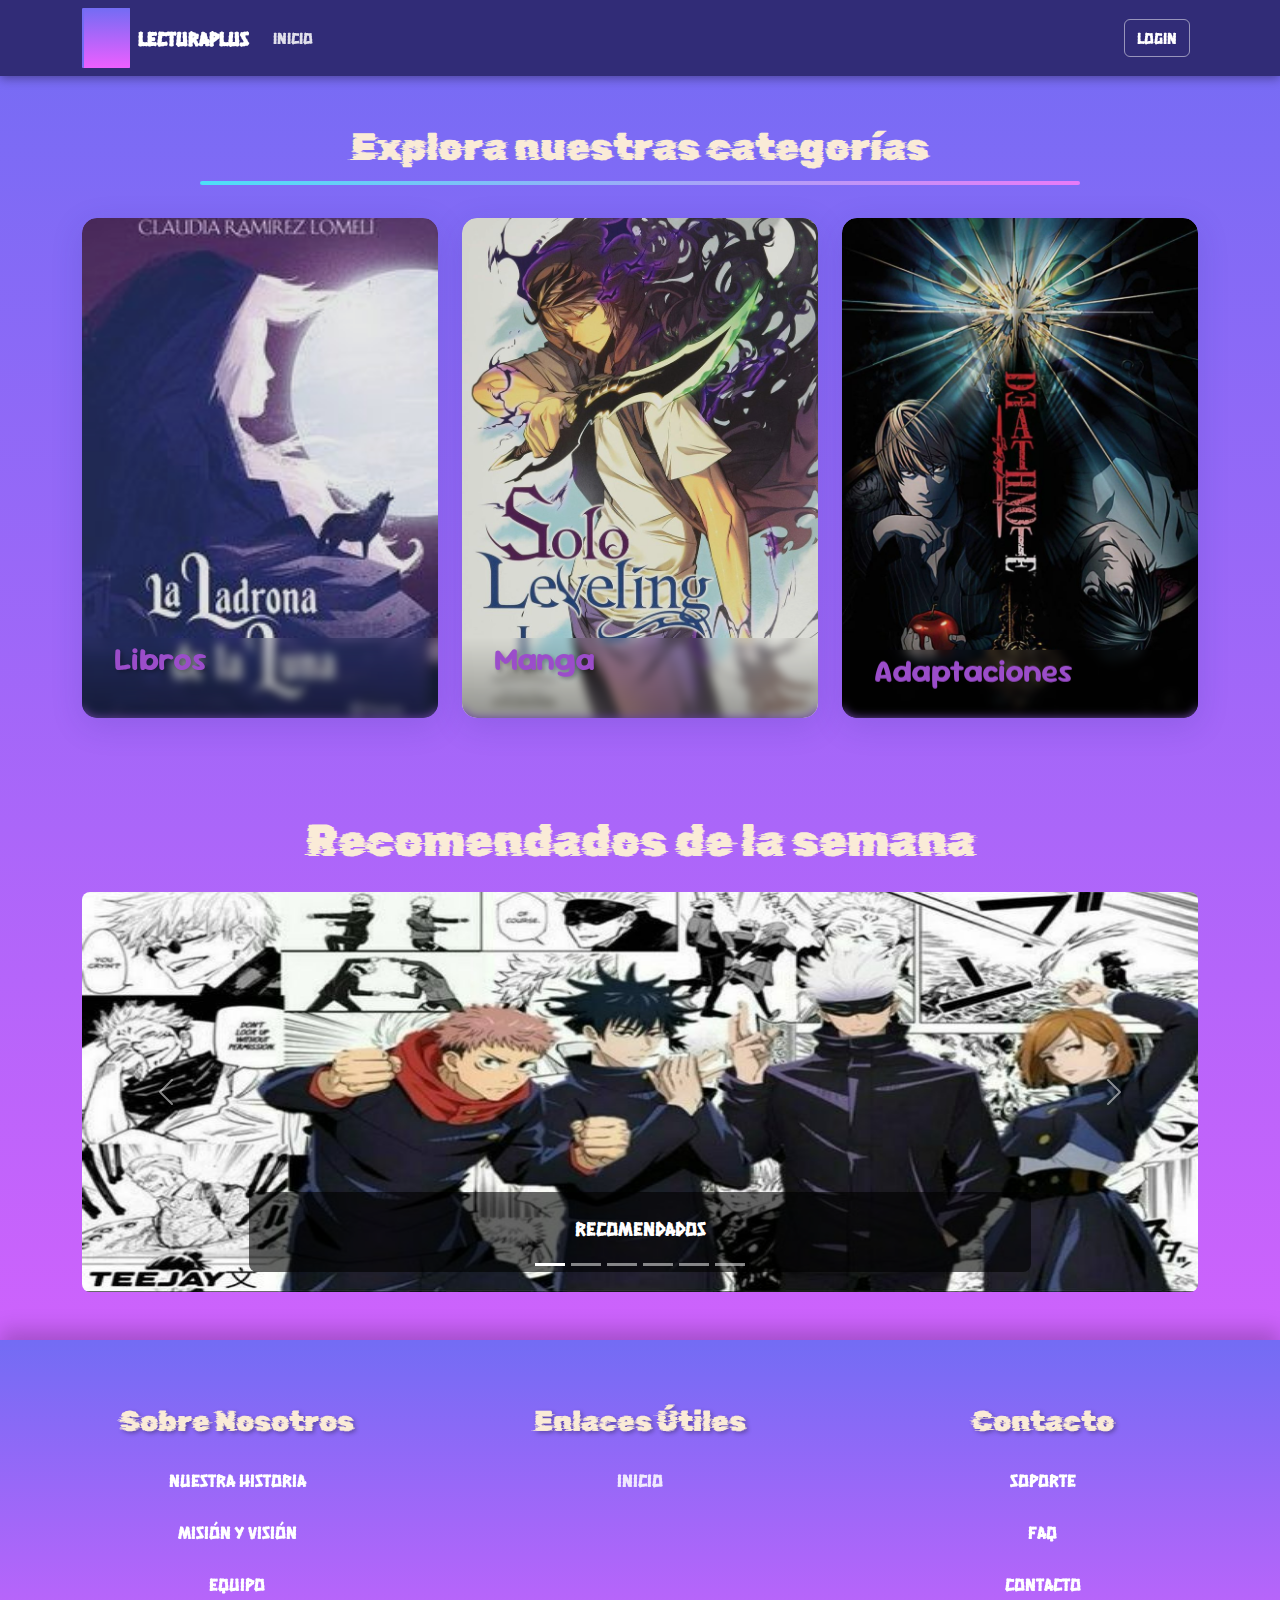
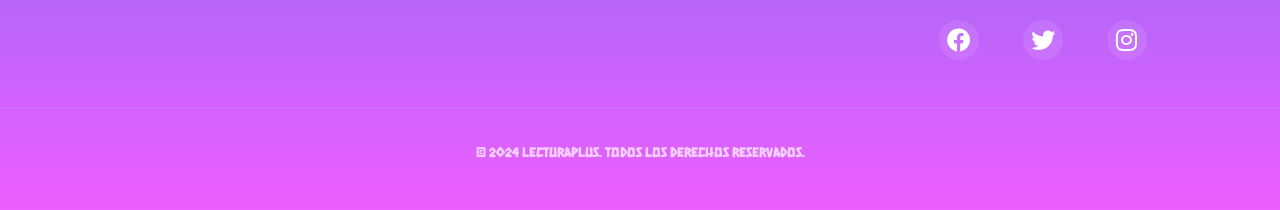
<file: index.html>
<!DOCTYPE html>
<html lang="es">
<head>
    <meta charset="UTF-8">
    <meta name="viewport" content="width=device-width, initial-scale=1.0">
    <title>Plataforma de Lectura</title>
    <link href="https://cdn.jsdelivr.net/npm/bootstrap@5.3.0/dist/css/bootstrap.min.css" rel="stylesheet">
    <link rel="stylesheet" href="estilo.css">
    <link rel="stylesheet" href="https://cdnjs.cloudflare.com/ajax/libs/font-awesome/6.0.0/css/all.min.css">
</head>
<body>
    <!-- Navbar de Bootstrap -->
    <nav class="navbar navbar-expand-lg navbar-dark bg-dark">
        <div class="container">
            <!-- Reemplaza la imagen actual en tu navbar con este código -->
            <div class="book-icon">
                <div class="book">
                    <!-- Portada -->
                    <div class="cover">
                        <div class="spine"></div>
                    </div>
                    <!-- Páginas -->
                    <div class="page page-4"></div>
                    <div class="page page-3"></div>
                    <div class="page page-2"></div>
                    <div class="page page-1"></div>
                    <!-- Contraportada -->
                    <div class="back-cover"></div>
                </div>
            </div>
            <a class="navbar-brand" href="#">LecturaPlus</a>
            <button class="navbar-toggler" type="button" data-bs-toggle="collapse" data-bs-target="#navbarNav">
                <span class="navbar-toggler-icon"></span>
            </button>
            <div class="collapse navbar-collapse" id="navbarNav">
                <ul class="navbar-nav me-auto">
                    <li class="nav-item">
                        <a class="nav-link" href="index.html">Inicio</a>
                    </li>
                    <li class="nav-item">
                        <a class="nav-link enlace-protegido" href="libro.html">Libros</a>
                    </li>
                    <li class="nav-item">
                        <a class="nav-link enlace-protegido" href="manga.html">Manga</a>
                    </li>
                    <li class="nav-item">
                        <a class="nav-link enlace-protegido" href="revistas.html">Revistas</a>
                    </li>
                    <li class="nav-item">
                        <a class="nav-link enlace-protegido" href="trailes.html">Trailes</a>
                    </li>
                    <li class="nav-item">
                        <a class="nav-link enlace-protegido" href="Tienda.html">Tienda</a>
                    </li>
                </ul>
                <div class="d-flex justify-content-end"> <!-- Añadido justify-content-end -->
                    <!-- Botón de login -->
                    <a href="Registro.html" class="btn btn-outline-light me-2" id="loginButton">Login</a>
                    
                    <!-- Perfil de usuario -->
                    <div class="dropdown position-relative" id="userProfile" style="display: none;"> <!-- Añadido position-relative -->
                        <button class="btn btn-light dropdown-toggle" type="button" id="userDropdown" data-bs-toggle="dropdown" aria-expanded="false">
                            <i class="fas fa-user me-2"></i>
                            <span id="userName"></span>
                        </button>
                        <ul class="dropdown-menu dropdown-menu-end dropdown-menu-lg-end" aria-labelledby="userDropdown"> <!-- Añadido dropdown-menu-lg-end -->
                            <li><a class="dropdown-item" href="#"><i class="fas fa-user-circle me-2"></i>Mi Perfil</a></li>
                            <li><a class="dropdown-item" href="#"><i class="fas fa-cog me-2"></i>Configuración</a></li>
                            <li><hr class="dropdown-divider"></li>
                            <li><a class="dropdown-item" href="#" id="logoutButton"><i class="fas fa-sign-out-alt me-2"></i>Cerrar Sesión</a></li>
                        </ul>
                    </div>
                </div>
            </div>
        </div>
    </nav>

    <!-- Categories Section -->
<div class="categories-section py-5 ">
    <div class="container">
        <h2 class="h2 text-center mb-5">Explora nuestras categorías</h2>
        <div class="row g-4">
            <div class="col-md-4">
                <div class="category-card position-relative overflow-hidden">
                    <img src="imagenes/i17.jpeg" alt="Libros" class="w-100">
                    <div class="category-overlay">
                        <h3 class="category-title">Libros</h3>
                        <p>Descubre historias que te inspirarán</p>
                        <a href="libro.html" class="btn btn-light enlace-protegido">Explorar</a>
                    </div>
                </div>
            </div>
            <div class="col-md-4">
                <div class="category-card position-relative overflow-hidden">
                    <img src="imagenes/manga.jpeg" alt="Manga" class="w-100">
                    <div class="category-overlay">
                        <h3 class="category-title">Manga</h3>
                        <p>Sumérgete en el mundo del manga</p>
                        <a href="manga.html" class="btn btn-light enlace-protegido">Explorar</a>
                    </div>
                </div>
            </div>
            <div class="col-md-4">
                <div class="category-card position-relative overflow-hidden">
                    <img src="imagenes/Death Note Poster.jpeg" alt="Adaptaciones" class="w-100">
                    <div class="category-overlay">
                        <h3 class="category-title">Adaptaciones</h3>
                        <p>Del papel a la pantalla</p>
                        <a href="trailes.html" class="btn btn-light enlace-protegido">Explorar</a>
                    </div>
                </div>
            </div>
        </div>
    </div>
</div>

<!-- Featured Section -->
<div class="container py-5">
    <h2 class="h2 text-center mb-4">Recomendados de la semana</h2>
    <div class="featured-carousel">
        <!-- Tu carrusel actual pero con mejoras visuales -->
        <div id="mainCarousel" class="carousel slide carousel-fade" data-bs-ride="carousel">
            <div class="carousel-indicators">
                <button type="button" data-bs-target="#mainCarousel" data-bs-slide-to="0" class="active"></button>
                <button type="button" data-bs-target="#mainCarousel" data-bs-slide-to="1"></button>
                <button type="button" data-bs-target="#mainCarousel" data-bs-slide-to="2"></button>
                <button type="button" data-bs-target="#mainCarousel" data-bs-slide-to="3"></button>
                <button type="button" data-bs-target="#mainCarousel" data-bs-slide-to="4"></button>
                <button type="button" data-bs-target="#mainCarousel" data-bs-slide-to="5"></button>
            </div>
            <!-- Carrusel -->
            <div class="carousel-inner">
                <div class="carousel-item active">
                    <img src="imagenes/rec7.jpeg"alt="Recomendados" class="w-100 h-100">
                    <div class="carousel-caption">
                        <h5>Recomendados</h5>
                    </div>
                </div>
                <div class="carousel-item">
                    <img src="imagenes/Death Note.jpeg" alt="Recomendados" class="w-100 h-100">
                    <div class="carousel-caption">
                        <h5>Recomendados</h5>
                    </div>
                </div>
                <div class="carousel-item">
                    <img src="imagenes/rec3.jpeg" alt="Recomendados" class="w-100 h-100">
                    <div class="carousel-caption">
                        <h5>Recomendados</h5>
                    </div>
                </div>
                <div class="carousel-item">
                    <img src="imagenes/rec4.jpeg" alt="Recomendados" class="w-100 h-100">
                    <div class="carousel-caption">
                        <h5>Recomendados</h5>
                    </div>
                </div>
                <div class="carousel-item">
                    <img src="imagenes/rec5.jpeg" alt="Recomendados" class="w-100 h-100">
                    <div class="carousel-caption">
                        <h5>Recomendados</h5>
                    </div>
                </div>
                <div class="carousel-item">
                    <img src="imagenes/rec6.jpeg" alt="Recomendados" class="w-100 h-100">
                    <div class="carousel-caption">
                        <h5>Recomendados</h5>
                    </div>
                </div>
            </div>
            <button class="carousel-control-prev" type="button" data-bs-target="#mainCarousel" data-bs-slide="prev">
                <span class="carousel-control-prev-icon"></span>
            </button>
            <button class="carousel-control-next" type="button" data-bs-target="#mainCarousel" data-bs-slide="next">
                <span class="carousel-control-next-icon"></span>
            </button>
        </div>
    </div>
</div>

    <!-- Footer -->
    <footer class="site-footer">
        <div class="footer-content">
            <div class="footer-section">
                <h3>Sobre Nosotros</h3>
                <ul class="footer-links">
                    <li><a href="#" data-bs-toggle="modal" data-bs-target="#historiaModal">Nuestra Historia</a></li>
                    <li><a href="#" data-bs-toggle="modal" data-bs-target="#misionModal">Misión y Visión</a></li>
                    <li><a href="#" data-bs-toggle="modal" data-bs-target="#equipoModal">Equipo</a></li>
                </ul>
            </div>
        
            <div class="footer-section">
                <h3>Enlaces Útiles</h3>
                <ul class="footer-links">
                    <li class="nav-item">
                        <a class="nav-link" href="index.html">Inicio</a>
                    </li>
                    <li class="nav-item">
                        <a class="nav-link enlace-protegido" href="libro.html">Libros</a>
                    </li>
                    <li class="nav-item">
                        <a class="nav-link enlace-protegido" href="manga.html">Manga</a>
                    </li>
                    <li class="nav-item">
                        <a class="nav-link enlace-protegido" href="revistas.html">Revistas</a>
                    </li>
                    <li class="nav-item">
                        <a class="nav-link enlace-protegido" href="trailes.html">Trailes</a>
                    </li>
                    <li class="nav-item">
                        <a class="nav-link enlace-protegido" href="Tienda.html">Tienda</a>
                    </li>
                </ul>
            </div>
        
            <div class="footer-section">
                <h3>Contacto</h3>
                <ul class="footer-links">
                    <li><a href="#" data-bs-toggle="modal" data-bs-target="#chatbox">Soporte</a></li>
                    <li><a href="#" data-bs-toggle="modal" data-bs-target="#faqModal">FAQ</a></li>
                    <li><a href="#" data-bs-toggle="modal" data-bs-target="#contactoModal">Contacto</a></li>
                </ul>
                <div class="social-links">
                    <a href="https://facebook.com/lecturaplus" target="_blank"><i class="fab fa-facebook"></i></a>
                    <a href="https://twitter.com/lecturaplus" target="_blank"><i class="fab fa-twitter"></i></a>
                    <a href="https://instagram.com/lecturaplus" target="_blank"><i class="fab fa-instagram"></i></a>
                </div>
            </div>
        </div>
    
        <div class="footer-bottom">
            <p>&copy; 2024 LecturaPlus. Todos los derechos reservados.</p>
        </div>
    </footer>
<!-- Modal del Chat -->
<div class="modal fade" id="chatbox" tabindex="-1" aria-labelledby="chatboxLabel" aria-hidden="true">
    <div class="modal-dialog modal-dialog-centered">
        <div class="modal-content">
            <div class="modal-header chatbox__header">
                <h4 class="modal-title" id="chatboxLabel">Soporte LecturaPlus</h4>
                <button type="button" class="btn-close" data-bs-dismiss="modal" aria-label="Close"></button>
            </div>
            <div class="modal-body p-0">
                <div class="chatbox__messages" id="messageArea">
                    <div class="messages__history">
                        <!-- Los mensajes se agregarán aquí dinámicamente -->
                    </div>
                    <div class="messages__item messages__item--typing">
                        <span class="messages__dot"></span>
                        <span class="messages__dot"></span>
                        <span class="messages__dot"></span>
                    </div>
                </div>
            </div>
            <div class="modal-footer chatbox__footer">
                <input type="text" placeholder="Escribe un mensaje..." id="chatInput" class="form-control">
                <button class="btn btn-primary chatbox__send" id="sendButton">
                    <i class="fas fa-paper-plane"></i>
                </button>
            </div>
        </div>
    </div>
</div>

<!-- Modal de Contacto -->
<div class="modal fade" id="contactoModal" tabindex="-1" aria-labelledby="contactoModalLabel" aria-hidden="true">
    <div class="modal-dialog">
        <div class="modal-content">
            <div class="modal-header">
                <h5 class="modal-title" id="contactoModalLabel">Información de Contacto</h5>
                <button type="button" class="btn-close" data-bs-dismiss="modal" aria-label="Close"></button>
            </div>
            <div class="modal-body">
                <h6>WhatsApp</h6>
                    <p><a href="https://wa.me/59169448014?text=¡Bienvenido%20a%20lectura%20plus!%20¿En%20qué%20podemos%20ayudarte?" target="_blank">
                            <i class="fab fa-whatsapp"></i> Ramirez Wendy </a>
                    </p>
                <h6>Redes Sociales</h6>
                <ul class="list-unstyled">
                    <li><a href="https://facebook.com/lecturaplus" target="_blank"><i class="fab fa-facebook"></i> @lecturaplus</a></li>
                    <li><a href="https://twitter.com/lecturaplus" target="_blank"><i class="fab fa-twitter"></i> @lecturaplus</a></li>
                    <li><a href="https://instagram.com/lecturaplus" target="_blank"><i class="fab fa-instagram"></i> @lecturaplus</a></li>
                </ul>
            </div>
        </div>
    </div>
</div>

<!-- Modal de FAQ -->
<div class="modal fade" id="faqModal" tabindex="-1" aria-labelledby="faqModalLabel" aria-hidden="true">
    <div class="modal-dialog">
        <div class="modal-content">
            <div class="modal-header">
                <h5 class="modal-title" id="faqModalLabel">Preguntas Frecuentes</h5>
                <button type="button" class="btn-close" data-bs-dismiss="modal" aria-label="Close"></button>
            </div>
            <div class="modal-body">
                <div class="accordion" id="faqAccordion">
                    <div class="accordion-item">
                        <h2 class="accordion-header">
                            <button class="accordion-button" type="button" data-bs-toggle="collapse" data-bs-target="#faq1">
                                ¿Cómo puedo crear una cuenta?
                            </button>
                        </h2>
                        <div id="faq1" class="accordion-collapse collapse show" data-bs-parent="#faqAccordion">
                            <div class="accordion-body">
                                Para crear una cuenta, haz clic en el botón "Login" y selecciona la opción de registro.
                            </div>
                        </div>
                    </div>
                    <div class="accordion-item">
                        <h2 class="accordion-header">
                            <button class="accordion-button collapsed" type="button" data-bs-toggle="collapse" data-bs-target="#faq2">
                                ¿Cómo puedo acceder al contenido premium?
                            </button>
                        </h2>
                        <div id="faq2" class="accordion-collapse collapse" data-bs-parent="#faqAccordion">
                            <div class="accordion-body">
                                El contenido premium está disponible para usuarios registrados.
                            </div>
                        </div>
                    </div>
                </div>
            </div>
        </div>
    </div>
</div>

    <!-- Modal Nuestra Historia -->
<div class="modal fade" id="historiaModal" tabindex="-1" aria-labelledby="historiaModalLabel" aria-hidden="true">
    <div class="modal-dialog">
        <div class="modal-content">
            <div class="modal-header">
                <h5 class="modal-title" id="historiaModalLabel">Nuestra Historia</h5>
                <button type="button" class="btn-close" data-bs-dismiss="modal" aria-label="Close"></button>
            </div>
            <div class="modal-body">
                <p>Lectura Plus nació en 2020 con la visión de transformar la manera en que las personas acceden a la literatura. Comenzamos como un pequeño proyecto y hemos crecido hasta convertirnos en una plataforma líder en recomendaciones literarias.</p>
                <p>A lo largo de los años, hemos construido una comunidad apasionada por la lectura, conectando a lectores de todo el mundo con historias que inspiran, educan y entretienen.</p>
            </div>
        </div>
    </div>
</div>

<!-- Modal Misión y Visión -->
<div class="modal fade" id="misionModal" tabindex="-1" aria-labelledby="misionModalLabel" aria-hidden="true">
    <div class="modal-dialog">
        <div class="modal-content">
            <div class="modal-header">
                <h5 class="modal-title" id="misionModalLabel">Misión y Visión</h5>
                <button type="button" class="btn-close" data-bs-dismiss="modal" aria-label="Close"></button>
            </div>
            <div class="modal-body">
                <h6>Misión</h6>
                <p>Facilitar el acceso a la literatura de calidad y fomentar el amor por la lectura a través de una plataforma innovadora y accesible para todos.</p>
                
                <h6>Visión</h6>
                <p>Ser la plataforma líder mundial en recomendaciones literarias, creando una comunidad global de lectores apasionados y conectados.</p>
            </div>
        </div>
    </div>
</div>

<!-- Modal Equipo -->
<div class="modal fade" id="equipoModal" tabindex="-1" aria-labelledby="equipoModalLabel" aria-hidden="true">
    <div class="modal-dialog">
        <div class="modal-content">
            <div class="modal-header">
                <h5 class="modal-title" id="equipoModalLabel">Nuestro Equipo</h5>
                <button type="button" class="btn-close" data-bs-dismiss="modal" aria-label="Close"></button>
            </div>
            <div class="modal-body">
                <div class="team-member">
                    <h6>Fundador y CEO</h6>
                    <p>Juan Pérez</p>
                    <p class="member-desc">Apasionado por la literatura y la tecnología.</p>
                </div>
                <div class="team-member">
                    <h6>Directora de Contenido</h6>
                    <p>María García</p>
                    <p class="member-desc">Especialista en literatura contemporánea.</p>
                </div>
                <div class="team-member">
                    <h6>Jefe de Desarrollo</h6>
                    <p>Carlos Rodríguez</p>
                    <p class="member-desc">Experto en desarrollo web y experiencia de usuario.</p>
                </div>
            </div>
        </div>
    </div>
</div>
    <!-- Scripts de Bootstrap -->
    <script src="Inicio.js"></script>
    <script src="https://cdn.jsdelivr.net/npm/bootstrap@5.3.0/dist/js/bootstrap.bundle.min.js"></script>
    <script src="chat.js"></script>
</body>
</html>
</file>
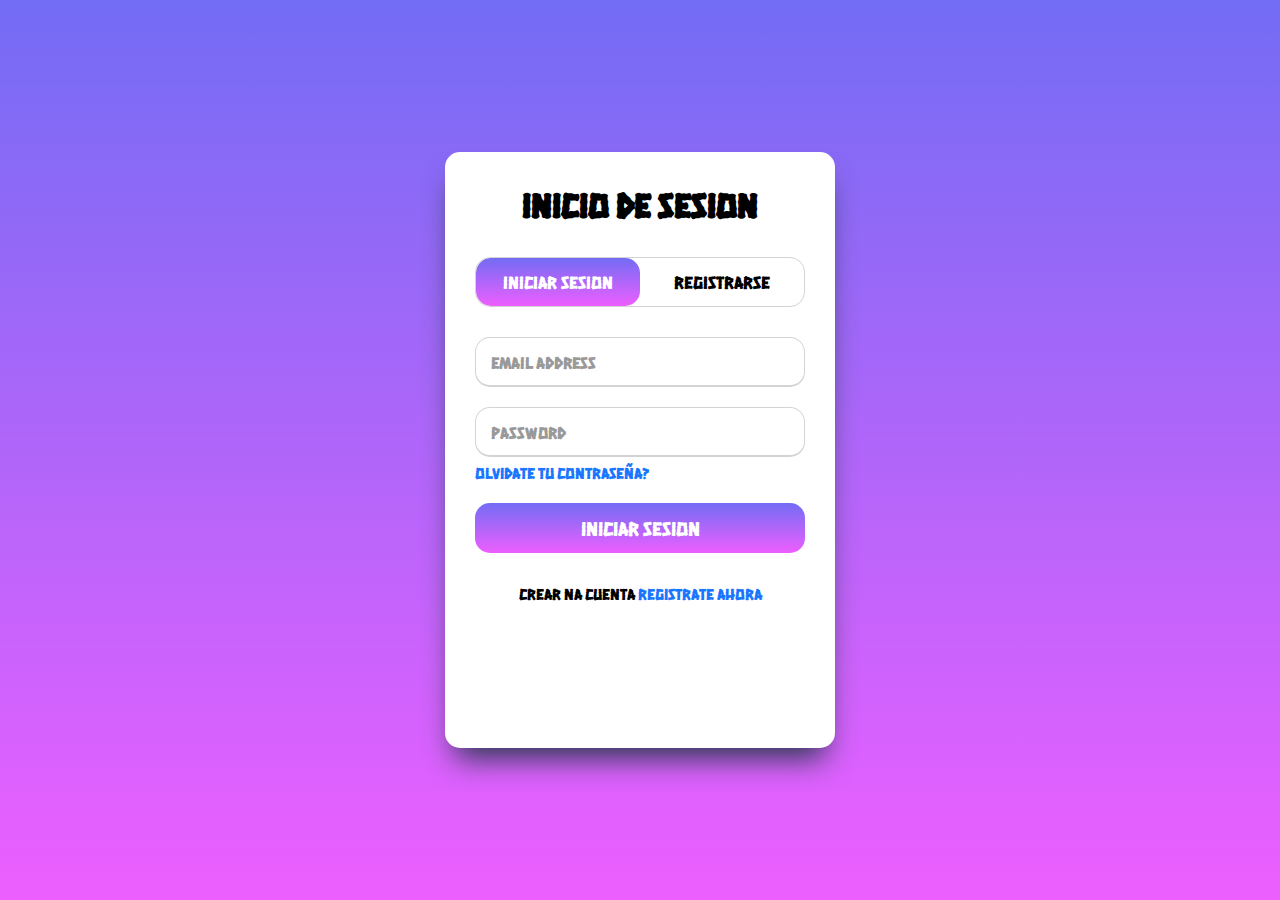
<file: libro.html>
<!DOCTYPE html>
<html lang="en">
<head>
    <meta charset="UTF-8" />
    <meta http-equiv="X-UA-Compatible" content="IE=edge" />
    <meta name="viewport" content="width=device-width, initial-scale=1.0" />
    <title>Libros</title>
    <!-- Bootstrap CSS -->
    <link href="https://cdn.jsdelivr.net/npm/bootstrap@5.3.0/dist/css/bootstrap.min.css" rel="stylesheet">
    <!-- Custom CSS -->
    <link rel="stylesheet" href="libro.css">
    <link rel="stylesheet" href="https://cdnjs.cloudflare.com/ajax/libs/font-awesome/6.0.0/css/all.min.css">
    <link rel="stylesheet" href="https://cdnjs.cloudflare.com/ajax/libs/font-awesome/6.4.0/css/all.min.css">
</head>
<body>
    <nav class="navbar navbar-expand-lg navbar-dark bg-dark">
        <div class="container">
            <!-- Reemplaza la imagen actual en tu navbar con este código -->
            <div class="book-icon">
                <div class="book">
                    <!-- Portada -->
                    <div class="cover">
                        <div class="spine"></div>
                    </div>
                    <!-- Páginas -->
                    <div class="page page-4"></div>
                    <div class="page page-3"></div>
                    <div class="page page-2"></div>
                    <div class="page page-1"></div>
                    <!-- Contraportada -->
                    <div class="back-cover"></div>
                </div>
            </div>
            <a class="navbar-brand" href="#">LecturaPlus</a>
            <button class="navbar-toggler" type="button" data-bs-toggle="collapse" data-bs-target="#navbarNav">
                <span class="navbar-toggler-icon"></span>
            </button>
            <div class="collapse navbar-collapse" id="navbarNav">
                <ul class="navbar-nav me-auto">
                    <li class="nav-item">
                        <a class="nav-link" href="index.html">Inicio</a>
                    </li>
                    <li class="nav-item">
                        <a class="nav-link enlace-protegido" href="#">Libros</a>
                    </li>
                    <li class="nav-item">
                        <a class="nav-link enlace-protegido" href="manga.html">Manga</a>
                    </li>
                    <li class="nav-item">
                        <a class="nav-link enlace-protegido" href="revistas.html">Revistas</a>
                    </li>
                    <li class="nav-item">
                        <a class="nav-link enlace-protegido" href="trailes.html">Trailes</a>
                    </li>
                    <li class="nav-item">
                        <a class="nav-link enlace-protegido" href="Tienda.html">Tienda</a>
                    </li>
                </ul>
                <div class="d-flex justify-content-end"> <!-- Añadido justify-content-end -->
                    <!-- Botón de login -->
                    <a href="Registro.html" class="btn btn-outline-light me-2" id="loginButton">Login</a>
                    
                    <!-- Perfil de usuario -->
                    <div class="dropdown position-relative" id="userProfile" style="display: none;"> <!-- Añadido position-relative -->
                        <button class="btn btn-light dropdown-toggle" type="button" id="userDropdown" data-bs-toggle="dropdown" aria-expanded="false">
                            <i class="fas fa-user me-2"></i>
                            <span id="userName"></span>
                        </button>
                        <ul class="dropdown-menu dropdown-menu-end dropdown-menu-lg-end" aria-labelledby="userDropdown"> <!-- Añadido dropdown-menu-lg-end -->
                            <li><a class="dropdown-item" href="#"><i class="fas fa-user-circle me-2"></i>Mi Perfil</a></li>
                            <li><a class="dropdown-item" href="#"><i class="fas fa-cog me-2"></i>Configuración</a></li>
                            <li><hr class="dropdown-divider"></li>
                            <li><a class="dropdown-item" href="#" id="logoutButton"><i class="fas fa-sign-out-alt me-2"></i>Cerrar Sesión</a></li>
                        </ul>
                    </div>
                </div>
            </div>
        </div>
    </nav>
    <div class="container">
        <header class="d-flex justify-content-between align-items-center py-4">
            <h1 class="h2">ANIMES QUE TE PUEDEN GUSTAR</h1>
        </header>
        <div class="search-container mb-4">
            <div class="row mb-3">
                <!-- Fila para los controles de búsqueda -->
                <div class="col-md-8">
                    <div class="input-group">
                        <span class="input-group-text btn-outline-light">
                            <i class="fas fa-filter text-dark"></i>
                        </span>
                        <select id="genreFilter" class="form-select">
                            <option value="">Todos los géneros</option>
                            <option value="romántico">Romántico</option>
                            <option value="drama">Drama</option>
                            <option value="juvenil">Juvenil</option>
                            <option value="suspenso">Suspenso</option>
                            <option value="fantasía">Fantasía</option>
                            <option value="autoayuda">Autoayuda</option>
                            <option value="erótica">Erótica</option>
                        </select>
                    </div>
                </div>
                <div class="col-md-4">
                    <button id="searchButton" class="btn btn-outline-light w-100">
                        <i class="fas fa-search"></i> Filtrar
                    </button>
                </div>
            </div>
            
            <!-- Nueva fila para los resultados -->
            <div class="row">
                <div class="col-12">
                    <div class="search-results" id="searchResults">
                        <h3 class="results-title"></h3>
                        <div class="results-list"></div>
                    </div>
                </div>
            </div>
        </div>
        <div class="container-items row row-cols-1 row-cols-md-2 row-cols-lg-3 g-4">
            <div class="col">
                <div class="card">
                    <img src="imagenes/i1.jpeg" alt="" class="img">
                    <div class="card__content">
                        <p class="card__title">"El mapa de los anhelos"</p>
                        <p class="card__description">Una novela que explora los viajes, los deseos personales 
                            y las conexiones emocionales. Probablemente sigue la historia de un personaje que 
                            encuentra su camino a través de sus anhelos y sueños, navegando por relaciones 
                            personales, autodescubrimiento y la búsqueda de sus verdaderos deseos y propósito en la vida.
                            <p class="card__Genero">Género :</p>
                            romántico,drama juvenil.
                        </p>
                        <button class="cart-button" data-title="EL MAPA DE LOS ANHELOS" data-price="15">
                            <i class="fas fa-shopping-cart"></i>
                            <span>Añadir al carrito</span>
                        </button>
                    </div>
                </div>
            </div>
            <div class="col">
                <div class="card">
                    <img src="imagenes/i2.jpeg" alt="">
                    <div class="card__content">
                        <p class="card__title">"A dos metros de ti"</p>
                        <p class="card__description">Stella Grant es una joven que necesita tener control 
                            sobre su espacio para mantener su salud debido a una 
                            enfermedad pulmonar que la ha llevado a pasar gran parte 
                            de su vida en el hospital. La historia explora su relación 
                            con Will Newman, otro paciente con la misma enfermedad, y 
                            la lucha por mantener la distancia física necesaria entre ellos.
                            <p class="card__Genero">Género :</p>
                            Literatura juvenil, romántico.
                        </p>
                        <button class="cart-button" data-title="A DOS METROS DE TI" data-price="10">
                            <i class="fas fa-shopping-cart"></i>
                            <span>Añadir al carrito</span>
                        </button>
                    </div>
                </div>
            </div>
            <div class="col">
                <div class="card">
                    <img src="imagenes/i3.jpeg" alt="">
                    <div class="card__content">
                        <p class="card__title">"El rey oscuro (el miedo es poder)"</p>
                        <p class="card__description">Luca Vitale se encuentra solo y 
                            abandonado tras casi perder la vida, incapaz de olvidar a 
                            Alayna. La historia sigue su lucha por seguir adelante y 
                            el impacto del poder en su carácter, mientras enfrenta 
                            recuerdos dolorosos y desafíos personales.
                            <p class="card__Genero">Género :</p>
                            Suspenso, romántico,drama.
                        </p>
                        <button class="cart-button" data-title="EL REY OSCURO (el miedo es poder)" data-price="20">
                            <i class="fas fa-shopping-cart"></i>
                            <span>Añadir al carrito</span>
                        </button>                        
                    </div>
                </div>
            </div>
            <div class="col">
                <div class="card">
                    <img src="imagenes/i4.jpeg" alt="">
                    <div class="card__content">
                        <p class="card__title">"Boulevard(la versión de Flor)"</p>
                        <p class="card__description"> La historia sigue a Hasley y Luke, 
                            dos jóvenes que se encuentran en situaciones difíciles. A 
                            través de su amistad y amor, ambos intentan superar sus problemas 
                            personales y encontrar un camino hacia la felicidad.
                            <p class="card__Genero">Género :</p>
                            romántico juvenil, drama.
                        </p>
                        <button class="cart-button" data-title="BOULEVARD (la versión de Flor)" data-price="25">
                            <i class="fas fa-shopping-cart"></i>
                            <span>Añadir al carrito</span>
                        </button>
                    </div>
                </div>
            </div>
            <div class="col">
                <div class="card">
                    <img src="imagenes/i5.jpeg" alt="">
                    <div class="card__content">
                        <p class="card__title">"Rey de guerra y sangre"</p>
                        <p class="card__description">La saga sigue a los vampiros y su lucha 
                            por el poder en un mundo lleno de peligros y oscuridad. 
                            La protagonista, involucrada en un romance insaciable, busca 
                            venganza y justicia en un entorno hostil.
                            <p class="card__Genero">Género :</p>
                            Fantasía, romántico.
                        </p>
                        <button class="cart-button" data-title="REY DE GUERRA Y SANGRE" data-price="15">
                            <i class="fas fa-shopping-cart"></i>
                            <span>Añadir al carrito</span>
                        </button>
                    </div>
                </div>
            </div>
            <div class="col">
                <div class="card">
                    <img src="imagenes/i6.jpeg" alt="">
                    <div class="card__content">
                        <p class="card__title">"Una corte de rosas y espinas"</p>
                        <p class="card__description">Feyre, una cazadora de diecinueve años, 
                            mata a un lobo en el bosque y es arrastrada a Prythian, una tierra 
                            de hadas y magia, donde debe enfrentarse a desafíos que pondrán 
                            a prueba su valentía y su corazón.
                            <p class="card__Genero">Género :</p>
                            Alta fantasía, juvenil.
                        </p>
                        <button class="cart-button" data-title="UNA CORTE DE ROSAS Y ESPINAS" data-price="25">
                            <i class="fas fa-shopping-cart"></i>
                            <span>Añadir al carrito</span>
                        </button>
                    </div>
                </div>
            </div>
            <div class="col">
                <div class="card">
                    <img src="imagenes/i7.jpeg" alt="">
                    <div class="card__content">
                        <p class="card__title">"El juicio del diablo (una guerra de poder en Rusia)"</p>
                        <p class="card__description">Adeline arriesga todo en su lucha contra los 
                            hermanos Petrov, enfrentándose a una guerra sangrienta y una pasión 
                            indestructible mientras busca justicia y poder en una Rusia llena de traiciones.
                            <p class="card__Genero">Género :</p>
                            Erótica, drama.
                        </p>
                        <button class="cart-button" data-title="EL JUICIO DEL DIABLO (una guerra de poder en Rusia)" data-price="25">
                            <i class="fas fa-shopping-cart"></i>
                            <span>Añadir al carrito</span>
                        </button>
                    </div>
                </div>
            </div>
            <div class="col">
                <div class="card">
                    <img src="imagenes/i8.jpeg" alt="">
                    <div class="card__content">
                        <p class="card__title">"Nadie tiene que saberlo excepto tú"</p>
                        <p class="card__description">Este libro de autoayuda ofrece un lugar 
                            seguro para sanar el corazón y enfrentar los altibajos de la vida, 
                            proporcionando herramientas para superar situaciones difíciles 
                            y encontrar la paz interior.
                            <p class="card__Genero">Género :</p>
                            Autoayuda.
                        </p>
                        <button class="cart-button" data-title="NADIE TIENE QUE SABERLO EXCEPTO TÚ" data-price="20">
                            <i class="fas fa-shopping-cart"></i>
                            <span>Añadir al carrito</span>
                        </button>
                    </div>
                </div>
            </div>
            <div class="col">
                <div class="card">
                    <img src="imagenes/i9.jpeg" alt="">
                    <div class="card__content">
                        <p class="card__title">"La reina de nada"</p>
                        <p class="card__description">Jude, la exiliada reina mortal de Faerie, 
                            lucha por recuperar su poder y enfrentarse a traiciones mientras 
                            busca vengar su destino y proteger a los que ama en un mundo lleno 
                            de magia y peligros.
                            <p class="card__Genero">Género :</p>
                            Fantasía.
                        </p>
                        <button class="cart-button" data-title="LA REINA DE NADA" data-price="25">
                            <i class="fas fa-shopping-cart"></i>
                            <span>Añadir al carrito</span>
                        </button>
                    </div>
                </div>
            </div>
            <div class="col">
                <div class="card">
                    <img src="imagenes/i10.jpeg" alt="">
                    <div class="card__content">
                        <p class="card__title">"Belleza oscura (la sabiduría es poder)"</p>
                        <p class="card__description">Luca Vitale, heredero de un mundo oscuro, 
                            y Alayna Novak, una mujer con un pasado sangriento, navegan por un 
                            entorno mafioso donde las leyes y tradiciones se cumplen estrictamente, 
                            y la sabiduría es la clave para sobrevivir.
                            <p class="card__Genero">Género :</p>
                            Drama,romántico.
                        </p>
                        <button class="cart-button" data-title="BELLEZA OSCURA (la sabiduría es poder)" data-price="20">
                            <i class="fas fa-shopping-cart"></i>
                            <span>Añadir al carrito</span>
                        </button>
                    </div>
                </div>
            </div>
            <div class="col">
                <div class="card">
                    <img src="imagenes/i11.jpeg" alt="">
                    <div class="card__content">
                        <p class="card__title">"Anhelo(Serie Crave 1)"</p>
                        <p class="card__description">Una historia de vampiros más adictiva 
                            que Crepúsculo. Sigue a una chica que enfrenta sus miedos ya un 
                            vampiro con un oscuro pasado en una escuela llena de misterios.
                            <p class="card__Genero">Género :</p>
                            Romance juvenil, fantasía
                        </p>
                        <button class="cart-button" data-title="ANHELO(SERIE CRAVE 1)" data-price="15">
                            <i class="fas fa-shopping-cart"></i>
                            <span>Añadir al carrito</span>
                        </button>
                    </div>
                </div>
            </div>
            <div class="col">
                <div class="card">
                    <img src="imagenes/i12.jpeg" alt="">
                    <div class="card__content">
                        <p class="card__title">"Fabricante de lágrimas"</p>
                        <p class="card__description">En un orfanato, los niños crecen escuchando 
                            la leyenda de un artesano que forja todos los miedos y angustias 
                            humanos. La protagonista, Nica, cree que uno de los personajes de 
                            estas historias es real y afectará su vida.
                            <p class="card__Genero">Género :</p>
                            Romance juvenil, romance oscuro.
                        </p>
                        <button class="cart-button" data-title="FABRICANTE DE LÁGRIMAS" data-price="20">
                            <i class="fas fa-shopping-cart"></i>
                            <span>Añadir al carrito</span>
                        </button>
                    </div>
                </div>
            </div>
            <div class="col">
                <div class="card">
                    <img src="imagenes/i13.jpeg" alt="">
                    <div class="card__content">
                        <p class="card__title">"Una Corona de Huesos Dorados (A Crown of Gilded Bones)"</p>
                        <p class="card__description">La historia continúa siguiendo a Poppy, quien ha 
                            descubierto su verdadera identidad y poderes. Enfrenta desafíos políticos 
                            y personales mientras lucha por su reino y su relación con Casteel. La 
                            trama explora sus nuevas responsabilidades como líder y los conflictos 
                            que debe resolver.
                            <p class="card__Genero">Género :</p>
                            Fantasía, romántico.
                        </p>
                        <button class="cart-button" data-title="UNA CORONA DE HUESOS DORADOS" data-price="25">
                            <i class="fas fa-shopping-cart"></i>
                            <span>Añadir al carrito</span>
                        </button>
                    </div>
                </div>
            </div>
            <div class="col">
                <div class="card">
                    <img src="imagenes/i14.jpeg" alt="">
                    <div class="card__content">
                        <p class="card__title">"Una Sombra en las Brasas (A Shadow in the Embers)"</p>
                        <p class="card__description">Este libro se centra en nuevos personajes y 
                            profundiza en el mundo establecido en los libros anteriores. Sigue 
                            las aventuras de nuevos protagonistas que enfrentan desafíos complejos 
                            en un reino lleno de magia y conflictos.
                            <p class="card__Genero">Género :</p>
                            Fantasía, romántico.
                        </p>
                        <button class="cart-button" data-title="UNA SOMBRA EN LAS BRASAS" data-price="20">
                            <i class="fas fa-shopping-cart"></i>
                            <span>Añadir al carrito</span>
                        </button>
                    </div>
                </div>
            </div>
            <div class="col">
                <div class="card">
                    <img src="imagenes/i15.jpeg" alt="">
                    <div class="card__content">
                        <p class="card__title">"Un Reino de Carne y Fuego (A Kingdom of Flesh and Fire)"</p>
                        <p class="card__description">En esta entrega, Poppy y Casteel continúan su viaje 
                            juntos, enfrentando amenazas externas e internas. La novela explora su relación 
                            romántica mientras luchan por sobrevivir y proteger su reino de múltiples peligros.
                            <p class="card__Genero">Género :</p>
                            Fantasía, romántico.
                        </p>
                        <button class="cart-button" data-title="UN REINO DE CARNE Y FUEGO" data-price="25">
                            <i class="fas fa-shopping-cart"></i>
                            <span>Añadir al carrito</span>
                        </button>
                    </div>
                </div>
            </div>
            <div class="col">
                <div class="card">
                    <img src="imagenes/i16.jpeg" alt="">
                    <div class="card__content">
                        <p class="card__title">"De Sangre y Cenizas (From Blood and Ash)"</p>
                        <p class="card__description">Este es el primer libro de la serie, que introduce 
                            a Poppy, una joven con un destino único que ha sido protegida toda su vida. 
                            Conoce a Hawke, un guardia que cambiará completamente su perspectiva del mundo, 
                            revelando secretos que transformarán su vida.
                            <p class="card__Genero">Género :</p>
                            Fantasía, romántico.
                        </p>
                        <button class="cart-button" data-title="DE SANGRE Y CENIZAS" data-price="25">
                            <i class="fas fa-shopping-cart"></i>
                            <span>Añadir al carrito</span>
                        </button>
                    </div>
                </div>
            </div>
            <div class="col">
                <div class="card">
                    <img src="imagenes/Libro _ El principe del sol.jpeg" alt="">
                    <div class="card__content">
                        <p class="card__title">"El príncipe del sol"</p>
                        <p class="card__description">Una historia que probablemente sigue a un protagonista 
                            con conexiones o poderes relacionados con el sol. El príncipe podría enfrentar 
                            desafíos mágicos, aventuras épicas o conflictos que involucren su herencia solar, 
                            explorando temas de poder, destino y transformación en un mundo de fantasía.
                            <p class="card__Genero">Género :</p>
                            Fantasía.
                        </p>
                        <button class="cart-button" data-title="EL PRÍNCIPE DEL SOL" data-price="20">
                            <i class="fas fa-shopping-cart"></i>
                            <span>Añadir al carrito</span>
                        </button>
                    </div>
                </div>
            </div>
            <div class="col">
                <div class="card">
                    <img src="imagenes/i18.jpeg" alt="">
                    <div class="card__content">
                        <p class="card__title">"La corte del eclipse"</p>
                        <p class="card__description">En un mundo donde un eclipse permanente envuelve la realidad, 
                            la protagonista se ve inmersa en los intrincados juegos de poder de una corte misteriosa.
                            Deberá navegar por complejas relaciones, desentrañar secretos oscuros y posiblemente 
                            luchar contra una amenaza que se oculta en las sombras del eclipse eterno.
                            <p class="card__Genero">Género :</p>
                            Fantasía.
                        </p>
                        <button class="cart-button" data-title="LA CORTE DEL ECLIPSE" data-price="25">
                            <i class="fas fa-shopping-cart"></i>
                            <span>Añadir al carrito</span>
                        </button>
                    </div>
                </div>
            </div>
        </div>
    </div>
    <div id="custom-alert" class="custom-alert hidden">
        <div class="alert-content">
            <p id="alert-message"></p>
            <div class="alert-buttons">
                <button id="alert-close" class="btn btn-success">Aceptar</button>
                <button id="alert-cancel" class="btn btn-danger">Cancelar</button>
            </div>
        </div>
    </div>

    <!-- Bootstrap JS -->
    <script src="https://cdn.jsdelivr.net/npm/bootstrap@5.3.0/dist/js/bootstrap.bundle.min.js"></script>

    <footer class="site-footer">
        <div class="footer-content">
            <div class="footer-section">
                <h3>Sobre Nosotros</h3>
                <ul class="footer-links">
                    <li><a href="#" data-bs-toggle="modal" data-bs-target="#historiaModal">Nuestra Historia</a></li>
                    <li><a href="#" data-bs-toggle="modal" data-bs-target="#misionModal">Misión y Visión</a></li>
                    <li><a href="#" data-bs-toggle="modal" data-bs-target="#equipoModal">Equipo</a></li>
                </ul>
            </div>
        
            <div class="footer-section">
                <h3>Enlaces Útiles</h3>
                <ul class="footer-links">
                    <li class="nav-item">
                        <a class="nav-link" href="index.html">Inicio</a>
                    </li>
                    <li class="nav-item">
                        <a class="nav-link enlace-protegido" href="#">Libros</a>
                    </li>
                    <li class="nav-item">
                        <a class="nav-link enlace-protegido" href="manga.html">Manga</a>
                    </li>
                    <li class="nav-item">
                        <a class="nav-link enlace-protegido" href="revistas.html">Revistas</a>
                    </li>
                    <li class="nav-item">
                        <a class="nav-link enlace-protegido" href="trailes.html">Trailes</a>
                    </li>
                    <li class="nav-item">
                        <a class="nav-link enlace-protegido" href="Tienda.html">Tienda</a>
                    </li>
                </ul>
            </div>
        
            <div class="footer-section">
                <h3>Contacto</h3>
                <ul class="footer-links">
                    <li><a href="#" data-bs-toggle="modal" data-bs-target="#chatbox">Soporte</a></li>
                    <li><a href="#" data-bs-toggle="modal" data-bs-target="#faqModal">FAQ</a></li>
                    <li><a href="#" data-bs-toggle="modal" data-bs-target="#contactoModal">Contacto</a></li>
                </ul>
                <div class="social-links">
                    <a href="https://facebook.com/lecturaplus" target="_blank"><i class="fab fa-facebook"></i></a>
                    <a href="https://twitter.com/lecturaplus" target="_blank"><i class="fab fa-twitter"></i></a>
                    <a href="https://instagram.com/lecturaplus" target="_blank"><i class="fab fa-instagram"></i></a>
                </div>
            </div>
        </div>
    
        <div class="footer-bottom">
            <p>&copy; 2024 LecturaPlus. Todos los derechos reservados.</p>
        </div>
    </footer>
    <!-- Modal del Chat -->
<div class="modal fade" id="chatbox" tabindex="-1" aria-labelledby="chatboxLabel" aria-hidden="true">
    <div class="modal-dialog modal-dialog-centered">
        <div class="modal-content">
            <div class="modal-header chatbox__header">
                <h4 class="modal-title" id="chatboxLabel">Soporte LecturaPlus</h4>
                <button type="button" class="btn-close" data-bs-dismiss="modal" aria-label="Close"></button>
            </div>
            <div class="modal-body p-0">
                <div class="chatbox__messages" id="messageArea">
                    <div class="messages__history">
                        <!-- Los mensajes se agregarán aquí dinámicamente -->
                    </div>
                    <div class="messages__item messages__item--typing">
                        <span class="messages__dot"></span>
                        <span class="messages__dot"></span>
                        <span class="messages__dot"></span>
                    </div>
                </div>
            </div>
            <div class="modal-footer chatbox__footer">
                <input type="text" placeholder="Escribe un mensaje..." id="chatInput" class="form-control">
                <button class="btn btn-primary chatbox__send" id="sendButton">
                    <i class="fas fa-paper-plane"></i>
                </button>
            </div>
        </div>
    </div>
</div>

<!-- Modal de Contacto -->
<div class="modal fade" id="contactoModal" tabindex="-1" aria-labelledby="contactoModalLabel" aria-hidden="true">
    <div class="modal-dialog">
        <div class="modal-content">
            <div class="modal-header">
                <h5 class="modal-title" id="contactoModalLabel">Información de Contacto</h5>
                <button type="button" class="btn-close" data-bs-dismiss="modal" aria-label="Close"></button>
            </div>
            <div class="modal-body">
                <h6>WhatsApp</h6>
                    <p><a href="https://wa.me/59169448014?text=¡Bienvenido%20a%20lectura%20plus!%20¿En%20qué%20podemos%20ayudarte?" target="_blank">
                            <i class="fab fa-whatsapp"></i> +591 69448014 </a>
                    </p>
                <h6>Redes Sociales</h6>
                <ul class="list-unstyled">
                    <li><a href="https://facebook.com/lecturaplus" target="_blank"><i class="fab fa-facebook"></i> @lecturaplus</a></li>
                    <li><a href="https://twitter.com/lecturaplus" target="_blank"><i class="fab fa-twitter"></i> @lecturaplus</a></li>
                    <li><a href="https://instagram.com/lecturaplus" target="_blank"><i class="fab fa-instagram"></i> @lecturaplus</a></li>
                </ul>
            </div>
        </div>
    </div>
</div>

<!-- Modal de FAQ -->
<div class="modal fade" id="faqModal" tabindex="-1" aria-labelledby="faqModalLabel" aria-hidden="true">
    <div class="modal-dialog">
        <div class="modal-content">
            <div class="modal-header">
                <h5 class="modal-title" id="faqModalLabel">Preguntas Frecuentes</h5>
                <button type="button" class="btn-close" data-bs-dismiss="modal" aria-label="Close"></button>
            </div>
            <div class="modal-body">
                <div class="accordion" id="faqAccordion">
                    <div class="accordion-item">
                        <h2 class="accordion-header">
                            <button class="accordion-button" type="button" data-bs-toggle="collapse" data-bs-target="#faq1">
                                ¿Cómo puedo crear una cuenta?
                            </button>
                        </h2>
                        <div id="faq1" class="accordion-collapse collapse show" data-bs-parent="#faqAccordion">
                            <div class="accordion-body">
                                Para crear una cuenta, haz clic en el botón "Login" y selecciona la opción de registro.
                            </div>
                        </div>
                    </div>
                    <div class="accordion-item">
                        <h2 class="accordion-header">
                            <button class="accordion-button collapsed" type="button" data-bs-toggle="collapse" data-bs-target="#faq2">
                                ¿Cómo puedo acceder al contenido premium?
                            </button>
                        </h2>
                        <div id="faq2" class="accordion-collapse collapse" data-bs-parent="#faqAccordion">
                            <div class="accordion-body">
                                El contenido premium está disponible para usuarios registrados.
                            </div>
                        </div>
                    </div>
                </div>
            </div>
        </div>
    </div>
</div>
<!-- Modal Nuestra Historia -->
<div class="modal fade" id="historiaModal" tabindex="-1" aria-labelledby="historiaModalLabel" aria-hidden="true">
    <div class="modal-dialog">
        <div class="modal-content">
            <div class="modal-header">
                <h5 class="modal-title" id="historiaModalLabel">Nuestra Historia</h5>
                <button type="button" class="btn-close" data-bs-dismiss="modal" aria-label="Close"></button>
            </div>
            <div class="modal-body">
                <p>Lectura Plus nació en 2020 con la visión de transformar la manera en que las personas acceden a la literatura. Comenzamos como un pequeño proyecto y hemos crecido hasta convertirnos en una plataforma líder en recomendaciones literarias.</p>
                <p>A lo largo de los años, hemos construido una comunidad apasionada por la lectura, conectando a lectores de todo el mundo con historias que inspiran, educan y entretienen.</p>
            </div>
        </div>
    </div>
</div>

<!-- Modal Misión y Visión -->
<div class="modal fade" id="misionModal" tabindex="-1" aria-labelledby="misionModalLabel" aria-hidden="true">
    <div class="modal-dialog">
        <div class="modal-content">
            <div class="modal-header">
                <h5 class="modal-title" id="misionModalLabel">Misión y Visión</h5>
                <button type="button" class="btn-close" data-bs-dismiss="modal" aria-label="Close"></button>
            </div>
            <div class="modal-body">
                <h6>Misión</h6>
                <p>Facilitar el acceso a la literatura de calidad y fomentar el amor por la lectura a través de una plataforma innovadora y accesible para todos.</p>
                
                <h6>Visión</h6>
                <p>Ser la plataforma líder mundial en recomendaciones literarias, creando una comunidad global de lectores apasionados y conectados.</p>
            </div>
        </div>
    </div>
</div>

<!-- Modal Equipo -->
<div class="modal fade" id="equipoModal" tabindex="-1" aria-labelledby="equipoModalLabel" aria-hidden="true">
    <div class="modal-dialog">
        <div class="modal-content">
            <div class="modal-header">
                <h5 class="modal-title" id="equipoModalLabel">Nuestro Equipo</h5>
                <button type="button" class="btn-close" data-bs-dismiss="modal" aria-label="Close"></button>
            </div>
            <div class="modal-body">
                <div class="team-member">
                    <h6>Fundador y CEO</h6>
                    <p>Juan Pérez</p>
                    <p class="member-desc">Apasionado por la literatura y la tecnología.</p>
                </div>
                <div class="team-member">
                    <h6>Directora de Contenido</h6>
                    <p>María García</p>
                    <p class="member-desc">Especialista en literatura contemporánea.</p>
                </div>
                <div class="team-member">
                    <h6>Jefe de Desarrollo</h6>
                    <p>Carlos Rodríguez</p>
                    <p class="member-desc">Experto en desarrollo web y experiencia de usuario.</p>
                </div>
            </div>
        </div>
    </div>
</div>
    <script src="Inicio.js"></script>
    <script src="chat.js"></script>
    <script src="libro.js"></script>
    <script>
        if (!protectPage()) {
            alert('Necesitas iniciar sesión para ver esta página');
        }
    </script>
</body>

</html>
</file>
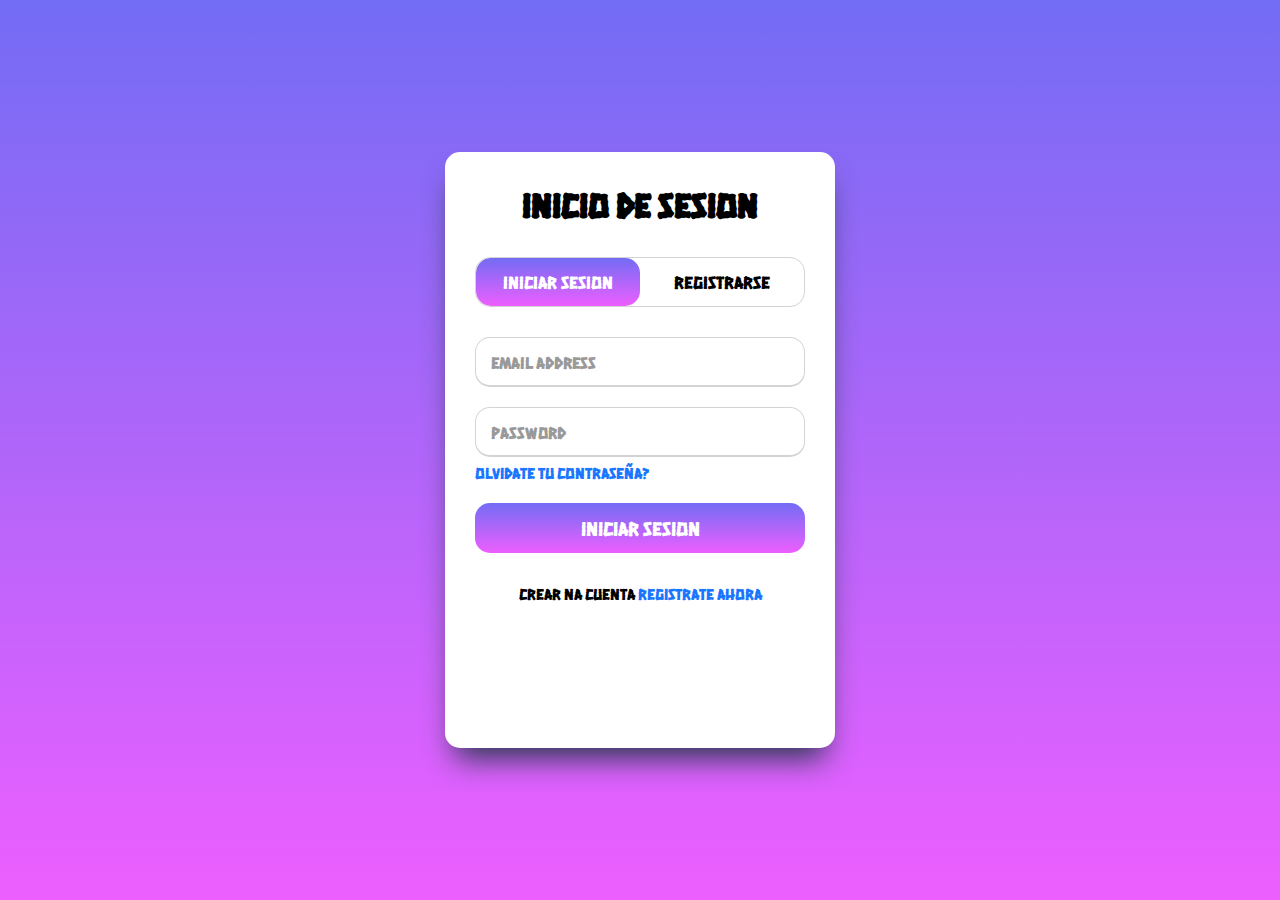
<file: manga.html>
<!DOCTYPE html>
<html lang="en">
<head>
    <meta charset="UTF-8" />
    <meta http-equiv="X-UA-Compatible" content="IE=edge" />
    <meta name="viewport" content="width=device-width, initial-scale=1.0" />
    <title>Mangas</title>
    <!-- Bootstrap CSS -->
    <link href="https://cdn.jsdelivr.net/npm/bootstrap@5.3.0/dist/css/bootstrap.min.css" rel="stylesheet">
    <!-- Custom CSS -->
    <link rel="stylesheet" href="manga.css">
    <link rel="stylesheet" href="https://cdnjs.cloudflare.com/ajax/libs/font-awesome/6.0.0/css/all.min.css">
</head>
<body>
    <nav class="navbar navbar-expand-lg navbar-dark bg-dark">
        <div class="container">
            <!-- Reemplaza la imagen actual en tu navbar con este código -->
            <div class="book-icon">
                <div class="book">
                    <!-- Portada -->
                    <div class="cover">
                        <div class="spine"></div>
                    </div>
                    <!-- Páginas -->
                    <div class="page page-4"></div>
                    <div class="page page-3"></div>
                    <div class="page page-2"></div>
                    <div class="page page-1"></div>
                    <!-- Contraportada -->
                    <div class="back-cover"></div>
                </div>
            </div>
            <a class="navbar-brand" href="#">LecturaPlus</a>
            <button class="navbar-toggler" type="button" data-bs-toggle="collapse" data-bs-target="#navbarNav">
                <span class="navbar-toggler-icon"></span>
            </button>
            <div class="collapse navbar-collapse" id="navbarNav">
                <ul class="navbar-nav me-auto">
                    <li class="nav-item">
                        <a class="nav-link" href="index.html">Inicio</a>
                    </li>
                    <li class="nav-item">
                        <a class="nav-link enlace-protegido" href="libro.html">Libros</a>
                    </li>
                    <li class="nav-item">
                        <a class="nav-link enlace-protegido" href="#">Manga</a>
                    </li>
                    <li class="nav-item">
                        <a class="nav-link enlace-protegido" href="revistas.html">Revistas</a>
                    </li>
                    <li class="nav-item">
                        <a class="nav-link enlace-protegido" href="trailes.html">Trailes</a>
                    </li>
                    <li class="nav-item">
                        <a class="nav-link enlace-protegido" href="Tienda.html">Tienda</a>
                    </li>
                </ul>
                <div class="d-flex justify-content-end"> <!-- Añadido justify-content-end -->
                    <!-- Botón de login -->
                    <a href="Registro.html" class="btn btn-outline-light me-2" id="loginButton">Login</a>
                    
                    <!-- Perfil de usuario -->
                    <div class="dropdown position-relative" id="userProfile" style="display: none;"> <!-- Añadido position-relative -->
                        <button class="btn btn-light dropdown-toggle" type="button" id="userDropdown" data-bs-toggle="dropdown" aria-expanded="false">
                            <i class="fas fa-user me-2"></i>
                            <span id="userName"></span>
                        </button>
                        <ul class="dropdown-menu dropdown-menu-end dropdown-menu-lg-end" aria-labelledby="userDropdown"> <!-- Añadido dropdown-menu-lg-end -->
                            <li><a class="dropdown-item" href="#"><i class="fas fa-user-circle me-2"></i>Mi Perfil</a></li>
                            <li><a class="dropdown-item" href="#"><i class="fas fa-cog me-2"></i>Configuración</a></li>
                            <li><hr class="dropdown-divider"></li>
                            <li><a class="dropdown-item" href="#" id="logoutButton"><i class="fas fa-sign-out-alt me-2"></i>Cerrar Sesión</a></li>
                        </ul>
                    </div>
                </div>
            </div>
        </div>
    </nav>
    <div class="container">
        <header class="d-flex justify-content-between align-items-center py-4">
            <h1 class="h2">ANIMES QUE TE PUEDEN GUSTAR</h1>
        </header>
        <div class="search-container mb-4">
            <div class="row">
                <div class="col-md-8">
                    <div class="input-group">
                        <span class="input-group-text btn-outline-light">
                            <i class="fas fa-search text-dark"></i>
                        </span>
                        <input type="text" id="searchInput" class="form-control" placeholder="Buscar por título...">
                    </div>
                </div>
                <div class="col-md-4">
                    <button id="searchButton" class="btn btn-outline-light w-100">
                        <i class="fas fa-search"></i> Buscar
                    </button>
                </div>
            </div>
            <div class="row mt-3">
                <div class="col-12">
                    <div class="search-results" id="searchResults">
                        <h3 class="results-title"></h3>
                        <div class="results-list"></div>
                    </div>
                </div>
            </div>
        </div>
        <div class="container-items row row-cols-1 row-cols-md-2 row-cols-lg-3 g-4">
            <div class="col">
                <div class="card">
                    <div class="first-content">
                        <span><img src="imagenes/img1.jfif" alt="#" class="img"></span>
                    </div>
                    <div class="second-content">
                        <p class="card__title">"BUNGO STRAY DOGS"</p>
                        <p class="card__description">Una historia sobre una agencia de detectives con poderes sobrenaturales, 
                            donde cada personaje está basado en un famoso escritor literario. Sigue a 
                            Atsushi Nakajima, un joven con la habilidad de transformarse en un tigre, 
                            que se une a esta peculiar agencia.
                        </p>
                        <button class="cart-button" data-title="BUNGO STRAY DOGS" data-price="15">
                            <i class="fas fa-shopping-cart"></i>
                            <span>Añadir al carrito</span>
                        </button>
                    </div>
                </div>
            </div>
            <div class="col">
                <div class="card">
                    <div class="first-content">
                        <span><img src="imagenes/img2.jfif" alt="#" class="img"></span>
                    </div>
                    <div class="second-content">
                        <p class="card__title">"MASAMUNE-KUN NO REVENGE"</p>
                        <p class="card__description">Un chico que fue rechazado y humillado 
                            en su infancia por una niña rica, decide adelgazar y convertirse 
                            en un chico atractivo para vengarse de ella. Sin embargo, su plan 
                            de venganza no sale como esperaba.
                        </p>
                        <button class="cart-button" data-title="MASAMUNE-KUN NO REVENGE" data-price="13">
                            <i class="fas fa-shopping-cart"></i>
                            <span>Añadir al carrito</span>
                        </button>
                    </div>
                </div>
            </div>
            <div class="col">
                <div class="card">
                    <div class="first-content">
                        <span><img src="imagenes/img3.jfif" alt="#" class="img"></span>
                    </div>
                    <div class="second-content">
                        <p class="card__title">"HORIMIYA"</p>
                        <p class="card__description">Una historia romántica sobre dos estudiantes 
                            de secundaria que parecen muy diferentes en la escuela: Kyoko Hori, 
                            una chica popular y estudianosa, y Izumi Miyamura, un chico que parece 
                            tímido pero tiene un lado completamente diferente fuera de la escuela.
                        </p>
                        <button class="cart-button" data-title="HORIMIYA" data-price="15">
                            <i class="fas fa-shopping-cart"></i>
                            <span>Añadir al carrito</span>
                        </button>
                    </div>
                </div>
            </div>
            <div class="col">
                <div class="card">
                    <div class="first-content">
                        <span><img src="imagenes/img4.jfif" alt="#" class="img"></span>
                    </div>
                    <div class="second-content">
                        <p class="card__title">"SAY(I LOVE YOU)"</p>
                        <p class="card__description">Mei Tachibana es una estudiante solitaria que 
                            decide no hacer amigos después de malas experiencias pasadas. Todo 
                            cambia cuando conoce a Yamato Kurosawa, un chico popular que se interesa en ella.
                        </p>
                        <button class="cart-button" data-title="SAY I LOVE YOU" data-price="10">
                            <i class="fas fa-shopping-cart"></i>
                            <span>Añadir al carrito</span>
                        </button>
                    </div>
                </div>
            </div>
            <div class="col">
                <div class="card">
                    <div class="first-content">
                        <span><img src="imagenes/img5.jfif" alt="#" class="img"></span>
                    </div>
                    <div class="second-content">
                        <p class="card__title">"MY LITTLE MONSTER"</p>
                        <p class="card__description">Mizutani Shizuku, una estudiante obsesionada con 
                            sus estudios, conoce a Haru Yoshida, un compañero impredecible y problemático. 
                            A pesar de sus personalidades opuestas, desarrollan una relación única.
                        </p>
                        <button class="cart-button" data-title="MY LITTLE MONSTER" data-price="10">
                            <i class="fas fa-shopping-cart"></i>
                            <span>Añadir al carrito</span>
                        </button>
                    </div>
                </div>
            </div>
            <div class="col">
                <div class="card">
                    <div class="first-content">
                        <span><img src="imagenes/img6.jfif" alt="#" class="img"></span>
                    </div>
                    <div class="second-content">
                        <p class="card__title">"TOILET-BOUND HANAKO-KUN"</p>
                        <p class="card__description">Una historia sobrenatural sobre Hanako, un espíritu 
                            que habita en los baños de una escuela, y Nene Yashiro, una estudiante que 
                            hace un pacto con él. Juntos investigan fenómenos sobrenaturales en la escuela.
                        </p>
                        <button class="cart-button" data-title="TOILET-BOUND HANAKO-KUN" data-price="20">
                            <i class="fas fa-shopping-cart"></i>
                            <span>Añadir al carrito</span>
                        </button>
                    </div>
                </div>
            </div>
            <div class="col">
                <div class="card">
                    <div class="first-content">
                        <span><img src="imagenes/img7.jfif" alt="#" class="img"></span>
                    </div>
                    <div class="second-content">
                        <p class="card__title">"ANOTHER"</p>
                        <p class="card__description">Un anime de horror que sigue a Kouichi Sakakibara, 
                            un estudiante que se muda a un pueblo y descubre un misterioso secreto en su 
                            clase relacionado con una alumna llamada Mei Misaki y una serie de muertes inexplicables.
                        </p>
                        <button class="cart-button" data-title="ANOTHER" data-price="13">
                            <i class="fas fa-shopping-cart"></i>
                            <span>Añadir al carrito</span>
                        </button>
                    </div>
                </div>
            </div>
            <div class="col">
                <div class="card">
                    <div class="first-content">
                        <span><img src="imagenes/img8.jfif" alt="#" class="img"></span>
                    </div>
                    <div class="second-content">
                        <p class="card__title">"DEATH NOTE"</p>
                        <p class="card__description">Un estudiante llamado Light Yagami encuentra un 
                            cuaderno que le permite matar a cualquier persona escribiendo su nombre. 
                            Decide usar este poder para crear un mundo libre de criminales, lo que 
                            atrae la atención del detective L.
                        </p>
                        <button class="cart-button" data-title="DEATH NOTE" data-price="25">
                            <i class="fas fa-shopping-cart"></i>
                            <span>Añadir al carrito</span>
                        </button>
                    </div>
                </div>
            </div>
            <div class="col">
                <div class="card">
                    <div class="first-content">
                        <span><img src="imagenes/img9.jfif" alt="#" class="img"></span>
                    </div>
                    <div class="second-content">
                        <p class="card__title">"ELFEN LIED"</p>
                        <p class="card__description">Una historia oscura sobre Lucy, una mutante 
                            con poderes psíquicos conocida como "Diclonius", que escapa de un 
                            laboratorio de investigación y deja un rastro de sangre a su paso.
                        </p>
                        <button class="cart-button" data-title="ELFEN LIED" data-price="15">
                            <i class="fas fa-shopping-cart"></i>
                            <span>Añadir al carrito</span>
                        </button>
                    </div>
                </div>
            </div>
            <div class="col">
                <div class="card">
                    <div class="first-content">
                        <span><img src="imagenes/img10.jfif" alt="#" class="img"></span>
                    </div>
                    <div class="second-content">
                        <p class="card__title">"HAIKYUU!"</p>
                        <p class="card__description">Un anime deportivo que sigue a Shoyo Hinata, 
                            un estudiante de baja estatura obsesionado con el volleyball, que 
                            forma un equipo competitivo junto a Tobio Kageyama, su rival convertido 
                            en compañero.
                        </p>
                        <button class="cart-button" data-title="HAIKYUU!" data-price="17">
                            <i class="fas fa-shopping-cart"></i>
                            <span>Añadir al carrito</span>
                        </button>
                    </div>
                </div>
            </div>
            <div class="col">
                <div class="card">
                    <div class="first-content">
                        <span><img src="imagenes/img11.jfif" alt="#" class="img"></span>
                    </div>
                    <div class="second-content">
                        <p class="card__title">"MAHOUTSUKAT NO YOME"</p>
                        <p class="card__description">Chise Hatori es una joven que ha sido vendida 
                            en una subasta como esclava mágica. Es comprada por Elias Ainsworth, un 
                            misterioso mago con cabeza de bestia, quien la lleva a vivir a Inglaterra 
                            y se convierte en su aprendiz de magia. La historia explora la relación 
                            entre Chise y Elias, mientras ella aprende sobre un mundo mágico oculto 
                            y desarrolla sus propias habilidades como hechicera.
                        </p>
                        <button class="cart-button" data-title="MAHOUTSUKAT NO YOME" data-price="17">
                            <i class="fas fa-shopping-cart"></i>
                            <span>Añadir al carrito</span>
                        </button>
                    </div>
                </div>
            </div>
            <div class="col">
                <div class="card">
                    <div class="first-content">
                        <span><img src="imagenes/img12.jfif" alt="#" class="img"></span>
                    </div>
                    <div class="second-content">
                        <p class="card__title">"SANKAREA:UNDYING LOVE"</p>
                        <p class="card__description">Un anime que sigue a Chihiro Furuya, un chico 
                            otaku obsesionado con los zombies, que conoce a Rea Sanka, una chica 
                            de familia adinerada que escapa de su vida opresiva. Después de beber 
                            una poción de inmortalidad, Rea se convierte en un zombi. La historia 
                            explora su peculiar relación mientras Chihiro cuida de ella y aprende a 
                            convivir con su nuevo estado.
                        </p>
                        <button class="cart-button" data-title="SANKAREA:UNDYING LOVE" data-price="14">
                            <i class="fas fa-shopping-cart"></i>
                            <span>Añadir al carrito</span>
                        </button>
                    </div>
                </div>
            </div>
            <div class="col">
                <div class="card">
                    <div class="first-content">
                        <span><img src="imagenes/img13.jfif" alt="#" class="img"></span>
                    </div>
                    <div class="second-content">
                        <p class="card__title">"THE DEVIL IS A PART-TIMER"</p>
                        <p class="card__description">El Rey Demonio Sadao Maou es derrotado en su 
                            mundo fantástico y se ve obligado a huir a la Tierra, específicamente 
                            a Tokio, donde termina trabajando a tiempo parcial en un restaurante 
                            de comida rápida. Junto con su general Alciel, intenta sobrevivir en 
                            el mundo humano mientras planea su regreso, adaptándose a la vida 
                            cotidiana de manera cómica.
                        </p>
                        <button class="cart-button" data-title="THE DEVIL IS A PART-TIMER" data-price="13">
                            <i class="fas fa-shopping-cart"></i>
                            <span>Añadir al carrito</span>
                        </button>
                    </div>
                </div>
            </div>
            <div class="col">
                <div class="card">
                    <div class="first-content">
                        <span><img src="imagenes/img14.jfif" alt="#" class="img"></span>
                    </div>
                    <div class="second-content">
                        <p class="card__title">"YONA OF THE DAWN"</p>
                        <p class="card__description">La princesa Yona vive una vida privilegiada 
                            hasta que su primo Soo-Won asesina a su padre. Obligada a huir del 
                            palacio, se embarca en un viaje de supervivencia y venganza, acompañada 
                            por su amigo de la infancia Hak. Busca reunir a los Cinco Generales 
                            legendarios para recuperar su reino.
                        </p>
                        <button class="cart-button" data-title="YONA OF THE DAWN" data-price="17">
                            <i class="fas fa-shopping-cart"></i>
                            <span>Añadir al carrito</span>
                        </button>
                    </div>
                </div>
            </div>
            <div class="col">
                <div class="card">
                    <div class="first-content">
                        <span><img src="imagenes/img15.jfif" alt="#" class="img"></span>
                    </div>
                    <div class="second-content">
                        <p class="card__title">"SATSURIKU NO TENSHI"</p>
                        <p class="card__description">Rachel Gardner, una joven, despierta en un 
                            hospital misterioso y se encuentra atrapada en un edificio donde debe 
                            escapar junto a Zack, un asesino en serie. Juntos deben sobrevivir 
                            atravesando diferentes pisos, cada uno con desafíos y personajes únicos 
                            y perturbadores.
                        </p>
                        <button class="cart-button" data-title="SATSURIKU NO TENSHI" data-price="15">
                            <i class="fas fa-shopping-cart"></i>
                            <span>Añadir al carrito</span>
                        </button>
                    </div>
                </div>
            </div>
            <div class="col">
                <div class="card">
                    <div class="first-content">
                        <span><img src="imagenes/img16.jfif" alt="#" class="img"></span>
                    </div>
                    <div class="second-content">
                        <p class="card__title">"KAMISAMA HAJIMEMASHITA"</p>
                        <p class="card__description">Nanami Momozono es una estudiante de secundaria 
                            que pierde su hogar y termina heredando accidentalmente el puesto de 
                            deidad de un santuario. Nanami debe aprender a ser una diosa con la ayuda 
                            de Tomoe, un zorro kitsune que inicialmente se resiste a servirle, pero 
                            eventualmente desarrollan una relación romántica.
                        </p>
                        <button class="cart-button" data-title="KAMISAMA HAJIMEMASHITA" data-price="12">
                            <i class="fas fa-shopping-cart"></i>
                            <span>Añadir al carrito</span>
                        </button>
                    </div>
                </div>
            </div>
            <div class="col">
                <div class="card">
                    <div class="first-content">
                        <span><img src="imagenes/img17 (1).jpeg" alt="#" class="img"></span>
                    </div>
                    <div class="second-content">
                        <p class="card__title">"SERAPH OF THE END (Owari no Seraph)"</p>
                        <p class="card__description">Un virus mortal ha exterminado a casi toda la 
                            población humana mayor de 13 años. Los vampiros emergen para esclavizar 
                            a los niños supervivientes. Yuichiro Hyakuya, después de perder a su 
                            familia adoptiva a manos de los vampiros, se une a los Escuadrones 
                            Demoniacos, un grupo militar que lucha contra los vampiros usando armas 
                            y poderes sobrenaturales. Su objetivo principal es vengarse y liberar a la humanidad.
                        </p>
                        <button class="cart-button" data-title="SERAPH OF THE END" data-price="20">
                            <i class="fas fa-shopping-cart"></i>
                            <span>Añadir al carrito</span>
                        </button>
                    </div>
                </div>
            </div>
            <div class="col">
                <div class="card">
                    <div class="first-content">
                        <span><img src="imagenes/img18.jpeg" alt="#" class="img"></span>
                    </div>
                    <div class="second-content">
                        <p class="card__title">"DIABOLIK LOVERS"</p>
                        <p class="card__description">Yui Komori es enviada a vivir con seis hermanos 
                            vampiros de la familia Sakamaki. Cada hermano tiene una personalidad 
                            diferente y todos son extremadamente posesivos y abusivos con ella. La 
                            historia se centra en las complejas y oscuras dinámicas entre Yui y los 
                            hermanos vampiros, explorando temas de dominación, manipulación y 
                            relaciones toxicas en un contexto sobrenatural. Es conocido por su trama 
                            oscura y relaciones controversial.
                        </p>
                        <button class="cart-button" data-title="DIABOLIK LOVERS" data-price="10">
                            <i class="fas fa-shopping-cart"></i>
                            <span>Añadir al carrito</span>
                        </button>
                    </div>
                </div>
            </div>
        </div>
    </div>
    <div id="custom-alert" class="custom-alert hidden">
        <div class="alert-content">
            <p id="alert-message"></p>
            <div class="alert-buttons">
                <button id="alert-close" class="btn btn-success">Aceptar</button>
                <button id="alert-cancel" class="btn btn-danger">Cancelar</button>
            </div>
        </div>
    </div>

    <!-- Bootstrap JS -->
    <script src="https://cdn.jsdelivr.net/npm/bootstrap@5.3.0/dist/js/bootstrap.bundle.min.js"></script>
    <!-- Custom JS -->
    <script src="tienda.js"></script>

    <footer class="site-footer">
        <div class="footer-content">
            <div class="footer-section">
                <h3>Sobre Nosotros</h3>
                <ul class="footer-links">
                    <li><a href="#" data-bs-toggle="modal" data-bs-target="#historiaModal">Nuestra Historia</a></li>
                    <li><a href="#" data-bs-toggle="modal" data-bs-target="#misionModal">Misión y Visión</a></li>
                    <li><a href="#" data-bs-toggle="modal" data-bs-target="#equipoModal">Equipo</a></li>
                </ul>
            </div>
        
            <div class="footer-section">
                <h3>Enlaces Útiles</h3>
                <ul class="footer-links">
                    <li class="nav-item">
                        <a class="nav-link" href="index.html">Inicio</a>
                    </li>
                    <li class="nav-item">
                        <a class="nav-link enlace-protegido" href="libro.html">Libros</a>
                    </li>
                    <li class="nav-item">
                        <a class="nav-link enlace-protegido" href="#">Manga</a>
                    </li>
                    <li class="nav-item">
                        <a class="nav-link enlace-protegido" href="revistas.html">Revistas</a>
                    </li>
                    <li class="nav-item">
                        <a class="nav-link enlace-protegido" href="trailes.html">Trailes</a>
                    </li>
                    <li class="nav-item">
                        <a class="nav-link enlace-protegido" href="Tienda.html">Tienda</a>
                    </li>
                </ul>
            </div>
        
            <div class="footer-section">
                <h3>Contacto</h3>
                <ul class="footer-links">
                    <li><a href="#" data-bs-toggle="modal" data-bs-target="#chatbox">Soporte</a></li>
                    <li><a href="#" data-bs-toggle="modal" data-bs-target="#faqModal">FAQ</a></li>
                    <li><a href="#" data-bs-toggle="modal" data-bs-target="#contactoModal">Contacto</a></li>
                </ul>
                <div class="social-links">
                    <a href="https://facebook.com/lecturaplus" target="_blank"><i class="fab fa-facebook"></i></a>
                    <a href="https://twitter.com/lecturaplus" target="_blank"><i class="fab fa-twitter"></i></a>
                    <a href="https://instagram.com/lecturaplus" target="_blank"><i class="fab fa-instagram"></i></a>
                </div>
            </div>
        </div>
    
        <div class="footer-bottom">
            <p>&copy; 2024 LecturaPlus. Todos los derechos reservados.</p>
        </div>
    </footer>
    <!-- Modal del Chat -->
<div class="modal fade" id="chatbox" tabindex="-1" aria-labelledby="chatboxLabel" aria-hidden="true">
    <div class="modal-dialog modal-dialog-centered">
        <div class="modal-content">
            <div class="modal-header chatbox__header">
                <h4 class="modal-title" id="chatboxLabel">Soporte LecturaPlus</h4>
                <button type="button" class="btn-close" data-bs-dismiss="modal" aria-label="Close"></button>
            </div>
            <div class="modal-body p-0">
                <div class="chatbox__messages" id="messageArea">
                    <div class="messages__history">
                        <!-- Los mensajes se agregarán aquí dinámicamente -->
                    </div>
                    <div class="messages__item messages__item--typing">
                        <span class="messages__dot"></span>
                        <span class="messages__dot"></span>
                        <span class="messages__dot"></span>
                    </div>
                </div>
            </div>
            <div class="modal-footer chatbox__footer">
                <input type="text" placeholder="Escribe un mensaje..." id="chatInput" class="form-control">
                <button class="btn btn-primary chatbox__send" id="sendButton">
                    <i class="fas fa-paper-plane"></i>
                </button>
            </div>
        </div>
    </div>
</div>

<!-- Modal de Contacto -->
<div class="modal fade" id="contactoModal" tabindex="-1" aria-labelledby="contactoModalLabel" aria-hidden="true">
    <div class="modal-dialog">
        <div class="modal-content">
            <div class="modal-header">
                <h5 class="modal-title" id="contactoModalLabel">Información de Contacto</h5>
                <button type="button" class="btn-close" data-bs-dismiss="modal" aria-label="Close"></button>
            </div>
            <div class="modal-body">
                <h6>WhatsApp</h6>
                    <p><a href="https://wa.me/59169448014?text=¡Bienvenido%20a%20lectura%20plus!%20¿En%20qué%20podemos%20ayudarte?" target="_blank">
                            <i class="fab fa-whatsapp"></i> +591 69448014 </a>
                    </p>
                <h6>Redes Sociales</h6>
                <ul class="list-unstyled">
                    <li><a href="https://facebook.com/lecturaplus" target="_blank"><i class="fab fa-facebook"></i> @lecturaplus</a></li>
                    <li><a href="https://twitter.com/lecturaplus" target="_blank"><i class="fab fa-twitter"></i> @lecturaplus</a></li>
                    <li><a href="https://instagram.com/lecturaplus" target="_blank"><i class="fab fa-instagram"></i> @lecturaplus</a></li>
                </ul>
            </div>
        </div>
    </div>
</div>

<!-- Modal de FAQ -->
<div class="modal fade" id="faqModal" tabindex="-1" aria-labelledby="faqModalLabel" aria-hidden="true">
    <div class="modal-dialog">
        <div class="modal-content">
            <div class="modal-header">
                <h5 class="modal-title" id="faqModalLabel">Preguntas Frecuentes</h5>
                <button type="button" class="btn-close" data-bs-dismiss="modal" aria-label="Close"></button>
            </div>
            <div class="modal-body">
                <div class="accordion" id="faqAccordion">
                    <div class="accordion-item">
                        <h2 class="accordion-header">
                            <button class="accordion-button" type="button" data-bs-toggle="collapse" data-bs-target="#faq1">
                                ¿Cómo puedo crear una cuenta?
                            </button>
                        </h2>
                        <div id="faq1" class="accordion-collapse collapse show" data-bs-parent="#faqAccordion">
                            <div class="accordion-body">
                                Para crear una cuenta, haz clic en el botón "Login" y selecciona la opción de registro.
                            </div>
                        </div>
                    </div>
                    <div class="accordion-item">
                        <h2 class="accordion-header">
                            <button class="accordion-button collapsed" type="button" data-bs-toggle="collapse" data-bs-target="#faq2">
                                ¿Cómo puedo acceder al contenido premium?
                            </button>
                        </h2>
                        <div id="faq2" class="accordion-collapse collapse" data-bs-parent="#faqAccordion">
                            <div class="accordion-body">
                                El contenido premium está disponible para usuarios registrados.
                            </div>
                        </div>
                    </div>
                </div>
            </div>
        </div>
    </div>
</div>
    <!-- Modal Nuestra Historia -->
<div class="modal fade" id="historiaModal" tabindex="-1" aria-labelledby="historiaModalLabel" aria-hidden="true">
    <div class="modal-dialog">
        <div class="modal-content">
            <div class="modal-header">
                <h5 class="modal-title" id="historiaModalLabel">Nuestra Historia</h5>
                <button type="button" class="btn-close" data-bs-dismiss="modal" aria-label="Close"></button>
            </div>
            <div class="modal-body">
                <p>Lectura Plus nació en 2020 con la visión de transformar la manera en que las personas acceden a la literatura. Comenzamos como un pequeño proyecto y hemos crecido hasta convertirnos en una plataforma líder en recomendaciones literarias.</p>
                <p>A lo largo de los años, hemos construido una comunidad apasionada por la lectura, conectando a lectores de todo el mundo con historias que inspiran, educan y entretienen.</p>
            </div>
        </div>
    </div>
</div>

<!-- Modal Misión y Visión -->
<div class="modal fade" id="misionModal" tabindex="-1" aria-labelledby="misionModalLabel" aria-hidden="true">
    <div class="modal-dialog">
        <div class="modal-content">
            <div class="modal-header">
                <h5 class="modal-title" id="misionModalLabel">Misión y Visión</h5>
                <button type="button" class="btn-close" data-bs-dismiss="modal" aria-label="Close"></button>
            </div>
            <div class="modal-body">
                <h6>Misión</h6>
                <p>Facilitar el acceso a la literatura de calidad y fomentar el amor por la lectura a través de una plataforma innovadora y accesible para todos.</p>
                
                <h6>Visión</h6>
                <p>Ser la plataforma líder mundial en recomendaciones literarias, creando una comunidad global de lectores apasionados y conectados.</p>
            </div>
        </div>
    </div>
</div>

<!-- Modal Equipo -->
<div class="modal fade" id="equipoModal" tabindex="-1" aria-labelledby="equipoModalLabel" aria-hidden="true">
    <div class="modal-dialog">
        <div class="modal-content">
            <div class="modal-header">
                <h5 class="modal-title" id="equipoModalLabel">Nuestro Equipo</h5>
                <button type="button" class="btn-close" data-bs-dismiss="modal" aria-label="Close"></button>
            </div>
            <div class="modal-body">
                <div class="team-member">
                    <h6>Fundador y CEO</h6>
                    <p>Juan Pérez</p>
                    <p class="member-desc">Apasionado por la literatura y la tecnología.</p>
                </div>
                <div class="team-member">
                    <h6>Directora de Contenido</h6>
                    <p>María García</p>
                    <p class="member-desc">Especialista en literatura contemporánea.</p>
                </div>
                <div class="team-member">
                    <h6>Jefe de Desarrollo</h6>
                    <p>Carlos Rodríguez</p>
                    <p class="member-desc">Experto en desarrollo web y experiencia de usuario.</p>
                </div>
            </div>
        </div>
    </div>
</div>
    <script src="chat.js"></script>
    <script src="manga.js"></script>
    <script src="Inicio.js"></script>
    <script>
        if (!protectPage()) {
            alert('Necesitas iniciar sesión para ver esta página');
        }
    </script>
</body>

</html>
</file>
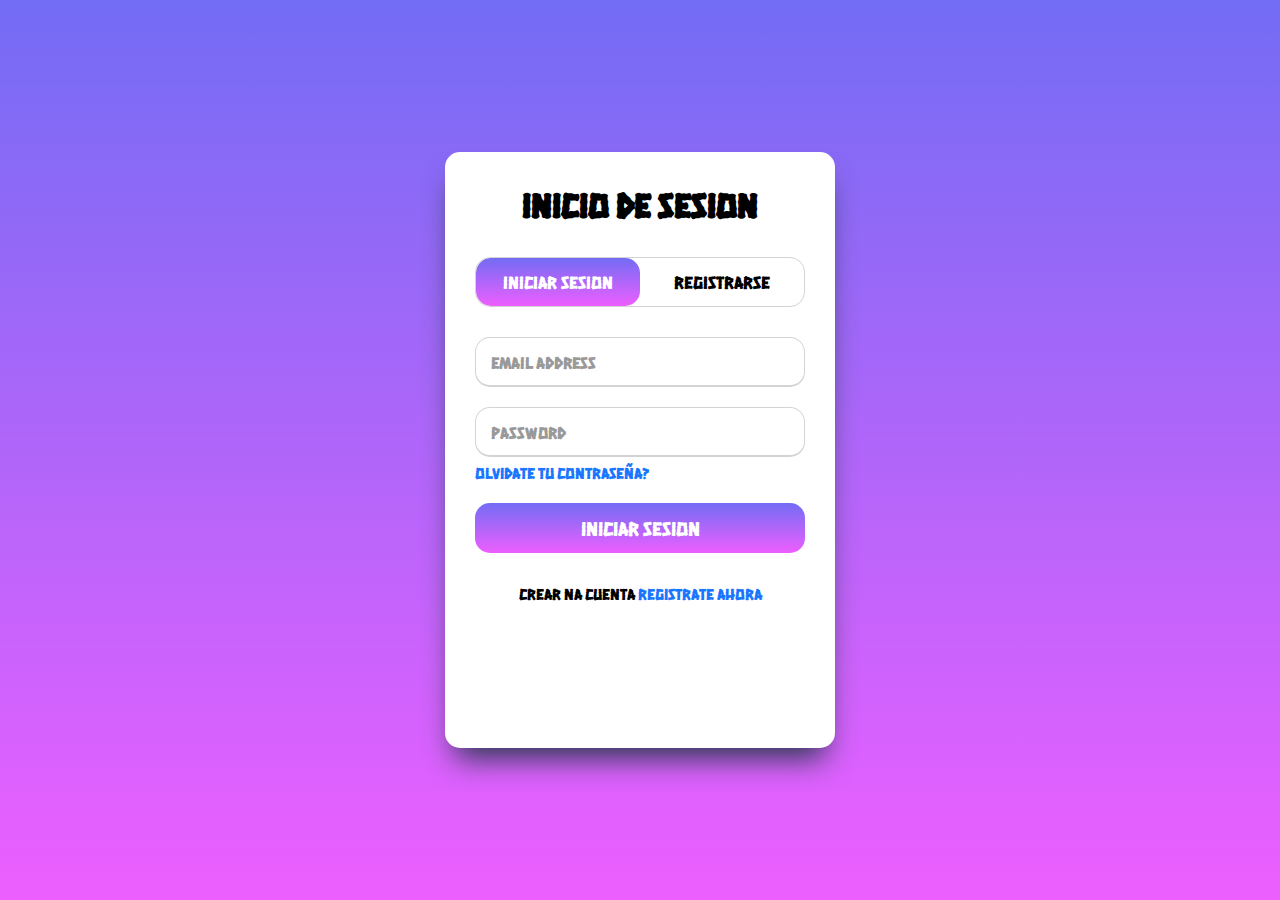
<file: Registro.html>
<!DOCTYPE html>
<html lang="en">
<head>
    <meta charset="UTF-8">
    <meta name="viewport" content="width=device-width, initial-scale=1.0">
    <title>Login</title>
    <link rel="stylesheet" href="registro.css">
    <script src="registro.js" defer></script>
</head>
<body>
    <div class="wrapper">
        <div class="title-text">
            <div class="title login">Inicio de sesion</div>
            <div class="title signup">Registro</div>
        </div>
        <div class="form-container">
            <div class="slide-controls">
                <input type="radio" name="slide" id="login" checked>
                <input type="radio" name="slide" id="signup">
                <label for="login" class="slide login">Iniciar sesion</label>
                <label for="signup" class="slide signup">Registrarse</label>
                <div class="slider-tab"></div>
            </div>
            <div class="form-inner">
                <form id="loginForm" class="login">
                    <div class="field">
                        <input type="text" name="email" placeholder="Email Address" required>
                    </div>
                    <div class="field">
                        <input type="password" name="password" placeholder="Password" required>
                    </div>
                    <div class="pass-link"><a href="#">Olvidate tu contraseña?</a></div>
                    <div class="field btn">
                        <div class="btn-layer"></div>
                        <input type="submit" value="Iniciar sesion">
                    </div>
                    <div class="signup-link">Crear na cuenta <a href="">Registrate ahora</a></div>
                </form>
                <form id="signupForm" class="signup">
                    <div class="field">
                        <input type="text" name="name" placeholder="Name" required>
                    </div>
                    <div class="field">
                        <input type="text" name="email" placeholder="Email Address" required>
                    </div>
                    <div class="field">
                        <input type="password" name="password" placeholder="Password" required>
                    </div>
                    <div class="field">
                        <input type="password" name="confirmPassword" placeholder="Confirm password" required>
                    </div>
                    <div class="field btn">
                        <div class="btn-layer"></div>
                        <input type="submit" value="Registrarse">
                    </div>
                    <div class="signup-link">Ya tienes una cuenta? <a href="">Inicia sesion</a></div>
                </form>
            </div>
        </div>
    </div>
    <!-- Modal for messages -->
    <div id="messageModal" class="modal">
        <div class="modal-content">
            <span class="close-button">&times;</span>
            <p id="modalMessage"></p>
        </div>
    </div>
</body>
</html>
</file>
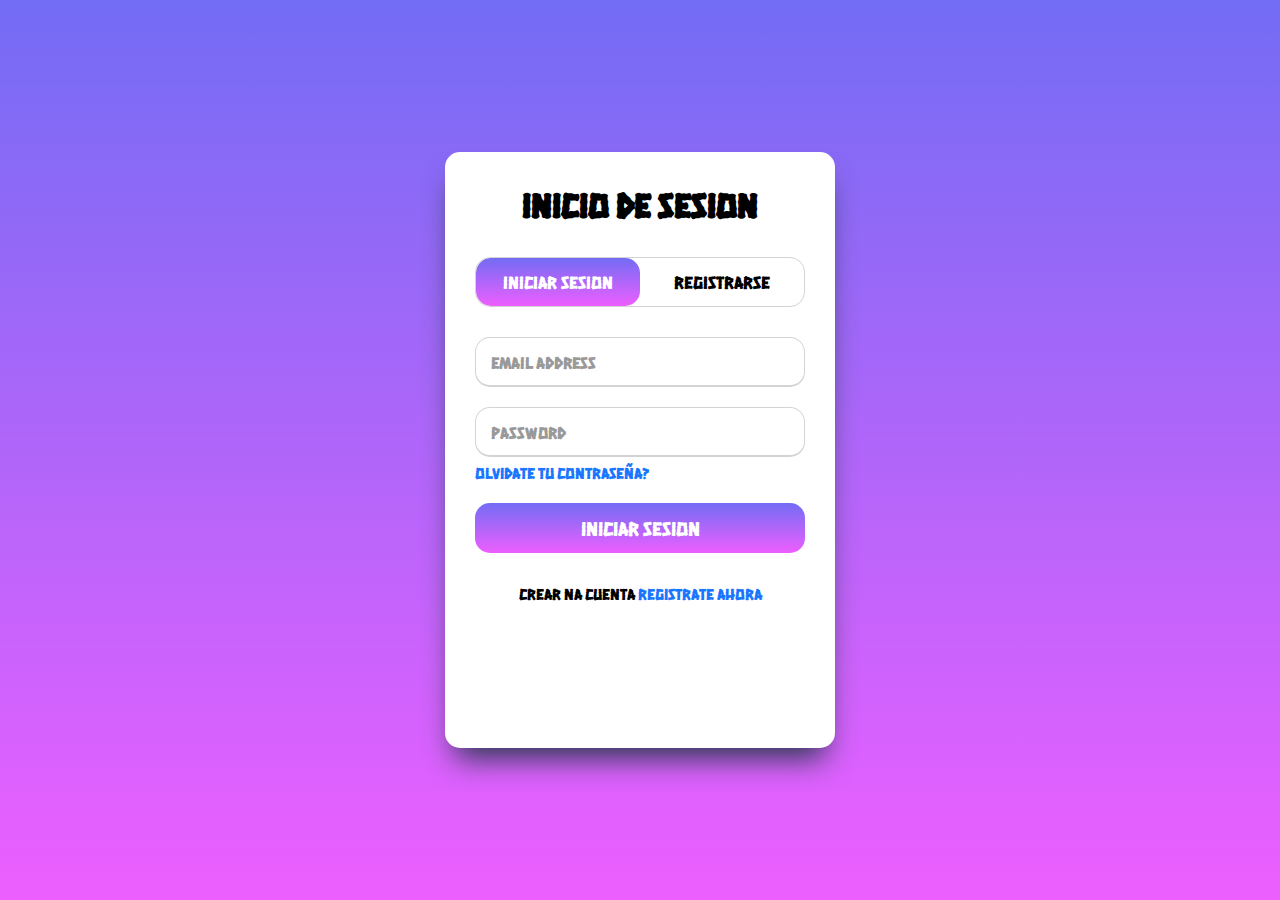
<file: revistas.html>
<!DOCTYPE html>
<html lang="en">
<head>
    <meta charset="UTF-8" />
    <meta http-equiv="X-UA-Compatible" content="IE=edge" />
    <meta name="viewport" content="width=device-width, initial-scale=1.0" />
    <title>Revistas</title>
    <!-- Bootstrap CSS -->
    <link href="https://cdn.jsdelivr.net/npm/bootstrap@5.3.0/dist/css/bootstrap.min.css" rel="stylesheet">
    <!-- Custom CSS -->
    <link rel="stylesheet" href="revistas.css">
    <link rel="stylesheet" href="https://cdnjs.cloudflare.com/ajax/libs/font-awesome/6.0.0/css/all.min.css">
</head>
<body>
    <nav class="navbar navbar-expand-lg navbar-dark bg-dark">
        <div class="container">
            <!-- Reemplaza la imagen actual en tu navbar con este código -->
            <div class="book-icon">
                <div class="book">
                    <!-- Portada -->
                    <div class="cover">
                        <div class="spine"></div>
                    </div>
                    <!-- Páginas -->
                    <div class="page page-4"></div>
                    <div class="page page-3"></div>
                    <div class="page page-2"></div>
                    <div class="page page-1"></div>
                    <!-- Contraportada -->
                    <div class="back-cover"></div>
                </div>
            </div>
            <a class="navbar-brand" href="#">LecturaPlus</a>
            <button class="navbar-toggler" type="button" data-bs-toggle="collapse" data-bs-target="#navbarNav">
                <span class="navbar-toggler-icon"></span>
            </button>
            <div class="collapse navbar-collapse" id="navbarNav">
                <ul class="navbar-nav me-auto">
                    <li class="nav-item">
                        <a class="nav-link" href="index.html">Inicio</a>
                    </li>
                    <li class="nav-item">
                        <a class="nav-link enlace-protegido" href="libro.html">Libros</a>
                    </li>
                    <li class="nav-item">
                        <a class="nav-link enlace-protegido" href="manga.html">Manga</a>
                    </li>
                    <li class="nav-item">
                        <a class="nav-link enlace-protegido" href="#">Revistas</a>
                    </li>
                    <li class="nav-item">
                        <a class="nav-link enlace-protegido" href="trailes.html">Trailes</a>
                    </li>
                    <li class="nav-item">
                        <a class="nav-link enlace-protegido" href="Tienda.html">Tienda</a>
                    </li>
                </ul>
                <div class="d-flex justify-content-end"> <!-- Añadido justify-content-end -->
                    <!-- Botón de login -->
                    <a href="Registro.html" class="btn btn-outline-light me-2" id="loginButton">Login</a>
                    
                    <!-- Perfil de usuario -->
                    <div class="dropdown position-relative" id="userProfile" style="display: none;"> <!-- Añadido position-relative -->
                        <button class="btn btn-light dropdown-toggle" type="button" id="userDropdown" data-bs-toggle="dropdown" aria-expanded="false">
                            <i class="fas fa-user me-2"></i>
                            <span id="userName"></span>
                        </button>
                        <ul class="dropdown-menu dropdown-menu-end dropdown-menu-lg-end" aria-labelledby="userDropdown"> <!-- Añadido dropdown-menu-lg-end -->
                            <li><a class="dropdown-item" href="#"><i class="fas fa-user-circle me-2"></i>Mi Perfil</a></li>
                            <li><a class="dropdown-item" href="#"><i class="fas fa-cog me-2"></i>Configuración</a></li>
                            <li><hr class="dropdown-divider"></li>
                            <li><a class="dropdown-item" href="#" id="logoutButton"><i class="fas fa-sign-out-alt me-2"></i>Cerrar Sesión</a></li>
                        </ul>
                    </div>
                </div>
            </div>
        </div>
    </nav>
    <div class="container">
        <header class="d-flex justify-content-between align-items-center py-4">
            <h1 class="h2">REVISTAS QUE TE PUEDEN GUSTAR</h1>
            
        </header>

        <div class="filter-section mb-4">
            <div class="btn-group" role="group" aria-label="Filtros de revistas">
                <button type="button" class="btn btn-outline-light" data-filter="all">Todas</button>
                <button type="button" class="btn btn-outline-light" data-filter="manga">Manga</button>
                <button type="button" class="btn btn-outline-light" data-filter="anime">Anime</button>
                <button type="button" class="btn btn-outline-light" data-filter="cultura">Cultura</button>
            </div>
        </div>

        <!-- Reemplaza el contenido actual de container-items con esto -->
        <div class="container-items row row-cols-1 row-cols-md-2 row-cols-lg-3 g-4">
            <!-- Weekly Shōnen Jump -->
            <div class="col">
                <div class="card" data-category="manga">
                    <div class="first-content">
                        <span><img src="imagenes/Weekly Shōnen Jump.jpeg" alt="Weekly Shōnen Jump" class="img"></span>
                    </div>
                    <div class="second-content">
                        <p class="card__title">"Weekly Shōnen Jump"</p>
                        <p class="card__description">La revista de manga más popular de Japón. Publica series como 
                        One Piece, My Hero Academia y Jujutsu Kaisen. Cada número incluye los últimos capítulos 
                        de las series más populares y noticias de la industria del manga.</p>
                    </div>
                </div>
            </div>

            <!-- NewType -->
            <div class="col">
                <div class="card" data-category="anime">
                    <div class="first-content">
                        <span><img src="imagenes/NewType.jpeg" alt="NewType" class="img"></span>
                    </div>
                    <div class="second-content">
                        <p class="card__title">"NewType"</p>
                        <p class="card__description">Revista mensual especializada en anime y cultura japonesa. 
                        Incluye noticias de la industria, entrevistas con creadores, reseñas de series y 
                        reportajes especiales sobre los últimos estrenos de anime.</p>
                    </div>
                </div>
            </div>

            <!-- Otomedia -->
            <div class="col">
                <div class="card" data-category="anime">
            <div class="first-content">
                        <span><img src="imagenes/Otomedia.jpeg" alt="Otomedia" class="img"></span>
                    </div>
                    <div class="second-content">
                        <p class="card__title">"Otomedia"</p>
                        <p class="card__description">Revista centrada en el entretenimiento y la cultura anime. 
                        Ofrece entrevistas con seiyuus (actores de voz), información sobre merchandising y 
                        cobertura de eventos relacionados con el anime.</p>
                    </div>
                </div>
            </div>

            <!-- Animedia -->
            <div class="col">
                <div class="card" data-category="anime">
                    <div class="first-content">
                        <span><img src="imagenes/Animedia.jpeg" alt="Animedia" class="img"></span>
                    </div>
                    <div class="second-content">
                        <p class="card__title">"Animedia"</p>
                        <p class="card__description">Una de las revistas más antiguas sobre anime. 
                        Presenta calendarios de estrenos, entrevistas exclusivas con directores y 
                        productores, y análisis detallados de las series más populares.</p>
                    </div>
                </div>
            </div>

            <!-- Dengeki G's Magazine -->
            <div class="col">
                <div class="card" data-category="cultura">
                    <div class="first-content">
                        <span><img src="imagenes/Dengeki G's Magazine.jpg" alt="Dengeki G's Magazine" class="img"></span>
                    </div>
                    <div class="second-content">
                        <p class="card__title">"Dengeki G's Magazine"</p>
                        <p class="card__description">Revista especializada en videojuegos y anime. 
                        Cubre las últimas noticias de la industria del gaming japonés, novelas ligeras 
                        y anime relacionado con videojuegos.</p>
                    </div>
                </div>
            </div>

            <!-- Cosmode -->
            <div class="col">
                <div class="card" data-category="cultura">
                    <div class="first-content">
                        <span><img src="imagenes/Cosmode.jpeg" alt="Cosmode" class="img"></span>
                    </div>
                    <div class="second-content">
                        <p class="card__title">"Cosmode"</p>
                        <p class="card__description">Revista dedicada al mundo del cosplay. 
                        Incluye tutoriales, entrevistas con cosplayers famosos, guías de 
                        maquillaje y consejos para crear disfraces.</p>
                    </div>
                </div>
            </div>

            <!-- Young Jump -->
            <div class="col">
                <div class="card" data-category="manga">
                    <div class="first-content">
                        <span><img src="imagenes/Young Jump.jpg" alt="Young Jump" class="img"></span>
                    </div>
                    <div class="second-content">
                        <p class="card__title">"Young Jump"</p>
                        <p class="card__description">Revista semanal de manga seinen. Conocida por 
                        publicar series como Tokyo Ghoul y Kingdom. Enfocada en historias más 
                        maduras y complejas.</p>
                    </div>
                </div>
            </div>

            <!-- PASH! -->
            <div class="col">
                <div class="card" data-category="cultura">
                    <div class="first-content">
                        <span><img src="imagenes/PASH!.jpeg" alt="PASH!" class="img"></span>
                    </div>
                    <div class="second-content">
                        <p class="card__title">"PASH!"</p>
                        <p class="card__description">Revista mensual que cubre todo el espectro 
                        del entretenimiento japonés, desde anime y manga hasta música y eventos 
                        culturales.</p>
                    </div>
                </div>
            </div>
            <!-- Anime Ace -->
            <div class="col">
                <div class="card" data-category="anime">
                    <div class="first-content">
                        <span><img src="imagenes/Anime Aces.jpg" alt="Anime Ace" class="img"></span>
                    </div>
                    <div class="second-content">
                        <p class="card__title">"Anime Ace"</p>
                        <p class="card__description">Revista trimestral especializada en análisis profundos de anime. 
                        Ofrece artículos detallados sobre la producción de anime, entrevistas exclusivas con estudios 
                        de animación y tendencias en la industria.</p>
                    </div>
                </div>
            </div>
        </div>
    </div>
    <footer class="site-footer">
        <div class="footer-content">
            <div class="footer-section">
                <h3>Sobre Nosotros</h3>
                <ul class="footer-links">
                    <li><a href="#" data-bs-toggle="modal" data-bs-target="#historiaModal">Nuestra Historia</a></li>
                    <li><a href="#" data-bs-toggle="modal" data-bs-target="#misionModal">Misión y Visión</a></li>
                    <li><a href="#" data-bs-toggle="modal" data-bs-target="#equipoModal">Equipo</a></li>
                </ul>
            </div>
        
            <div class="footer-section">
                <h3>Enlaces Útiles</h3>
                <ul class="footer-links">
                    <li class="nav-item">
                        <a class="nav-link" href="index.html">Inicio</a>
                    </li>
                    <li class="nav-item">
                        <a class="nav-link enlace-protegido" href="libro.html">Libros</a>
                    </li>
                    <li class="nav-item">
                        <a class="nav-link enlace-protegido" href="manga.html">Manga</a>
                    </li>
                    <li class="nav-item">
                        <a class="nav-link enlace-protegido" href="#">Revistas</a>
                    </li>
                    <li class="nav-item">
                        <a class="nav-link enlace-protegido" href="trailes.html">Trailes</a>
                    </li>
                    <li class="nav-item">
                        <a class="nav-link enlace-protegido" href="Tienda.html">Tienda</a>
                    </li>
                </ul>
            </div>
        
            <div class="footer-section">
                <h3>Contacto</h3>
                <ul class="footer-links">
                    <li><a href="#" data-bs-toggle="modal" data-bs-target="#chatbox">Soporte</a></li>
                    <li><a href="#" data-bs-toggle="modal" data-bs-target="#faqModal">FAQ</a></li>
                    <li><a href="#" data-bs-toggle="modal" data-bs-target="#contactoModal">Contacto</a></li>
                </ul>
                <div class="social-links">
                    <a href="https://facebook.com/lecturaplus" target="_blank"><i class="fab fa-facebook"></i></a>
                    <a href="https://twitter.com/lecturaplus" target="_blank"><i class="fab fa-twitter"></i></a>
                    <a href="https://instagram.com/lecturaplus" target="_blank"><i class="fab fa-instagram"></i></a>
                </div>
            </div>
        </div>
    
        <div class="footer-bottom">
            <p>&copy; 2024 LecturaPlus. Todos los derechos reservados.</p>
        </div>
    </footer>
    <!-- Modal del Chat -->
<div class="modal fade" id="chatbox" tabindex="-1" aria-labelledby="chatboxLabel" aria-hidden="true">
    <div class="modal-dialog modal-dialog-centered">
        <div class="modal-content">
            <div class="modal-header chatbox__header">
                <h4 class="modal-title" id="chatboxLabel">Soporte LecturaPlus</h4>
                <button type="button" class="btn-close" data-bs-dismiss="modal" aria-label="Close"></button>
            </div>
            <div class="modal-body p-0">
                <div class="chatbox__messages" id="messageArea">
                    <div class="messages__history">
                        <!-- Los mensajes se agregarán aquí dinámicamente -->
                    </div>
                    <div class="messages__item messages__item--typing">
                        <span class="messages__dot"></span>
                        <span class="messages__dot"></span>
                        <span class="messages__dot"></span>
                    </div>
                </div>
            </div>
            <div class="modal-footer chatbox__footer">
                <input type="text" placeholder="Escribe un mensaje..." id="chatInput" class="form-control">
                <button class="btn btn-primary chatbox__send" id="sendButton">
                    <i class="fas fa-paper-plane"></i>
                </button>
            </div>
        </div>
    </div>
</div>

<!-- Modal de Contacto -->
<div class="modal fade" id="contactoModal" tabindex="-1" aria-labelledby="contactoModalLabel" aria-hidden="true">
    <div class="modal-dialog">
        <div class="modal-content">
            <div class="modal-header">
                <h5 class="modal-title" id="contactoModalLabel">Información de Contacto</h5>
                <button type="button" class="btn-close" data-bs-dismiss="modal" aria-label="Close"></button>
            </div>
            <div class="modal-body">
                <h6>WhatsApp</h6>
                    <p><a href="https://wa.me/59169448014?text=¡Bienvenido%20a%20lectura%20plus!%20¿En%20qué%20podemos%20ayudarte?" target="_blank">
                            <i class="fab fa-whatsapp"></i> +591 69448014 </a>
                    </p>
                <h6>Redes Sociales</h6>
                <ul class="list-unstyled">
                    <li><a href="https://facebook.com/lecturaplus" target="_blank"><i class="fab fa-facebook"></i> @lecturaplus</a></li>
                    <li><a href="https://twitter.com/lecturaplus" target="_blank"><i class="fab fa-twitter"></i> @lecturaplus</a></li>
                    <li><a href="https://instagram.com/lecturaplus" target="_blank"><i class="fab fa-instagram"></i> @lecturaplus</a></li>
                </ul>
            </div>
        </div>
    </div>
</div>

<!-- Modal de FAQ -->
<div class="modal fade" id="faqModal" tabindex="-1" aria-labelledby="faqModalLabel" aria-hidden="true">
    <div class="modal-dialog">
        <div class="modal-content">
            <div class="modal-header">
                <h5 class="modal-title" id="faqModalLabel">Preguntas Frecuentes</h5>
                <button type="button" class="btn-close" data-bs-dismiss="modal" aria-label="Close"></button>
            </div>
            <div class="modal-body">
                <div class="accordion" id="faqAccordion">
                    <div class="accordion-item">
                        <h2 class="accordion-header">
                            <button class="accordion-button" type="button" data-bs-toggle="collapse" data-bs-target="#faq1">
                                ¿Cómo puedo crear una cuenta?
                            </button>
                        </h2>
                        <div id="faq1" class="accordion-collapse collapse show" data-bs-parent="#faqAccordion">
                            <div class="accordion-body">
                                Para crear una cuenta, haz clic en el botón "Login" y selecciona la opción de registro.
                            </div>
                        </div>
                    </div>
                    <div class="accordion-item">
                        <h2 class="accordion-header">
                            <button class="accordion-button collapsed" type="button" data-bs-toggle="collapse" data-bs-target="#faq2">
                                ¿Cómo puedo acceder al contenido premium?
                            </button>
                        </h2>
                        <div id="faq2" class="accordion-collapse collapse" data-bs-parent="#faqAccordion">
                            <div class="accordion-body">
                                El contenido premium está disponible para usuarios registrados.
                            </div>
                        </div>
                    </div>
                </div>
            </div>
        </div>
    </div>
</div>

<!-- Modal Nuestra Historia -->
<div class="modal fade" id="historiaModal" tabindex="-1" aria-labelledby="historiaModalLabel" aria-hidden="true">
    <div class="modal-dialog">
        <div class="modal-content">
            <div class="modal-header">
                <h5 class="modal-title" id="historiaModalLabel">Nuestra Historia</h5>
                <button type="button" class="btn-close" data-bs-dismiss="modal" aria-label="Close"></button>
            </div>
            <div class="modal-body">
                <p>Lectura Plus nació en 2020 con la visión de transformar la manera en que las personas acceden a la literatura. Comenzamos como un pequeño proyecto y hemos crecido hasta convertirnos en una plataforma líder en recomendaciones literarias.</p>
                <p>A lo largo de los años, hemos construido una comunidad apasionada por la lectura, conectando a lectores de todo el mundo con historias que inspiran, educan y entretienen.</p>
            </div>
        </div>
    </div>
</div>

<!-- Modal Misión y Visión -->
<div class="modal fade" id="misionModal" tabindex="-1" aria-labelledby="misionModalLabel" aria-hidden="true">
    <div class="modal-dialog">
        <div class="modal-content">
            <div class="modal-header">
                <h5 class="modal-title" id="misionModalLabel">Misión y Visión</h5>
                <button type="button" class="btn-close" data-bs-dismiss="modal" aria-label="Close"></button>
            </div>
            <div class="modal-body">
                <h6>Misión</h6>
                <p>Facilitar el acceso a la literatura de calidad y fomentar el amor por la lectura a través de una plataforma innovadora y accesible para todos.</p>
                
                <h6>Visión</h6>
                <p>Ser la plataforma líder mundial en recomendaciones literarias, creando una comunidad global de lectores apasionados y conectados.</p>
            </div>
        </div>
    </div>
</div>

<!-- Modal Equipo -->
<div class="modal fade" id="equipoModal" tabindex="-1" aria-labelledby="equipoModalLabel" aria-hidden="true">
    <div class="modal-dialog">
        <div class="modal-content">
            <div class="modal-header">
                <h5 class="modal-title" id="equipoModalLabel">Nuestro Equipo</h5>
                <button type="button" class="btn-close" data-bs-dismiss="modal" aria-label="Close"></button>
            </div>
            <div class="modal-body">
                <div class="team-member">
                    <h6>Fundador y CEO</h6>
                    <p>Juan Pérez</p>
                    <p class="member-desc">Apasionado por la literatura y la tecnología.</p>
                </div>
                <div class="team-member">
                    <h6>Directora de Contenido</h6>
                    <p>María García</p>
                    <p class="member-desc">Especialista en literatura contemporánea.</p>
                </div>
                <div class="team-member">
                    <h6>Jefe de Desarrollo</h6>
                    <p>Carlos Rodríguez</p>
                    <p class="member-desc">Experto en desarrollo web y experiencia de usuario.</p>
                </div>
            </div>
        </div>
    </div>
</div>
<!-- Bootstrap JS -->
    <script src="https://cdn.jsdelivr.net/npm/bootstrap@5.3.0/dist/js/bootstrap.bundle.min.js"></script>
    <script src="Inicio.js"></script>
    <script src="chat.js"></script>
    <script src="revistas.js"></script>
    <script>
        if (!protectPage()) {
            alert('Necesitas iniciar sesión para ver esta página');
        }
    </script>
</body>

</html>
</file>
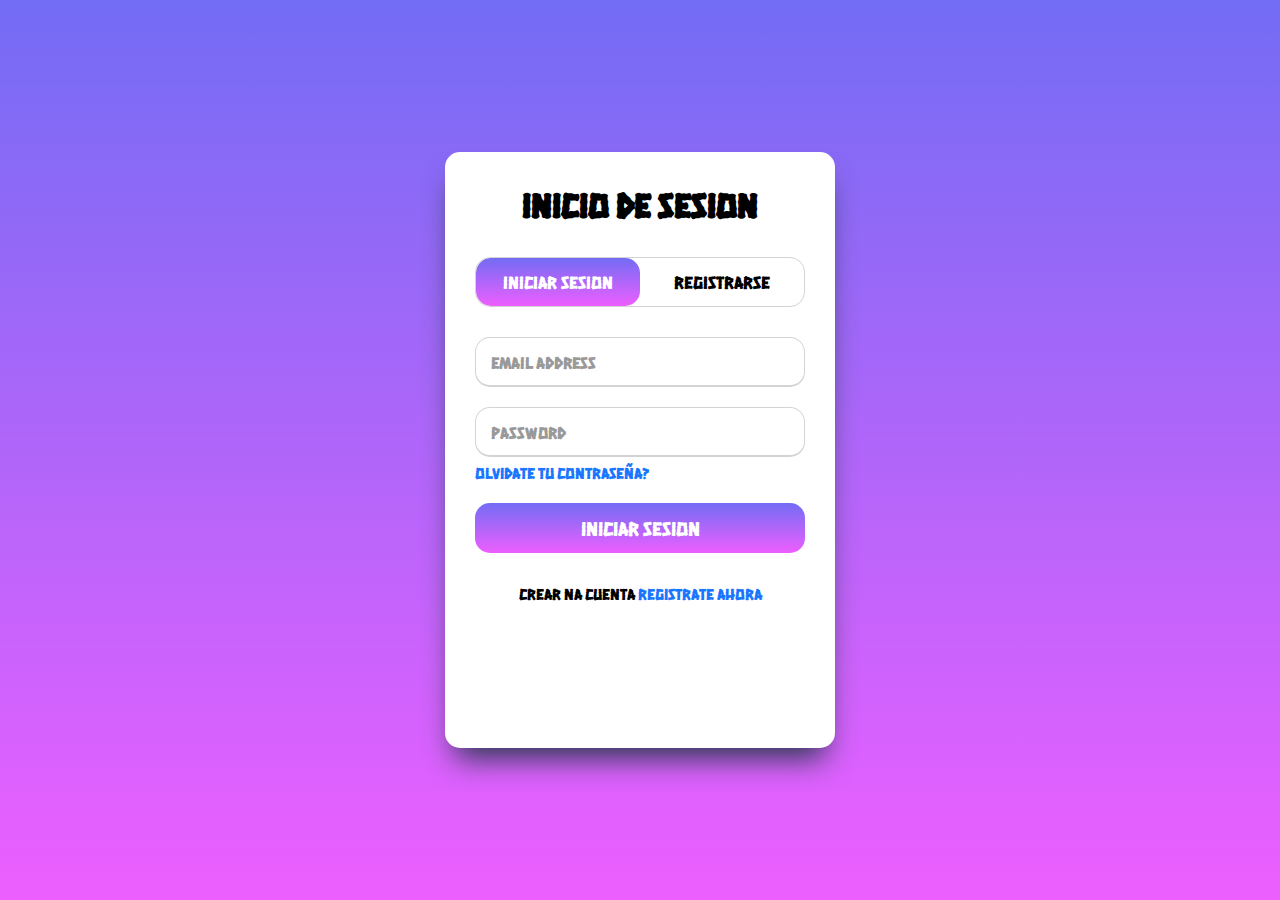
<file: Tienda.html>
<!DOCTYPE html>
<html lang="en">
<head>
    <meta charset="UTF-8" />
    <meta http-equiv="X-UA-Compatible" content="IE=edge" />
    <meta name="viewport" content="width=device-width, initial-scale=1.0" />
    <title>Tienda</title>
    <!-- Bootstrap CSS -->
    <link href="https://cdn.jsdelivr.net/npm/bootstrap@5.3.0/dist/css/bootstrap.min.css" rel="stylesheet">
    <!-- Custom CSS -->
    <link rel="stylesheet" href="tienda.css">
    <link rel="stylesheet" href="https://cdnjs.cloudflare.com/ajax/libs/font-awesome/6.0.0/css/all.min.css">
</head>
<body>
    <nav class="navbar navbar-expand-lg navbar-dark bg-dark">
        <div class="container">
            <!-- Reemplaza la imagen actual en tu navbar con este código -->
            <div class="book-icon">
                <div class="book">
                    <!-- Portada -->
                    <div class="cover">
                        <div class="spine"></div>
                    </div>
                    <!-- Páginas -->
                    <div class="page page-4"></div>
                    <div class="page page-3"></div>
                    <div class="page page-2"></div>
                    <div class="page page-1"></div>
                    <!-- Contraportada -->
                    <div class="back-cover"></div>
                </div>
            </div>
            <a class="navbar-brand" href="#">LecturaPlus</a>
            <button class="navbar-toggler" type="button" data-bs-toggle="collapse" data-bs-target="#navbarNav">
                <span class="navbar-toggler-icon"></span>
            </button>
            <div class="collapse navbar-collapse" id="navbarNav">
                <ul class="navbar-nav me-auto">
                    <li class="nav-item">
                        <a class="nav-link" href="index.html">Inicio</a>
                    </li>
                    <li class="nav-item">
                        <a class="nav-link enlace-protegido" href="libro.html">Libros</a>
                    </li>
                    <li class="nav-item">
                        <a class="nav-link enlace-protegido" href="manga.html">Manga</a>
                    </li>
                    <li class="nav-item">
                        <a class="nav-link enlace-protegido" href="revistas.html">Revistas</a>
                    </li>
                    <li class="nav-item">
                        <a class="nav-link enlace-protegido" href="trailes.html">Trailes</a>
                    </li>
                    <li class="nav-item">
                        <a class="nav-link enlace-protegido" href="#">Tienda</a>
                    </li>
                </ul>
                <div class="d-flex justify-content-end"> <!-- Añadido justify-content-end -->
                    <!-- Botón de login -->
                    <a href="Registro.html" class="btn btn-outline-light me-2" id="loginButton">Login</a>
                    
                    <!-- Perfil de usuario -->
                    <div class="dropdown position-relative" id="userProfile" style="display: none;"> <!-- Añadido position-relative -->
                        <button class="btn btn-light dropdown-toggle" type="button" id="userDropdown" data-bs-toggle="dropdown" aria-expanded="false">
                            <i class="fas fa-user me-2"></i>
                            <span id="userName"></span>
                        </button>
                        <ul class="dropdown-menu dropdown-menu-end dropdown-menu-lg-end" aria-labelledby="userDropdown"> <!-- Añadido dropdown-menu-lg-end -->
                            <li><a class="dropdown-item" href="#"><i class="fas fa-user-circle me-2"></i>Mi Perfil</a></li>
                            <li><a class="dropdown-item" href="#"><i class="fas fa-cog me-2"></i>Configuración</a></li>
                            <li><hr class="dropdown-divider"></li>
                            <li><a class="dropdown-item" href="#" id="logoutButton"><i class="fas fa-sign-out-alt me-2"></i>Cerrar Sesión</a></li>
                        </ul>
                    </div>
                </div>
            </div>
        </div>
    </nav>
    <div class="container">
        <header class="d-flex justify-content-between align-items-center py-4">
            <h1 class="h2">VENTA DE MANGAS(ANIME)</h1>

            <div class="container-icon">
                <div class="container-cart-icon">
                    <svg xmlns="http://www.w3.org/2000/svg" fill="none" viewBox="0 0 24 24" stroke-width="1.5"
                        stroke="currentColor" class="icon-cart">
                        <path stroke-linecap="round" stroke-linejoin="round"
                            d="M15.75 10.5V6a3.75 3.75 0 10-7.5 0v4.5m11.356-1.993l1.263 12c.07.665-.45 1.243-1.119 1.243H4.25a1.125 1.125 0 01-1.12-1.243l1.264-12A1.125 1.125 0 015.513 7.5h12.974c.576 0 1.059.435 1.119 1.007zM8.625 10.5a.375.375 0 11-.75 0 .375.375 0 01.75 0zm7.5 0a.375.375 0 11-.75 0 .375.375 0 01.75 0z" />
                    </svg>
                    <div class="count-products">
                        <span id="contador-productos">0</span>
                    </div>
                </div>

                <div class="container-cart-products hidden-cart">
                    <div class="row-product hidden">
                        <div class="cart-product">
                            <div class="info-cart-product">
                                <span class="cantidad-producto-carrito"></span>
                                <p class="titulo-producto-carrito"></p>
                                <span class="precio-producto-carrito"></span>
                            </div>
                            <svg xmlns="http://www.w3.org/2000/svg" fill="none" viewBox="0 0 24 24" stroke-width="1.5"
                                stroke="currentColor" class="icon-close">
                                <path stroke-linecap="round" stroke-linejoin="round" d="M6 18L18 6M6 6l12 12" />
                            </svg>
                        </div>
                    </div>

                    <div class="cart-total hidden">
                        <h3>Total:</h3>
                        <span class="total-pagar"></span>
                    </div>
                    <button id="btn-pagar" class="btn btn-success  hidden">Pagar ahora</button>
                    <p class="cart-empty">El carrito está vacío</p>
                </div>
            </div>
        </header>

        <div class="container-items row row-cols-1 row-cols-md-2 row-cols-lg-3 g-4">
            <div class="col">
                <div class="item card border-0">
                    <figure>
                        <img src="imagenes/img1.jfif" alt="producto" class="card-img-top" />
                    </figure>
                    <div class="info-product card-body">
                        <h2 class="card-title h5">BUNGO STRAY DOGS</h2>
                        <p class="price mb-3">$15</p>
                        <button class="btn-add-cart w-100">Añadir al carrito</button>
                    </div>
                </div>
            </div>
            <div class="col">
                <div class="item card border-0">
                    <figure>
                        <img src="imagenes/img2.jfif" alt="producto" class="card-img-top" />
                    </figure>
                    <div class="info-product card-body">
                        <h2 class="card-title h5">MASAMUNE-KUN NO REVENGE</h2>
                        <p class="price mb-3">$13</p>
                        <button class="btn-add-cart w-100">Añadir al carrito</button>
                    </div>
                </div>
            </div>
            <div class="col">
                <div class="item card border-0">
                    <figure>
                        <img src="imagenes/img3.jfif" alt="producto" class="card-img-top" />
                    </figure>
                    <div class="info-product card-body">
                        <h2 class="card-title h5">HORIMIYA</h2>
                        <p class="price mb-3">$15</p>
                        <button class="btn-add-cart w-100">Añadir al carrito</button>
                    </div>
                </div>
            </div>
            <div class="col">
                <div class="item card border-0">
                    <figure>
                        <img src="imagenes/img4.jfif" alt="producto" class="card-img-top" />
                    </figure>
                    <div class="info-product card-body">
                        <h2 class="card-title h5">SAY"I LOVE YOU"</h2>
                        <p class="price mb-3">$10</p>
                        <button class="btn-add-cart w-100">Añadir al carrito</button>
                    </div>
                </div>
            </div>
            <div class="col">
                <div class="item card border-0">
                    <figure>
                        <img src="imagenes/img5.jfif" alt="producto" class="card-img-top" />
                    </figure>
                    <div class="info-product card-body">
                        <h2 class="card-title h5">MY LITTLE MONSTER</h2>
                        <p class="price mb-3">$10</p>
                        <button class="btn-add-cart w-100">Añadir al carrito</button>
                    </div>
                </div>
            </div>
			<div class="col">
                <div class="item card border-0">
                    <figure>
                        <img src="imagenes/img6.jfif" alt="producto" class="card-img-top" />
                    </figure>
                    <div class="info-product card-body">
                        <h2 class="card-title h5">TOILET-BOUND HANAKO-KUN</h2>
                        <p class="price mb-3">$20</p>
                        <button class="btn-add-cart w-100">Añadir al carrito</button>
                    </div>
                </div>
            </div>
			<div class="col">
                <div class="item card border-0">
                    <figure>
                        <img src="imagenes/img7.jfif" alt="producto" class="card-img-top" />
                    </figure>
                    <div class="info-product card-body">
                        <h2 class="card-title h5">ANOTHER</h2>
                        <p class="price mb-3">$13</p>
                        <button class="btn-add-cart w-100">Añadir al carrito</button>
                    </div>
                </div>
            </div>
			<div class="col">
                <div class="item card border-0">
                    <figure>
                        <img src="imagenes/img8.jfif" alt="producto" class="card-img-top" />
                    </figure>
                    <div class="info-product card-body">
                        <h2 class="card-title h5">DEATH NOTE</h2>
                        <p class="price mb-3">$25</p>
                        <button class="btn-add-cart w-100">Añadir al carrito</button>
                    </div>
                </div>
            </div>
			<div class="col">
                <div class="item card border-0">
                    <figure>
                        <img src="imagenes/img9.jfif" alt="producto" class="card-img-top" />
                    </figure>
                    <div class="info-product card-body">
                        <h2 class="card-title h5">ELFEN LIED</h2>
                        <p class="price mb-3">$15</p>
                        <button class="btn-add-cart w-100">Añadir al carrito</button>
                    </div>
                </div>
            </div>
			<div class="col">
                <div class="item card border-0">
                    <figure>
                        <img src="imagenes/img10.jfif" alt="producto" class="card-img-top" />
                    </figure>
                    <div class="info-product card-body">
                        <h2 class="card-title h5">HAIKYUU!</h2>
                        <p class="price mb-3">$17</p>
                        <button class="btn-add-cart w-100">Añadir al carrito</button>
                    </div>
                </div>
            </div>
			<div class="col">
                <div class="item card border-0">
                    <figure>
                        <img src="imagenes/img11.jfif" alt="producto" class="card-img-top" />
                    </figure>
                    <div class="info-product card-body">
                        <h2 class="card-title h5">MAHOUTSUKAT NO YOME</h2>
                        <p class="price mb-3">$17</p>
                        <button class="btn-add-cart w-100">Añadir al carrito</button>
                    </div>
                </div>
            </div>
			<div class="col">
                <div class="item card border-0">
                    <figure>
                        <img src="imagenes/img12.jfif" alt="producto" class="card-img-top" />
                    </figure>
                    <div class="info-product card-body">
                        <h2 class="card-title h5">SANKAREA:UNDYING LOVE</h2>
                        <p class="price mb-3">$14</p>
                        <button class="btn-add-cart w-100">Añadir al carrito</button>
                    </div>
                </div>
            </div>
			<div class="col">
                <div class="item card border-0">
                    <figure>
                        <img src="imagenes/img13.jfif" alt="producto" class="card-img-top" />
                    </figure>
                    <div class="info-product card-body">
                        <h2 class="card-title h5">THE DEVIL IS A PART-TIMER</h2>
                        <p class="price mb-3">$13</p>
                        <button class="btn-add-cart w-100">Añadir al carrito</button>
                    </div>
                </div>
            </div>
			<div class="col">
                <div class="item card border-0">
                    <figure>
                        <img src="imagenes/img14.jfif" alt="producto" class="card-img-top" />
                    </figure>
                    <div class="info-product card-body">
                        <h2 class="card-title h5">YONA OF THE DAWN</h2>
                        <p class="price mb-3">$17</p>
                        <button class="btn-add-cart w-100">Añadir al carrito</button>
                    </div>
                </div>
            </div>
			<div class="col">
                <div class="item card border-0">
                    <figure>
                        <img src="imagenes/img15.jfif" alt="producto" class="card-img-top" />
                    </figure>
                    <div class="info-product card-body">
                        <h2 class="card-title h5">SATSURIKU NO TENSHI</h2>
                        <p class="price mb-3">$15</p>
                        <button class="btn-add-cart w-100">Añadir al carrito</button>
                    </div>
                </div>
            </div>
			<div class="col">
                <div class="item card border-0">
                    <figure>
                        <img src="imagenes/img16.jfif" alt="producto" class="card-img-top" />
                    </figure>
                    <div class="info-product card-body">
                        <h2 class="card-title h5">KAMISAMA HAJIMEMASHITA</h2>
                        <p class="price mb-3">$12</p>
                        <button class="btn-add-cart w-100">Añadir al carrito</button>
                    </div>
                </div>
            </div>
            <div class="col">
                <div class="item card border-0">
                    <figure>
                        <img src="imagenes/img17 (1).jpeg" alt="producto" class="card-img-top" />
                    </figure>
                    <div class="info-product card-body">
                        <h2 class="card-title h5">SERAPH OF THE END</h2>
                        <p class="price mb-3">$20</p>
                        <button class="btn-add-cart w-100">Añadir al carrito</button>
                    </div>
                </div>
            </div>
            <div class="col">
                <div class="item card border-0">
                    <figure>
                        <img src="imagenes/img18.jpeg" alt="producto" class="card-img-top" />
                    </figure>
                    <div class="info-product card-body">
                        <h2 class="card-title h5">DIABOLIK LOVERS</h2>
                        <p class="price mb-3">$10</p>
                        <button class="btn-add-cart w-100">Añadir al carrito</button>
                    </div>
                </div>
            </div>
            <div class="col">
                <div class="item card border-0">
                    <figure>
                        <img src="imagenes/i1.jpeg" alt="producto" class="card-img-top" />
                    </figure>
                    <div class="info-product card-body">
                        <h2 class="card-title h5">EL MAPA DE LOS ANHELOS</h2>
                        <p class="price mb-3">$15</p>
                        <button class="btn-add-cart w-100">Añadir al carrito</button>
                    </div>
                </div>
            </div>
            <div class="col">
                <div class="item card border-0">
                    <figure>
                        <img src="imagenes/i2.jpeg" alt="producto" class="card-img-top" />
                    </figure>
                    <div class="info-product card-body">
                        <h2 class="card-title h5">A DOS METROS DE TI</h2>
                        <p class="price mb-3">$10</p>
                        <button class="btn-add-cart w-100">Añadir al carrito</button>
                    </div>
                </div>
            </div>
            <div class="col">
                <div class="item card border-0">
                    <figure>
                        <img src="imagenes/i3.jpeg" alt="producto" class="card-img-top" />
                    </figure>
                    <div class="info-product card-body">
                        <h2 class="card-title h5">EL REY OSCURO (el miedo es poder)</h2>
                        <p class="price mb-3">$20</p>
                        <button class="btn-add-cart w-100">Añadir al carrito</button>
                    </div>
                </div>
            </div>
            <div class="col">
                <div class="item card border-0">
                    <figure>
                        <img src="imagenes/i4.jpeg" alt="producto" class="card-img-top" />
                    </figure>
                    <div class="info-product card-body">
                        <h2 class="card-title h5">BOULEVARD (la versión de Flor)</h2>
                        <p class="price mb-3">$25</p>
                        <button class="btn-add-cart w-100">Añadir al carrito</button>
                    </div>
                </div>
            </div>
            <div class="col">
                <div class="item card border-0">
                    <figure>
                        <img src="imagenes/i5.jpeg" alt="producto" class="card-img-top" />
                    </figure>
                    <div class="info-product card-body">
                        <h2 class="card-title h5">REY DE GUERRA Y SANGRE</h2>
                        <p class="price mb-3">$15</p>
                        <button class="btn-add-cart w-100">Añadir al carrito</button>
                    </div>
                </div>
            </div>
            <div class="col">
                <div class="item card border-0">
                    <figure>
                        <img src="imagenes/i6.jpeg" alt="producto" class="card-img-top" />
                    </figure>
                    <div class="info-product card-body">
                        <h2 class="card-title h5">UNA CORTE DE ROSAS Y ESPINAS</h2>
                        <p class="price mb-3">$25</p>
                        <button class="btn-add-cart w-100">Añadir al carrito</button>
                    </div>
                </div>
            </div>
            <div class="col">
                <div class="item card border-0">
                    <figure>
                        <img src="imagenes/i7.jpeg" alt="producto" class="card-img-top" />
                    </figure>
                    <div class="info-product card-body">
                        <h2 class="card-title h5">EL JUICIO DEL DIABLO (una guerra de poder en Rusia)</h2>
                        <p class="price mb-3">$25</p>
                        <button class="btn-add-cart w-100">Añadir al carrito</button>
                    </div>
                </div>
            </div>
            <div class="col">
                <div class="item card border-0">
                    <figure>
                        <img src="imagenes/i8.jpeg" alt="producto" class="card-img-top" />
                    </figure>
                    <div class="info-product card-body">
                        <h2 class="card-title h5">NADIE TIENE QUE SABERLO EXCEPTO TÚ</h2>
                        <p class="price mb-3">$20</p>
                        <button class="btn-add-cart w-100">Añadir al carrito</button>
                    </div>
                </div>
            </div>
            <div class="col">
                <div class="item card border-0">
                    <figure>
                        <img src="imagenes/i9.jpeg" alt="producto" class="card-img-top" />
                    </figure>
                    <div class="info-product card-body">
                        <h2 class="card-title h5">LA REINA DE NADA</h2>
                        <p class="price mb-3">$25</p>
                        <button class="btn-add-cart w-100">Añadir al carrito</button>
                    </div>
                </div>
            </div>
            <div class="col">
                <div class="item card border-0">
                    <figure>
                        <img src="imagenes/i10.jpeg" alt="producto" class="card-img-top" />
                    </figure>
                    <div class="info-product card-body">
                        <h2 class="card-title h5">BELLEZA OSCURA (la sabiduría es poder)</h2>
                        <p class="price mb-3">$20</p>
                        <button class="btn-add-cart w-100">Añadir al carrito</button>
                    </div>
                </div>
            </div>
            <div class="col">
                <div class="item card border-0">
                    <figure>
                        <img src="imagenes/i11.jpeg" alt="producto" class="card-img-top" />
                    </figure>
                    <div class="info-product card-body">
                        <h2 class="card-title h5">ANHELO(SERIE CRAVE 1)</h2>
                        <p class="price mb-3">$15</p>
                        <button class="btn-add-cart w-100">Añadir al carrito</button>
                    </div>
                </div>
            </div>
            <div class="col">
                <div class="item card border-0">
                    <figure>
                        <img src="imagenes/i12.jpeg" alt="producto" class="card-img-top" />
                    </figure>
                    <div class="info-product card-body">
                        <h2 class="card-title h5">FABRICANTE DE LÁGRIMAS</h2>
                        <p class="price mb-3">$20</p>
                        <button class="btn-add-cart w-100">Añadir al carrito</button>
                    </div>
                </div>
            </div>
            <div class="col">
                <div class="item card border-0">
                    <figure>
                        <img src="imagenes/i13.jpeg" alt="producto" class="card-img-top" />
                    </figure>
                    <div class="info-product card-body">
                        <h2 class="card-title h5">UNA CORONA DE HUESOS DORADOS</h2>
                        <p class="price mb-3">$25</p>
                        <button class="btn-add-cart w-100">Añadir al carrito</button>
                    </div>
                </div>
            </div>
            <div class="col">
                <div class="item card border-0">
                    <figure>
                        <img src="imagenes/i14.jpeg" alt="producto" class="card-img-top" />
                    </figure>
                    <div class="info-product card-body">
                        <h2 class="card-title h5">UNA SOMBRA EN LAS BRASAS</h2>
                        <p class="price mb-3">$20</p>
                        <button class="btn-add-cart w-100">Añadir al carrito</button>
                    </div>
                </div>
            </div>
            <div class="col">
                <div class="item card border-0">
                    <figure>
                        <img src="imagenes/i15.jpeg" alt="producto" class="card-img-top" />
                    </figure>
                    <div class="info-product card-body">
                        <h2 class="card-title h5">UN REINO DE CARNE Y FUEGO</h2>
                        <p class="price mb-3">$25</p>
                        <button class="btn-add-cart w-100">Añadir al carrito</button>
                    </div>
                </div>
            </div>
            <div class="col">
                <div class="item card border-0">
                    <figure>
                        <img src="imagenes/i16.jpeg" alt="producto" class="card-img-top" />
                    </figure>
                    <div class="info-product card-body">
                        <h2 class="card-title h5">DE SANGRE Y CENIZAS </h2>
                        <p class="price mb-3">$25</p>
                        <button class="btn-add-cart w-100">Añadir al carrito</button>
                    </div>
                </div>
            </div>
            <div class="col">
                <div class="item card border-0">
                    <figure>
                        <img src="imagenes/i17.jpeg" alt="producto" class="card-img-top" />
                    </figure>
                    <div class="info-product card-body">
                        <h2 class="card-title h5">EL PRÍNCIPE DEL SOL</h2>
                        <p class="price mb-3">$20</p>
                        <button class="btn-add-cart w-100">Añadir al carrito</button>
                    </div>
                </div>
            </div>
            <div class="col">
                <div class="item card border-0">
                    <figure>
                        <img src="imagenes/i18.jpeg" alt="producto" class="card-img-top" />
                    </figure>
                    <div class="info-product card-body">
                        <h2 class="card-title h5">LA CORTE DEL ECLIPSE</h2>
                        <p class="price mb-3">$25</p>
                        <button class="btn-add-cart w-100">Añadir al carrito</button>
                    </div>
                </div>
            </div>
        </div>
    </div>

    <div id="custom-alert" class="custom-alert hidden">
        <div class="alert-content">
            <p id="alert-message"></p>
            <div class="alert-buttons">
                <button id="alert-close" class="btn btn-success">Aceptar</button>
                <button id="alert-cancel" class="btn btn-danger">Cancelar</button>
            </div>
        </div>
    </div>

    <!-- Bootstrap JS -->
    <script src="https://cdn.jsdelivr.net/npm/bootstrap@5.3.0/dist/js/bootstrap.bundle.min.js"></script>
    <!-- Custom JS -->
    <script src="tienda.js"></script>

    <footer class="site-footer">
        <div class="footer-content">
            <div class="footer-section">
                <h3>Sobre Nosotros</h3>
                <ul class="footer-links">
                    <li><a href="#" data-bs-toggle="modal" data-bs-target="#historiaModal">Nuestra Historia</a></li>
                    <li><a href="#" data-bs-toggle="modal" data-bs-target="#misionModal">Misión y Visión</a></li>
                    <li><a href="#" data-bs-toggle="modal" data-bs-target="#equipoModal">Equipo</a></li>
                </ul>
            </div>
        
            <div class="footer-section">
                <h3>Enlaces Útiles</h3>
                <ul class="footer-links">
                    <li class="nav-item">
                        <a class="nav-link" href="index.html">Inicio</a>
                    </li>
                    <li class="nav-item">
                        <a class="nav-link enlace-protegido" href="libro.html">Libros</a>
                    </li>
                    <li class="nav-item">
                        <a class="nav-link enlace-protegido" href="manga.html">Manga</a>
                    </li>
                    <li class="nav-item">
                        <a class="nav-link enlace-protegido" href="revistas.html">Revistas</a>
                    </li>
                    <li class="nav-item">
                        <a class="nav-link enlace-protegido" href="trailes.html">Trailes</a>
                    </li>
                    <li class="nav-item">
                        <a class="nav-link enlace-protegido" href="#">Tienda</a>
                    </li>
                </ul>
            </div>
        
            <div class="footer-section">
                <h3>Contacto</h3>
                <ul class="footer-links">
                    <li><a href="#" data-bs-toggle="modal" data-bs-target="#chatbox">Soporte</a></li>
                    <li><a href="#" data-bs-toggle="modal" data-bs-target="#faqModal">FAQ</a></li>
                    <li><a href="#" data-bs-toggle="modal" data-bs-target="#contactoModal">Contacto</a></li>
                </ul>
                <div class="social-links">
                    <a href="https://facebook.com/lecturaplus" target="_blank"><i class="fab fa-facebook"></i></a>
                    <a href="https://twitter.com/lecturaplus" target="_blank"><i class="fab fa-twitter"></i></a>
                    <a href="https://instagram.com/lecturaplus" target="_blank"><i class="fab fa-instagram"></i></a>
                </div>
            </div>
        </div>
    
        <div class="footer-bottom">
            <p>&copy; 2024 LecturaPlus. Todos los derechos reservados.</p>
        </div>
    </footer>
    <!-- Modal del Chat -->
    <div class="modal fade" id="chatbox" tabindex="-1" aria-labelledby="chatboxLabel" aria-hidden="true">
        <div class="modal-dialog modal-dialog-centered">
            <div class="modal-content">
                <div class="modal-header chatbox__header">
                    <h4 class="modal-title" id="chatboxLabel">Soporte LecturaPlus</h4>
                    <button type="button" class="btn-close" data-bs-dismiss="modal" aria-label="Close"></button>
                </div>
                <div class="modal-body p-0">
                    <div class="chatbox__messages" id="messageArea">
                        <div class="messages__history">
                            <!-- Los mensajes se agregarán aquí dinámicamente -->
                        </div>
                        <div class="messages__item messages__item--typing">
                            <span class="messages__dot"></span>
                            <span class="messages__dot"></span>
                            <span class="messages__dot"></span>
                        </div>
                    </div>
                </div>
                <div class="modal-footer chatbox__footer">
                    <input type="text" placeholder="Escribe un mensaje..." id="chatInput" class="form-control">
                    <button class="btn btn-primary chatbox__send" id="sendButton">
                        <i class="fas fa-paper-plane"></i>
                    </button>
                </div>
            </div>
        </div>
    </div>

    <!-- Modal de Contacto -->
    <div class="modal fade" id="contactoModal" tabindex="-1" aria-labelledby="contactoModalLabel" aria-hidden="true">
        <div class="modal-dialog">
            <div class="modal-content">
                <div class="modal-header">
                    <h5 class="modal-title" id="contactoModalLabel">Información de Contacto</h5>
                    <button type="button" class="btn-close" data-bs-dismiss="modal" aria-label="Close"></button>
                </div>
                <div class="modal-body">
                    <h6>WhatsApp</h6>
                    <p><a href="https://wa.me/59169448014?text=¡Bienvenido%20a%20lectura%20plus!%20¿En%20qué%20podemos%20ayudarte?" target="_blank">
                            <i class="fab fa-whatsapp"></i> +591 69448014 </a>
                    </p>
                    <h6>Redes Sociales</h6>
                    <ul class="list-unstyled">
                        <li><a href="https://facebook.com/lecturaplus" target="_blank"><i class="fab fa-facebook"></i> @lecturaplus</a></li>
                        <li><a href="https://twitter.com/lecturaplus" target="_blank"><i class="fab fa-twitter"></i> @lecturaplus</a></li>
                        <li><a href="https://instagram.com/lecturaplus" target="_blank"><i class="fab fa-instagram"></i> @lecturaplus</a></li>
                    </ul>
                </div>
            </div>
        </div>
    </div>

    <!-- Modal de FAQ -->
    <div class="modal fade" id="faqModal" tabindex="-1" aria-labelledby="faqModalLabel" aria-hidden="true">
        <div class="modal-dialog">
            <div class="modal-content">
                <div class="modal-header">
                    <h5 class="modal-title" id="faqModalLabel">Preguntas Frecuentes</h5>
                    <button type="button" class="btn-close" data-bs-dismiss="modal" aria-label="Close"></button>
                </div>
                <div class="modal-body">
                    <div class="accordion" id="faqAccordion">
                        <div class="accordion-item">
                            <h2 class="accordion-header">
                                <button class="accordion-button" type="button" data-bs-toggle="collapse" data-bs-target="#faq1">
                                    ¿Cómo puedo crear una cuenta?
                                </button>
                            </h2>
                            <div id="faq1" class="accordion-collapse collapse show" data-bs-parent="#faqAccordion">
                                <div class="accordion-body">
                                    Para crear una cuenta, haz clic en el botón "Login" y selecciona la opción de registro.
                                </div>
                            </div>
                        </div>
                        <div class="accordion-item">
                            <h2 class="accordion-header">
                                <button class="accordion-button collapsed" type="button" data-bs-toggle="collapse" data-bs-target="#faq2">
                                    ¿Cómo puedo acceder al contenido premium?
                                </button>
                            </h2>
                            <div id="faq2" class="accordion-collapse collapse" data-bs-parent="#faqAccordion">
                                <div class="accordion-body">
                                    El contenido premium está disponible para usuarios registrados.
                                </div>
                            </div>
                        </div>
                    </div>
                </div>
            </div>
        </div>
    </div>
    <!-- Modal Nuestra Historia -->
<div class="modal fade" id="historiaModal" tabindex="-1" aria-labelledby="historiaModalLabel" aria-hidden="true">
    <div class="modal-dialog">
        <div class="modal-content">
            <div class="modal-header">
                <h5 class="modal-title" id="historiaModalLabel">Nuestra Historia</h5>
                <button type="button" class="btn-close" data-bs-dismiss="modal" aria-label="Close"></button>
            </div>
            <div class="modal-body">
                <p>Lectura Plus nació en 2020 con la visión de transformar la manera en que las personas acceden a la literatura. Comenzamos como un pequeño proyecto y hemos crecido hasta convertirnos en una plataforma líder en recomendaciones literarias.</p>
                <p>A lo largo de los años, hemos construido una comunidad apasionada por la lectura, conectando a lectores de todo el mundo con historias que inspiran, educan y entretienen.</p>
            </div>
        </div>
    </div>
</div>

<!-- Modal Misión y Visión -->
<div class="modal fade" id="misionModal" tabindex="-1" aria-labelledby="misionModalLabel" aria-hidden="true">
    <div class="modal-dialog">
        <div class="modal-content">
            <div class="modal-header">
                <h5 class="modal-title" id="misionModalLabel">Misión y Visión</h5>
                <button type="button" class="btn-close" data-bs-dismiss="modal" aria-label="Close"></button>
            </div>
            <div class="modal-body">
                <h6>Misión</h6>
                <p>Facilitar el acceso a la literatura de calidad y fomentar el amor por la lectura a través de una plataforma innovadora y accesible para todos.</p>
                
                <h6>Visión</h6>
                <p>Ser la plataforma líder mundial en recomendaciones literarias, creando una comunidad global de lectores apasionados y conectados.</p>
            </div>
        </div>
    </div>
</div>

<!-- Modal Equipo -->
<div class="modal fade" id="equipoModal" tabindex="-1" aria-labelledby="equipoModalLabel" aria-hidden="true">
    <div class="modal-dialog">
        <div class="modal-content">
            <div class="modal-header">
                <h5 class="modal-title" id="equipoModalLabel">Nuestro Equipo</h5>
                <button type="button" class="btn-close" data-bs-dismiss="modal" aria-label="Close"></button>
            </div>
            <div class="modal-body">
                <div class="team-member">
                    <h6>Fundador y CEO</h6>
                    <p>Juan Pérez</p>
                    <p class="member-desc">Apasionado por la literatura y la tecnología.</p>
                </div>
                <div class="team-member">
                    <h6>Directora de Contenido</h6>
                    <p>María García</p>
                    <p class="member-desc">Especialista en literatura contemporánea.</p>
                </div>
                <div class="team-member">
                    <h6>Jefe de Desarrollo</h6>
                    <p>Carlos Rodríguez</p>
                    <p class="member-desc">Experto en desarrollo web y experiencia de usuario.</p>
                </div>
            </div>
        </div>
    </div>
</div>
    <script src="Inicio.js"></script>
    <script src="chat.js"></script>
    <script>
        if (!protectPage()) {
            alert('Necesitas iniciar sesión para ver esta página');
        }
    </script>

    <audio id="addToCartSound">
        <source src="sounds/decrementar.wav" type="audio/wav">
    </audio>

</body>

</html>
</file>
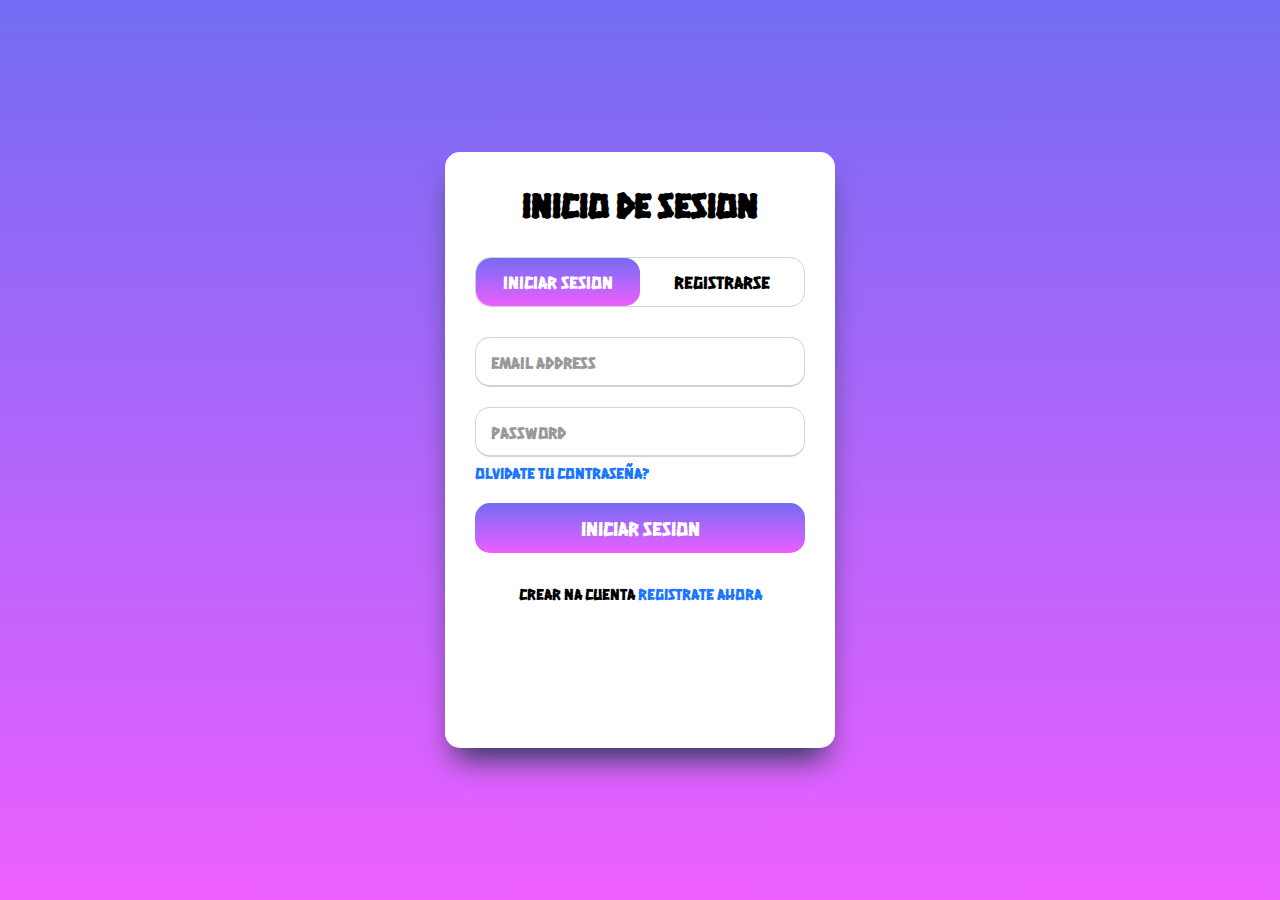
<file: trailes.html>
<!DOCTYPE html>
<html lang="en">
<head>
    <meta charset="UTF-8" />
    <meta http-equiv="X-UA-Compatible" content="IE=edge" />
    <meta name="viewport" content="width=device-width, initial-scale=1.0" />
    <title>Trailers Anime 2025</title>
    <!-- Bootstrap CSS -->
    <link href="https://cdn.jsdelivr.net/npm/bootstrap@5.3.0/dist/css/bootstrap.min.css" rel="stylesheet">
    <!-- Custom CSS -->
    <link rel="stylesheet" href="trailes.css">
    <link rel="stylesheet" href="https://cdnjs.cloudflare.com/ajax/libs/font-awesome/6.0.0/css/all.min.css">
</head>
<body>
    <nav class="navbar navbar-expand-lg navbar-dark bg-dark">
        <div class="container">
            <!-- Reemplaza la imagen actual en tu navbar con este código -->
            <div class="book-icon">
                <div class="book">
                    <!-- Portada -->
                    <div class="cover">
                        <div class="spine"></div>
                    </div>
                    <!-- Páginas -->
                    <div class="page page-4"></div>
                    <div class="page page-3"></div>
                    <div class="page page-2"></div>
                    <div class="page page-1"></div>
                    <!-- Contraportada -->
                    <div class="back-cover"></div>
                </div>
            </div>
            <a class="navbar-brand" href="#">LecturaPlus</a>
            <button class="navbar-toggler" type="button" data-bs-toggle="collapse" data-bs-target="#navbarNav">
                <span class="navbar-toggler-icon"></span>
            </button>
            <div class="collapse navbar-collapse" id="navbarNav">
                <ul class="navbar-nav me-auto">
                    <li class="nav-item">
                        <a class="nav-link" href="index.html">Inicio</a>
                    </li>
                    <li class="nav-item">
                        <a class="nav-link enlace-protegido" href="libro.html">Libros</a>
                    </li>
                    <li class="nav-item">
                        <a class="nav-link enlace-protegido" href="manga.html">Manga</a>
                    </li>
                    <li class="nav-item">
                        <a class="nav-link enlace-protegido" href="revistas.html">Revistas</a>
                    </li>
                    <li class="nav-item">
                        <a class="nav-link enlace-protegido" href="#">Trailes</a>
                    </li>
                    <li class="nav-item">
                        <a class="nav-link enlace-protegido" href="Tienda.html">Tienda</a>
                    </li>
                </ul>
                <div class="d-flex justify-content-end"> <!-- Añadido justify-content-end -->
                    <!-- Botón de login -->
                    <a href="Registro.html" class="btn btn-outline-light me-2" id="loginButton">Login</a>
                    
                    <!-- Perfil de usuario -->
                    <div class="dropdown position-relative" id="userProfile" style="display: none;"> <!-- Añadido position-relative -->
                        <button class="btn btn-light dropdown-toggle" type="button" id="userDropdown" data-bs-toggle="dropdown" aria-expanded="false">
                            <i class="fas fa-user me-2"></i>
                            <span id="userName"></span>
                        </button>
                        <ul class="dropdown-menu dropdown-menu-end dropdown-menu-lg-end" aria-labelledby="userDropdown"> <!-- Añadido dropdown-menu-lg-end -->
                            <li><a class="dropdown-item" href="#"><i class="fas fa-user-circle me-2"></i>Mi Perfil</a></li>
                            <li><a class="dropdown-item" href="#"><i class="fas fa-cog me-2"></i>Configuración</a></li>
                            <li><hr class="dropdown-divider"></li>
                            <li><a class="dropdown-item" href="#" id="logoutButton"><i class="fas fa-sign-out-alt me-2"></i>Cerrar Sesión</a></li>
                        </ul>
                    </div>
                </div>
            </div>
        </div>
    </nav>
    <!-- Nuevo contenido para trailers -->
    <div class="container py-5">
        <header class="text-center mb-5">
            <h1>Próximos Estrenos de Anime 2025</h1>
            <p class="lead">Descubre los animes más esperados que llegarán en 2025</p>
        </header>
        <!-- Sección de filtros -->
        <div class="my-4">
            <h3 class="lea">Filtrar por:</h3>
            <div class="btn-group" role="group">
                <button type="button" class="btn btn-outline-light">Todos</button>
                <button type="button" class="btn btn-outline-light">Primavera</button>
                <button type="button" class="btn btn-outline-light">Verano</button>
                <button type="button" class="btn btn-outline-light">Otoño</button>
                <button type="button" class="btn btn-outline-light">Invierno</button>
            </div>
        </div>
        <div class="row g-4">
            <!-- Trailer 1 -->
            <div class="col-md-6 col-lg-4">
                <div class="card h-100">
                    <div class="ratio ratio-16x9">
                        <iframe src="https://www.youtube.com/embed/ZTA77U48F2E" 
                                title="Solo Leveling Temporada 2" 
                                allowfullscreen></iframe>
                    </div>
                    <div class="card-body">
                        <h5 class="card-title">Solo Leveling - Temporada 2</h5>
                        <p class="card-text">Continúa la historia de Sung Jin-Woo en su ascenso como el cazador más poderoso.</p>
                        <div class="badge-container">
                            <span class="badge bg-primary">Estreno: Invierno 2025</span>
                            <span class="badge bg-secondary">Género: Acción/Fantasía</span>
                        </div>
                    </div>
                </div>
            </div>

            <!-- Trailer 2 -->
            <div class="col-md-6 col-lg-4">
                <div class="card h-100">
                    <div class="ratio ratio-16x9">
                        <iframe src="https://www.youtube.com/embed/odLg9ePsuTE" 
                                title="Fire Force Temporada 3" 
                                allowfullscreen></iframe>
                    </div>
                    <div class="card-body">
                        <h5 class="card-title">Fire Force - Temporada 3</h5>
                        <p class="card-text">La esperada tercera temporada de la serie sobre bomberos con poderes sobrenaturales.</p>
                        <div class="badge-container">
                            <span class="badge bg-primary">Estreno: Primavera 2025</span>
                            <span class="badge bg-secondary">Género: Acción/Supernatural</span>
                        </div>
                    </div>
                </div>
            </div>

            <!-- Trailer 3 -->
            <div class="col-md-6 col-lg-4">
                <div class="card h-100">
                    <div class="ratio ratio-16x9">
                        <iframe src="https://www.youtube.com/embed/D1MojtykOOQ" 
                                title="Kaiju No. 8 Temporada 2" 
                                allowfullscreen></iframe>
                    </div>
                    <div class="card-body">
                        <h5 class="card-title">Kaiju No. 8 - Temporada 2</h5>
                        <p class="card-text">La continuación de la historia de Kafka Hibino y su lucha contra los kaijus.</p>
                        <div class="badge-container">
                            <span class="badge bg-primary">Estreno: Verano 2025</span>
                            <span class="badge bg-secondary">Género: Acción/Sci-fi</span>
                        </div>
                    </div>
                </div>
            </div>

            <!-- Trailer 4 -->
            <div class="col-md-6 col-lg-4">
                <div class="card h-100">
                    <div class="ratio ratio-16x9">
                        <iframe src="https://www.youtube.com/embed/cZsRbPSZWOc" 
                                title="Mashle: Magic and Muscles Season 2" 
                                allowfullscreen></iframe>
                    </div>
                    <div class="card-body">
                        <h5 class="card-title">Mashle: Magic and Muscles - Temporada 2</h5>
                        <p class="card-text">Mash regresa con más acción, comedia y músculos en un mundo de magia.</p>
                        <div class="badge-container">
                            <span class="badge bg-primary">Estreno: Invierno 2025</span>
                            <span class="badge bg-secondary">Género: Comedia/Fantasía</span>
                        </div>
                    </div>
                </div>
            </div>
            <!-- Trailer 5 -->
            <div class="col-md-6 col-lg-4">
                <div class="card h-100">
                    <div class="ratio ratio-16x9">
                        <iframe src="https://www.youtube.com/embed/rQ_tVJhDRBA" 
                                title="Demon Slayer - Nueva Temporada" 
                                allowfullscreen></iframe>
                    </div>
                    <div class="card-body">
                        <h5 class="card-title">Demon Slayer</h5>
                        <p class="card-text">La continuación de la épica saga de Tanjiro y sus compañeros cazadores de demonios.</p>
                        <div class="badge-container">
                            <span class="badge bg-primary">Estreno: Primavera 2025</span>
                            <span class="badge bg-secondary">Género: Acción/Fantasía</span>
                        </div>
                    </div>
                </div>
            </div>

            <!-- Trailer 6 -->
            <div class="col-md-6 col-lg-4">
                <div class="card h-100">
                    <div class="ratio ratio-16x9">
                        <iframe src="https://www.youtube.com/embed/1jbgUWsl1z4" 
                                title="One Punch Man Temporada 3" 
                                allowfullscreen></iframe>
                    </div>
                    <div class="card-body">
                        <h5 class="card-title">One Punch Man - Temporada 3</h5>
                        <p class="card-text">Saitama regresa en una nueva temporada que adaptará el arco de la Asociación de Monstruos.</p>
                        <div class="badge-container">
                            <span class="badge bg-primary">Estreno: Verano 2025</span>
                            <span class="badge bg-secondary">Género: Acción/Comedia</span>
                        </div>
                    </div>
                </div>
            </div>

            <!-- Trailer 7 -->
            <div class="col-md-6 col-lg-4">
                <div class="card h-100">
                    <div class="ratio ratio-16x9">
                        <iframe src="https://www.youtube.com/embed/pLXmnAADbTk" 
                                title="Oshi no Ko Temporada 3" 
                                allowfullscreen></iframe>
                    </div>
                    <div class="card-body">
                        <h5 class="card-title">Oshi no Ko - Temporada 3</h5>
                        <p class="card-text">La historia continúa explorando el lado oscuro de la industria del entretenimiento.</p>
                        <div class="badge-container">
                            <span class="badge bg-primary">Estreno: Otoño 2025</span>
                            <span class="badge bg-secondary">Género: Drama/Supernatural</span>
                        </div>
                    </div>
                </div>
            </div>

            <!-- Trailer 8 -->
            <div class="col-md-6 col-lg-4">
                <div class="card h-100">
                    <div class="ratio ratio-16x9">
                        <iframe src="https://www.youtube.com/embed/ftN5d_wrg0k" 
                                title="Dark Gathering" 
                                allowfullscreen></iframe>
                    </div>
                    <div class="card-body">
                        <h5 class="card-title">Dark Gathering</h5>
                        <p class="card-text">Una nueva serie sobrenatural basada en el manga de Kenichi Kondō.</p>
                        <div class="badge-container">
                            <span class="badge bg-primary">Estreno: Invierno 2025</span>
                            <span class="badge bg-secondary">Género: Horror/Supernatural</span>
                        </div>
                    </div>
                </div>
            </div>

            <!-- Trailer 9 -->
            <div class="col-md-6 col-lg-4">
                <div class="card h-100">
                    <div class="ratio ratio-16x9">
                        <iframe src="https://www.youtube.com/embed/iP3BC3UtbP0" 
                                title="Yaiba" 
                                allowfullscreen></iframe>
                    </div>
                    <div class="card-body">
                        <h5 class="card-title">Yaiba</h5>
                        <p class="card-text">Nueva adaptación del manga clásico que se estrenará en abril de 2025.</p>
                        <div class="badge-container">
                            <span class="badge bg-primary">Estreno: Primavera 2025</span>
                            <span class="badge bg-secondary">Género: Aventura/Acción</span>
                        </div>
                    </div>
                </div>
            </div>
        </div>

    </div>
    <!-- Bootstrap JS -->
    <script src="https://cdn.jsdelivr.net/npm/bootstrap@5.3.0/dist/js/bootstrap.bundle.min.js"></script>
    <!-- Custom JS -->
    <script src="tienda.js"></script>

    <footer class="site-footer">
        <div class="footer-content">
            <div class="footer-section">
                <h3>Sobre Nosotros</h3>
                <ul class="footer-links">
                    <li><a href="#" data-bs-toggle="modal" data-bs-target="#historiaModal">Nuestra Historia</a></li>
                    <li><a href="#" data-bs-toggle="modal" data-bs-target="#misionModal">Misión y Visión</a></li>
                    <li><a href="#" data-bs-toggle="modal" data-bs-target="#equipoModal">Equipo</a></li>
                </ul>
            </div>
        
            <div class="footer-section">
                <h3>Enlaces Útiles</h3>
                <ul class="footer-links">
                    <li class="nav-item">
                        <a class="nav-link" href="index.html">Inicio</a>
                    </li>
                    <li class="nav-item">
                        <a class="nav-link enlace-protegido" href="libro.html">Libros</a>
                    </li>
                    <li class="nav-item">
                        <a class="nav-link enlace-protegido" href="manga.html">Manga</a>
                    </li>
                    <li class="nav-item">
                        <a class="nav-link enlace-protegido" href="revistas.html">Revistas</a>
                    </li>
                    <li class="nav-item">
                        <a class="nav-link enlace-protegido" href="#">Trailes</a>
                    </li>
                    <li class="nav-item">
                        <a class="nav-link enlace-protegido" href="Tienda.html">Tienda</a>
                    </li>
                </ul>
            </div>
        
            <div class="footer-section">
                <h3>Contacto</h3>
                <ul class="footer-links">
                    <li><a href="#" data-bs-toggle="modal" data-bs-target="#chatbox">Soporte</a></li>
                    <li><a href="#" data-bs-toggle="modal" data-bs-target="#faqModal">FAQ</a></li>
                    <li><a href="#" data-bs-toggle="modal" data-bs-target="#contactoModal">Contacto</a></li>
                </ul>
                <div class="social-links">
                    <a href="https://facebook.com/lecturaplus" target="_blank"><i class="fab fa-facebook"></i></a>
                    <a href="https://twitter.com/lecturaplus" target="_blank"><i class="fab fa-twitter"></i></a>
                    <a href="https://instagram.com/lecturaplus" target="_blank"><i class="fab fa-instagram"></i></a>
                </div>
            </div>
        </div>
    
        <div class="footer-bottom">
            <p>&copy; 2024 LecturaPlus. Todos los derechos reservados.</p>
        </div>
    </footer>
    <!-- Modal del Chat -->
    <div class="modal fade" id="chatbox" tabindex="-1" aria-labelledby="chatboxLabel" aria-hidden="true">
        <div class="modal-dialog modal-dialog-centered">
            <div class="modal-content">
                <div class="modal-header chatbox__header">
                    <h4 class="modal-title" id="chatboxLabel">Soporte LecturaPlus</h4>
                    <button type="button" class="btn-close" data-bs-dismiss="modal" aria-label="Close"></button>
                </div>
                <div class="modal-body p-0">
                    <div class="chatbox__messages" id="messageArea">
                        <div class="messages__history">
                            <!-- Los mensajes se agregarán aquí dinámicamente -->
                        </div>
                        <div class="messages__item messages__item--typing">
                            <span class="messages__dot"></span>
                            <span class="messages__dot"></span>
                            <span class="messages__dot"></span>
                        </div>
                    </div>
                </div>
                <div class="modal-footer chatbox__footer">
                    <input type="text" placeholder="Escribe un mensaje..." id="chatInput" class="form-control">
                    <button class="btn btn-primary chatbox__send" id="sendButton">
                        <i class="fas fa-paper-plane"></i>
                    </button>
                </div>
            </div>
        </div>
    </div>

    <!-- Modal de Contacto -->
    <div class="modal fade" id="contactoModal" tabindex="-1" aria-labelledby="contactoModalLabel" aria-hidden="true">
        <div class="modal-dialog">
            <div class="modal-content">
                <div class="modal-header">
                    <h5 class="modal-title" id="contactoModalLabel">Información de Contacto</h5>
                    <button type="button" class="btn-close" data-bs-dismiss="modal" aria-label="Close"></button>
                </div>
                <div class="modal-body">
                    <h6>WhatsApp</h6>
                    <p><a href="https://wa.me/59169448014?text=¡Bienvenido%20a%20lectura%20plus!%20¿En%20qué%20podemos%20ayudarte?" target="_blank">
                            <i class="fab fa-whatsapp"></i> +591 69448014 </a>
                    </p>
                    <h6>Redes Sociales</h6>
                    <ul class="list-unstyled">
                        <li><a href="https://facebook.com/lecturaplus" target="_blank"><i class="fab fa-facebook"></i> @lecturaplus</a></li>
                        <li><a href="https://twitter.com/lecturaplus" target="_blank"><i class="fab fa-twitter"></i> @lecturaplus</a></li>
                        <li><a href="https://instagram.com/lecturaplus" target="_blank"><i class="fab fa-instagram"></i> @lecturaplus</a></li>
                    </ul>
                </div>
            </div>
        </div>
    </div>

    <!-- Modal de FAQ -->
    <div class="modal fade" id="faqModal" tabindex="-1" aria-labelledby="faqModalLabel" aria-hidden="true">
        <div class="modal-dialog">
            <div class="modal-content">
                <div class="modal-header">
                    <h5 class="modal-title" id="faqModalLabel">Preguntas Frecuentes</h5>
                    <button type="button" class="btn-close" data-bs-dismiss="modal" aria-label="Close"></button>
                </div>
                <div class="modal-body">
                    <div class="accordion" id="faqAccordion">
                        <div class="accordion-item">
                            <h2 class="accordion-header">
                                <button class="accordion-button" type="button" data-bs-toggle="collapse" data-bs-target="#faq1">
                                    ¿Cómo puedo crear una cuenta?
                                </button>
                            </h2>
                            <div id="faq1" class="accordion-collapse collapse show" data-bs-parent="#faqAccordion">
                                <div class="accordion-body">
                                    Para crear una cuenta, haz clic en el botón "Login" y selecciona la opción de registro.
                                </div>
                            </div>
                        </div>
                        <div class="accordion-item">
                            <h2 class="accordion-header">
                                <button class="accordion-button collapsed" type="button" data-bs-toggle="collapse" data-bs-target="#faq2">
                                    ¿Cómo puedo acceder al contenido premium?
                                </button>
                            </h2>
                            <div id="faq2" class="accordion-collapse collapse" data-bs-parent="#faqAccordion">
                                <div class="accordion-body">
                                    El contenido premium está disponible para usuarios registrados.
                                </div>
                            </div>
                        </div>
                    </div>
                </div>
            </div>
        </div>
    </div>

    <!-- Modal Nuestra Historia -->
<div class="modal fade" id="historiaModal" tabindex="-1" aria-labelledby="historiaModalLabel" aria-hidden="true">
    <div class="modal-dialog">
        <div class="modal-content">
            <div class="modal-header">
                <h5 class="modal-title" id="historiaModalLabel">Nuestra Historia</h5>
                <button type="button" class="btn-close" data-bs-dismiss="modal" aria-label="Close"></button>
            </div>
            <div class="modal-body">
                <p>Lectura Plus nació en 2020 con la visión de transformar la manera en que las personas acceden a la literatura. Comenzamos como un pequeño proyecto y hemos crecido hasta convertirnos en una plataforma líder en recomendaciones literarias.</p>
                <p>A lo largo de los años, hemos construido una comunidad apasionada por la lectura, conectando a lectores de todo el mundo con historias que inspiran, educan y entretienen.</p>
            </div>
        </div>
    </div>
</div>

<!-- Modal Misión y Visión -->
<div class="modal fade" id="misionModal" tabindex="-1" aria-labelledby="misionModalLabel" aria-hidden="true">
    <div class="modal-dialog">
        <div class="modal-content">
            <div class="modal-header">
                <h5 class="modal-title" id="misionModalLabel">Misión y Visión</h5>
                <button type="button" class="btn-close" data-bs-dismiss="modal" aria-label="Close"></button>
            </div>
            <div class="modal-body">
                <h6>Misión</h6>
                <p>Facilitar el acceso a la literatura de calidad y fomentar el amor por la lectura a través de una plataforma innovadora y accesible para todos.</p>
                
                <h6>Visión</h6>
                <p>Ser la plataforma líder mundial en recomendaciones literarias, creando una comunidad global de lectores apasionados y conectados.</p>
            </div>
        </div>
    </div>
</div>

<!-- Modal Equipo -->
<div class="modal fade" id="equipoModal" tabindex="-1" aria-labelledby="equipoModalLabel" aria-hidden="true">
    <div class="modal-dialog">
        <div class="modal-content">
            <div class="modal-header">
                <h5 class="modal-title" id="equipoModalLabel">Nuestro Equipo</h5>
                <button type="button" class="btn-close" data-bs-dismiss="modal" aria-label="Close"></button>
            </div>
            <div class="modal-body">
                <div class="team-member">
                    <h6>Fundador y CEO</h6>
                    <p>Juan Pérez</p>
                    <p class="member-desc">Apasionado por la literatura y la tecnología.</p>
                </div>
                <div class="team-member">
                    <h6>Directora de Contenido</h6>
                    <p>María García</p>
                    <p class="member-desc">Especialista en literatura contemporánea.</p>
                </div>
                <div class="team-member">
                    <h6>Jefe de Desarrollo</h6>
                    <p>Carlos Rodríguez</p>
                    <p class="member-desc">Experto en desarrollo web y experiencia de usuario.</p>
                </div>
            </div>
        </div>
    </div>
</div>
    <script src="Inicio.js"></script>
    <script src="trailes.js"></script>
    <script src="chat.js"></script>
    <script>
        if (!protectPage()) {
            alert('Necesitas iniciar sesión para ver esta página');
        }
    </script>


</body>

</html>
</file>
<file: estilo.css>
/* ====== IMPORTS ====== */
@import url('https://fonts.googleapis.com/css2?family=Jacquarda+Bastarda+9&family=Jacques+Francois+Shadow&family=Leckerli+One&display=swap');
@import url('https://fonts.googleapis.com/css2?family=Hanalei+Fill&family=Jacquarda+Bastarda+9&family=Jacques+Francois+Shadow&family=Leckerli+One&display=swap');
@import url('https://fonts.googleapis.com/css2?family=Hanalei+Fill&family=Jacquarda+Bastarda+9&family=Jacques+Francois+Shadow&family=Leckerli+One&family=Rubik+Glitch&display=swap');
@import url('https://fonts.googleapis.com/css2?family=Hanalei+Fill&family=Jacquarda+Bastarda+9&family=Jacques+Francois+Shadow&family=Leckerli+One&family=Rubik+Glitch&family=Sour+Gummy:ital,wght@0,100..900;1,100..900&display=swap');
@import url('https://fonts.googleapis.com/css2?family=DynaPuff:wght@400..700&family=Honk&family=Kalnia+Glaze:wght@600&display=swap');

/* ====== NAVBAR ====== */
/* Estilo para el navbar */
.navbar {
    background-color:rgba(45, 41, 112, 0.95)!important; /* Un tono que combina con tu gradiente */
    backdrop-filter: blur(10px);
    box-shadow: 0 2px 10px rgba(0, 0, 0, 0.3);
}

/* Estilo para el brand */
.navbar-brand {
    color: white !important;
    font-weight: 600;
}

/* Estilos para los links del navbar */
.nav-link {
    color: rgba(255, 255, 255, 0.85) !important;
    transition: all 0.3s ease;
}

.nav-link:hover {
    color: white !important;
    transform: translateY(-1px);
}

/* Estilo para el toggler */
.navbar-toggler {
    border-color: rgba(255, 255, 255, 0.5);
}

.navbar-toggler:focus {
    box-shadow: 0 0 0 0.2rem rgba(255, 255, 255, 0.2);
}

/* Estilo para el dropdown */
.dropdown-menu {
    background: rgba(73, 68, 154, 0.95);
    backdrop-filter: blur(10px);
    border: 1px solid rgba(255, 255, 255, 0.1);
}

.dropdown-item {
    color: rgba(255, 255, 255, 0.85);
}

.dropdown-item:hover {
    background: rgba(237, 95, 255, 0.2);
    color: white;
}

.dropdown-divider {
    border-top-color: rgba(255, 255, 255, 0.1);
}

/* Media queries para responsividad */
@media (max-width: 991.98px) {
    .navbar-collapse {
        background: rgba(73, 68, 154, 0.95);
        padding: 1rem;
        border-radius: 0.5rem;
        margin-top: 0.5rem;
    }

    .nav-item {
        margin: 0.5rem 0;
    }
}

/* Estilo para el botón de login */
.btn-outline-light {
    border-color: rgba(255, 255, 255, 0.5);
    color: white;
}

.btn-outline-light:hover {
    background: rgba(255, 255, 255, 0.1);
    border-color: white;
}

.navbar {
    box-shadow: 0 2px 10px rgba(0, 0, 0, 0.397);
}

.navbar-brand {
    display: flex;
    align-items: center;
}


/* ====== TÍTULOS ====== */
.h2 {
    font-size: 45px;
    font-family: "Rubik Glitch", system-ui;
    font-weight: 400;
    font-style: normal;
    color: antiquewhite;
}
/* Estilos para el icono del libro */
.book-icon {
    position: relative;
    display: inline-flex;
    align-items: center;
    justify-content: center;
    margin-right: 0.5rem;
}

.book {
    position: relative;
    width: 48px;
    height: 60px;
    cursor: pointer;
    transform-style: preserve-3d;
    perspective: 1500px;
}

/* Portada del libro */
.cover {
    position: absolute;
    inset: 0;
    background: linear-gradient(180deg, rgba(115,108,244,1) 0%, rgba(237,95,255,1) 100%); /* Nuevo gradiente */
    border-radius: 2px;
    border-top-right-radius: 1px;
    border-bottom-right-radius: 1px;
    transform-origin: left;
    transition: transform 0.3s;
}

/* Lomo del libro */
.spine {
    position: absolute;
    left: 0;
    top: 0;
    bottom: 0;
    width: 2px;
    background-color: rgba(115,108,244,1); /* Color del lomo ajustado */
    border-top-left-radius: 2px;
    border-bottom-left-radius: 2px;
}

/* Páginas */
.page {
    position: absolute;
    background-color: #ffffff; /* Color de las páginas ajustado */
    border-top-right-radius: 1px;
    border-bottom-right-radius: 1px;
    transform-origin: left;
    transition: transform 0.3s;
    z-index: -1;
    
}

.page-1 {
    inset: 2.5px;
}

.page-2 {
    inset: 2px;
}

.page-3 {
    inset: 1.5px;
}

.page-4 {
    inset: 1px;
}

/* Contraportada */
.back-cover {
    position: absolute;
    inset: 0;
    background-color: rgba(115,108,244,1); /* Color de la contraportada ajustado */
    border-radius: 2px;
    border-top-right-radius: 1px;
    border-bottom-right-radius: 1px;
    z-index: -1;
}

/* Animaciones al hover */
.book:hover .cover {
    transform: rotateY(-60deg);
}

.book:hover .page-4 {
    transform: rotateY(-45deg);
}

.book:hover .page-3 {
    transform: rotateY(-30deg);
}

.book:hover .page-2 {
    transform: rotateY(-15deg);
}

/* Efecto de presión */
.book:active {
    transform: translate(2px, 2px);
    transition: transform 0.3s;
}

/* ====== ESTILOS GENERALES ====== */
* {
    margin: 0;
    padding: 0;
    box-sizing: border-box;
}

body {
    font-family: "Hanalei Fill", system-ui;
    font-weight: 400;
    font-style: normal;
    color: #333;
    width: 100%;
    min-height: 100vh;
    background: linear-gradient(180deg, rgba(115,108,244,1) 0%, rgba(237,95,255,1) 100%) !important;
    display: flex;
    flex-direction: column;
    justify-content: center;
}

main {
    flex: 1;
}

.container {
    padding-bottom: 0px;
    max-width: 1140px;
    margin: 0 auto;
}

/* ====== IMÁGENES ====== */
.i {
    width: 50px;
    height: 50px;
}

.im {
    width: 25px;
    height: 25px;
}

/* ====== HEADER Y NAVEGACIÓN ====== */
.site-header {
    background-color: rgba(255, 255, 255, 0.1);
    backdrop-filter: blur(5px);
    box-shadow: 0 2px 4px rgba(0, 0, 0, 0.1);
}


/* ====== CARRUSEL ====== */
.carousel {
    border-radius: 8px;
    overflow: hidden;
}

.car {
    height: 400px;
}

.carousel-caption {
    background: rgba(0, 0, 0, 0.6);
    border-radius: 8px;
    padding: 1.5rem;
}

/* ====== CARDS ====== */
.category-card {
    height: 600px;
}
.cards-section {
    padding: 2rem 0;
    height: 600px;
}

.feature-card {
    background: rgba(255, 255, 255, 0.329);
    backdrop-filter: blur(5px);
    border-radius: 10px;
    box-shadow: 0 8px 32px 0 rgba(31, 38, 135, 0.37);
    transition: transform 0.3s;
    overflow: hidden;
    animation: fadeIn 0.5s ease-out;
}

.feature-card:hover {
    transform: translateY(-10px);
    box-shadow: 0 10px 20px rgba(0, 0, 0, 0.20);
}

.feature-card img {
    width: 100%;
    object-fit: cover;
    transition: all .5s;
}

.feature-card:hover img {
    transform: scale(1.2);
}

/* ====== FOOTER MEJORADO ====== */
.site-footer {
    background: linear-gradient(180deg, rgba(115,108,244,1) 0%, rgba(237,95,255,1) 100%);
    color: white;
    padding: 4rem 0 2rem;
    margin-top: auto;
    backdrop-filter: blur(10px);
    box-shadow: 0 -10px 20px rgba(0, 0, 0, 0.2);
}

.footer-content {
    display: grid;
    grid-template-columns: repeat(3, 1fr);
    gap: 3rem;
    max-width: 1200px;
    margin: 0 auto;
    padding: 0 20px;
}

.footer-section {
    text-align: center;
}

.footer-section h3 {
    font-family: "Rubik Glitch", system-ui;
    font-size: 1.8rem;
    margin-bottom: 1.5rem;
    color: antiquewhite;
    text-shadow: 2px 2px 4px rgba(0, 0, 0, 0.3);
}

.footer-links {
    list-style: none;
    padding: 0;
}

.footer-links li {
    margin-bottom: 1rem;
}

.footer-links a {
    color: white;
    text-decoration: none;
    font-size: 1.1rem;
    transition: all 0.3s ease;
    display: inline-block;
    padding: 5px 10px;
    border-radius: 5px;
}

.footer-links a:hover {
    background: rgba(255, 255, 255, 0.1);
    transform: translateX(5px);
    text-shadow: 0 0 10px rgba(255, 255, 255, 0.5);
}

.social-links {
    display: flex;
    justify-content: center;
    gap: 1.5rem;
    margin-top: 1rem;
}

.social-links a {
    color: white;
    text-decoration: none;
    font-size: 1.5rem;
    transition: all 0.3s ease;
    width: 40px;
    height: 40px;
    display: flex;
    align-items: center;
    justify-content: center;
    border-radius: 50%;
    background: rgba(255, 255, 255, 0.1);
}

.social-links a:hover {
    background: rgba(255, 255, 255, 0.2);
    transform: translateY(-5px);
    box-shadow: 0 5px 15px rgba(0, 0, 0, 0.3);
}

.footer-bottom {
    text-align: center;
    margin-top: 3rem;
    padding-top: 2rem;
    border-top: 1px solid rgba(255, 255, 255, 0.1);
}

.footer-bottom p {
    font-size: 0.9rem;
    color: rgba(255, 255, 255, 0.7);
}

/* Ajustes responsive para el footer */
@media (max-width: 768px) {
    .footer-content {
        grid-template-columns: 1fr;
        gap: 2rem;
    }

    .footer-section {
        padding: 0 1rem;
    }

    .footer-section h3 {
        font-size: 1.5rem;
    }

    .social-links {
        margin-top: 0.5rem;
    }
}

/* ====== ANIMACIONES ====== */
@keyframes fadeIn {
    from {
        opacity: 0;
        transform: translateY(20px);
    }
    to {
        opacity: 1;
        transform: translateY(0);
    }
}

/* ====== MEDIA QUERIES ====== */
@media (max-width: 480px) {
    .card-grid {
        grid-template-columns: 1fr;
        gap: 1rem;
    }
    
    .carousel-item {
        height: 200px;
    }
    
    .navbar-brand {
        font-size: 1.2rem;
    }
}

@media (min-width: 481px) and (max-width: 768px) {
    .card-grid {
        grid-template-columns: repeat(2, 1fr);
        gap: 1.5rem;
    }
    
    .carousel-item {
        height: 300px;
    }
    
    .navbar-brand {
        font-size: 1.4rem;
    }
}

@media (min-width: 769px) {
    .card-grid {
        grid-template-columns: repeat(3, 1fr);
        gap: 2rem;
    }
    
    .carousel-item {
        height: 400px;
    }
}

/* Estilos del menú dropdown */
.dropdown-menu {
    min-width: 200px;
    background: linear-gradient(180deg, rgba(115,108,244,1) 0%, rgba(237,95,255,1) 100%);
    border: none;
    padding: 8px;
}

.dropdown-item {
    color: white !important; /* Texto blanco para los items */
    border-radius: 4px;
    padding: 8px 16px;
}

.dropdown-item i {
    width: 20px;
}

.dropdown-item:hover {
    background-color: rgba(255, 255, 255, 0.1); /* Fondo semi-transparente al hover */
    color: white;
}

/* Línea divisoria en el dropdown */
.dropdown-divider {
    border-color: rgba(255, 255, 255, 0.2); /* Línea divisoria semi-transparente */
    margin: 4px 0;
}

/* Estilos del botón del perfil */
#userProfile .btn {
    display: flex;
    align-items: center;
    gap: 8px;
    background: linear-gradient(180deg, rgba(115,108,244,1) 0%, rgba(237,95,255,1) 100%);
    color: white;
    border: none;
}

/* Estilos para el hover del botón */
#userProfile .btn:hover {
    background: linear-gradient(180deg, rgba(115,108,244,1) 0%, rgba(237,95,255,1) 100%);
    color: white;
}

/* Estilos para cuando el botón está activo/presionado */
#userProfile .btn:active {
    background: linear-gradient(180deg, rgba(115,108,244,1) 0%, rgba(237,95,255,1) 100%);
    color: white;
}

/* Estilos para cuando el dropdown está abierto */
#userProfile .btn.show {
    background: linear-gradient(180deg, rgba(115,108,244,1) 0%, rgba(237,95,255,1) 100%);
    color: white;
}

/* Ajuste para la flecha del dropdown */
.dropdown-toggle::after {
    border-top-color: white;
}

/* Estilos para el chat */
.chat-container {
    height: 300px;
    border: 1px solid #ddd;
    border-radius: 5px;
    padding: 10px;
}

.messages {
    height: 250px;
    overflow-y: auto;
    margin-bottom: 10px;
}

.message {
    margin: 5px;
    padding: 8px;
    border-radius: 10px;
    max-width: 70%;
}

.user-message {
    background-color: #007bff;
    color: white;
    margin-left: auto;
}

.bot-message {
    background-color: #f1f1f1;
    margin-right: auto;
}

/* Estilos para los enlaces sociales */
.social-links a {
    margin: 0 10px;
    font-size: 24px;
    color: #333;
    transition: color 0.3s ease;
}

.social-links a:hover {
    color: #007bff;
}

/* Estilos para el FAQ */
.accordion-button:not(.collapsed) {
    background-color: #e7f1ff;
    color: #0c63e4;
}

/* ====== CARDS ====== */
.cards-section {
    padding: 2rem 0;
}

.feature-card {
    background: rgba(255, 255, 255, 0.329);
    backdrop-filter: blur(5px);
    border-radius: 10px;
    box-shadow: 0 8px 32px 0 rgba(31, 38, 135, 0.37);
    transition: transform 0.3s;
    overflow: hidden;
    animation: fadeIn 0.5s ease-out;
}

.feature-card:hover {
    transform: translateY(-10px);
    box-shadow: 0 10px 20px rgba(0, 0, 0, 0.20);
}

.feature-card img {
    width: 100%;
    object-fit: cover;
    transition: all .5s;
}

.feature-card:hover img {
    transform: scale(1.2);
}

/* ====== FOOTER MEJORADO ====== */
.site-footer {
    background: linear-gradient(180deg, rgba(115,108,244,1) 0%, rgba(237,95,255,1) 100%);
    color: white;
    padding: 4rem 0 2rem;
    margin-top: auto;
    backdrop-filter: blur(10px);
    box-shadow: 0 -10px 20px rgba(0, 0, 0, 0.2);
}

.footer-content {
    display: grid;
    grid-template-columns: repeat(3, 1fr);
    gap: 3rem;
    max-width: 1200px;
    margin: 0 auto;
    padding: 0 20px;
}

.footer-section {
    text-align: center;
}

.footer-section h3 {
    font-family: "Rubik Glitch", system-ui;
    font-size: 1.8rem;
    margin-bottom: 1.5rem;
    color: antiquewhite;
    text-shadow: 2px 2px 4px rgba(0, 0, 0, 0.3);
}

.footer-links {
    list-style: none;
    padding: 0;
}

.footer-links li {
    margin-bottom: 1rem;
    display: flex;
    justify-content: center;
}

.footer-links a {
    color: white;
    text-decoration: none;
    font-size: 1.1rem;
    transition: all 0.3s ease;
    display: inline-block;
    padding: 5px 10px;
    border-radius: 5px;
}

.footer-links a:hover {
    background: rgba(255, 255, 255, 0.1);
    transform: translateX(5px);
    text-shadow: 0 0 10px rgba(255, 255, 255, 0.5);
}

.social-links {
    display: flex;
    justify-content: center;
    gap: 1.5rem;
    margin-top: 1rem;
}

.social-links a {
    color: white;
    text-decoration: none;
    font-size: 1.5rem;
    transition: all 0.3s ease;
    width: 40px;
    height: 40px;
    display: flex;
    align-items: center;
    justify-content: center;
    border-radius: 50%;
    background: rgba(255, 255, 255, 0.1);
}

.social-links a:hover {
    background: rgba(255, 255, 255, 0.2);
    transform: translateY(-5px);
    box-shadow: 0 5px 15px rgba(0, 0, 0, 0.3);
}

.footer-bottom {
    text-align: center;
    margin-top: 3rem;
    padding-top: 2rem;
    border-top: 1px solid rgba(255, 255, 255, 0.1);
}

.footer-bottom p {
    font-size: 0.9rem;
    color: rgba(255, 255, 255, 0.7);
}

/* Ajustes responsive para el footer */
@media (max-width: 768px) {
    .footer-content {
        grid-template-columns: 1fr;
        gap: 2rem;
    }

    .footer-section {
        padding: 0 1rem;
    }

    .footer-section h3 {
        font-size: 1.5rem;
    }

    .social-links {
        margin-top: 0.5rem;
    }
}

/* ====== ANIMACIONES ====== */
@keyframes fadeIn {
    from {
        opacity: 0;
        transform: translateY(20px);
    }
    to {
        opacity: 1;
        transform: translateY(0);
    }
}

/* ====== MEDIA QUERIES ====== */
@media (max-width: 480px) {
    .card-grid {
        grid-template-columns: 1fr;
        gap: 1rem;
    }
    
    .carousel-item {
        height: 200px;
    }
    
    .navbar-brand {
        font-size: 1.2rem;
    }
}

@media (min-width: 481px) and (max-width: 768px) {
    .card-grid {
        grid-template-columns: repeat(2, 1fr);
        gap: 1.5rem;
    }
    
    .carousel-item {
        height: 300px;
    }
    
    .navbar-brand {
        font-size: 1.4rem;
    }
}

@media (min-width: 769px) {
    .card-grid {
        grid-template-columns: repeat(3, 1fr);
        gap: 2rem;
    }
    
    .carousel-item {
        height: 400px;
    }
}

/* Estilos del menú dropdown */
.dropdown-menu {
    min-width: 200px;
    background: linear-gradient(180deg, rgba(115,108,244,1) 0%, rgba(237,95,255,1) 100%);
    border: none;
    padding: 8px;
}

.dropdown-item {
    color: white !important; /* Texto blanco para los items */
    border-radius: 4px;
    padding: 8px 16px;
}

.dropdown-item i {
    width: 20px;
}

.dropdown-item:hover {
    background-color: rgba(255, 255, 255, 0.1); /* Fondo semi-transparente al hover */
    color: white;
}

/* Línea divisoria en el dropdown */
.dropdown-divider {
    border-color: rgba(255, 255, 255, 0.2); /* Línea divisoria semi-transparente */
    margin: 4px 0;
}

/* Estilos del botón del perfil */
#userProfile .btn {
    display: flex;
    align-items: center;
    gap: 8px;
    background: linear-gradient(180deg, rgba(115,108,244,1) 0%, rgba(237,95,255,1) 100%);
    color: white;
    border: none;
}

/* Estilos para el hover del botón */
#userProfile .btn:hover {
    background: linear-gradient(180deg, rgba(115,108,244,1) 0%, rgba(237,95,255,1) 100%);
    color: white;
}

/* Estilos para cuando el botón está activo/presionado */
#userProfile .btn:active {
    background: linear-gradient(180deg, rgba(115,108,244,1) 0%, rgba(237,95,255,1) 100%);
    color: white;
}

/* Estilos para cuando el dropdown está abierto */
#userProfile .btn.show {
    background: linear-gradient(180deg, rgba(115,108,244,1) 0%, rgba(237,95,255,1) 100%);
    color: white;
}

/* Asegura que el nombre de usuario no se desborde */
#userName {
    max-width: 100px; /* Ajusta según necesites */
    display: inline-block;
    overflow: hidden;
    text-overflow: ellipsis;
    vertical-align: bottom;
}

/* Ajuste para la flecha del dropdown */
.dropdown-toggle::after {
    border-top-color: white;
}

/* Grupo 1: Modales en end inferior */
#chatbox .modal-dialog,
#contactoModal .modal-dialog,
#faqModal .modal-dialog {
    margin: 0;
    position: fixed;
    right: 30px;
    bottom: 30px;
    width: 350px;
    transform: none !important;
}

/* Grupo 2: Modales en start inferior */
.modal-dialog:not(#chatbox .modal-dialog):not(#contactoModal .modal-dialog):not(#faqModal .modal-dialog) {
    margin: 0;
    position: fixed;
    left: 30px;
    bottom: 30px;
    width: 350px;
    transform: none !important;
}

/* Estilos compartidos para todos los modales */
.modal-content {
    background: rgba(255, 255, 255, 0.95);
    backdrop-filter: blur(5px);
    border: none;
    box-shadow: 0 8px 32px 0 rgba(31, 38, 135, 0.37);
}

.modal-header {
    background: linear-gradient(180deg, rgba(115,108,244,1) 0%, rgba(237,95,255,1) 100%);
    color: white;
    border: none;
}

.modal-header .btn-close {
    filter: brightness(0) invert(1);
}

/* Estilos específicos del Chat Modal */
#chatbox .modal-content {
    height: 450px;
}

#chatbox .modal-body {
    height: 300px;
    overflow-y: auto;
    padding: 15px;
}

#chatbox .messages__item {
    margin: 8px 0;
    padding: 8px 12px;
    max-width: 70%;
    border-radius: 15px;
}

#chatbox .messages__item--visitor {
    background: linear-gradient(180deg, rgba(115,108,244,1) 0%, rgba(237,95,255,1) 100%);
    color: white;
    margin-left: auto;
}

#chatbox .messages__item--operator {
    background: rgba(255, 255, 255, 0.9);
    border: 1px solid rgba(105, 1, 225, 0.2);
    margin-right: auto;
}

#chatbox .modal-footer {
    background: rgba(255, 255, 255, 0.9);
    border-top: 1px solid rgba(105, 1, 225, 0.1);
}

#chatbox .chatbox__send {
    background: linear-gradient(180deg, rgba(115,108,244,1) 0%, rgba(237,95,255,1) 100%);
    border: none;
    padding: 8px 15px;
}

/* Estilos específicos del FAQ Modal */
#faqModal .modal-content {
    height: 450px;
}

#faqModal .accordion-item {
    background: transparent;
    border: 1px solid rgba(105, 1, 225, 0.2);
    margin-bottom: 8px;
}

#faqModal .accordion-button {
    background: rgba(255, 255, 255, 0.8);
    color: #6901e1;
}

#faqModal .accordion-button:not(.collapsed) {
    background: linear-gradient(180deg, rgba(115,108,244,1) 0%, rgba(237,95,255,1) 100%);
    color: white;
}

/* Estilos específicos del Modal de Contacto */
#contactoModal .modal-body {
    padding: 20px;
}

#contactoModal h6 {
    color: #6901e1;
    margin-top: 15px;
    margin-bottom: 10px;
    font-weight: bold;
}

#contactoModal a {
    color: #333;
    text-decoration: none;
    display: flex;
    align-items: center;
    padding: 8px;
    border-radius: 8px;
    transition: all 0.3s ease;
}

#contactoModal a:hover {
    background: linear-gradient(180deg, rgba(115,108,244,0.1) 0%, rgba(237,95,255,0.1) 100%);
    transform: translateX(5px);
}

#contactoModal i {
    margin-right: 10px;
    font-size: 20px;
    width: 25px;
    text-align: center;
}

#contactoModal .fa-whatsapp { color: #25D366; }
#contactoModal .fa-facebook { color: #1877F2; }
#contactoModal .fa-twitter { color: #1DA1F2; }
#contactoModal .fa-instagram { color: #E1306C; }

/* Animación de los puntos de escritura */
@keyframes typing {
    0% { transform: translateY(0) }
    50% { transform: translateY(-5px) }
    100% { transform: translateY(0) }
}

#chatbox .messages__dot {
    width: 8px;
    height: 8px;
    background: #6901e1;
    border-radius: 50%;
    margin: 0 3px;
    display: inline-block;
    animation: typing 1s infinite;
}

#chatbox .messages__dot:nth-child(1) { animation-delay: 0s; }
#chatbox .messages__dot:nth-child(2) { animation-delay: 0.2s; }
#chatbox .messages__dot:nth-child(3) { animation-delay: 0.4s; }

/* Ajustes responsive */
@media (max-width: 576px) {
    #chatbox .modal-dialog,
    #contactoModal .modal-dialog,
    #faqModal .modal-dialog {
        right: 15px;
        bottom: 15px;
        width: calc(100% - 30px);
        max-width: 350px;
    }

    .modal-dialog:not(#chatbox .modal-dialog):not(#contactoModal .modal-dialog):not(#faqModal .modal-dialog) {
        left: 15px;
        bottom: 15px;
        width: calc(100% - 30px);
        max-width: 350px;
    }
}
/* Estilos para el equipo */
.team-member {
    padding: 15px;
    margin-bottom: 20px;
    border-radius: 10px;
    background: rgba(115,108,244,0.1);
}

.team-member h6 {
    margin-top: 0;
    color: #6901e1;
}

.team-member p {
    margin-bottom: 5px;
}

.member-desc {
    font-size: 0.9em;
    color: #666;
}

/* Estilos para la sección de categorías */
.categories-section {
    padding: 5vh 0;
}

.categories-section h2 {
    font-weight: 700;
    position: relative;
    margin-bottom: 5vh;
    font-size: clamp(24px, 3vw, 42px);
    font-family: "Rubik Glitch", system-ui;
    font-weight: 400;
    font-style: normal;
    color: antiquewhite;
}

.categories-section h2:after {
    content: '';
    position: absolute;
    bottom: -15px;
    left: 50%;
    transform: translateX(-50%);
    width: min(880px, 90vw);
    height: clamp(3px, 0.5vh, 5px);
    background: linear-gradient(90deg, rgb(77, 222, 247) 0%, rgb(233, 122, 248) 100%);
    border-radius: 2px;
}

/* Estilos para las tarjetas de categoría */
.category-card {
    border-radius: 15px;
    box-shadow: 0 8px 32px 0 rgba(31, 38, 135, 0.15);
    height: 500px;
    width: 100%;
    position: relative;
    transition: transform 0.5s cubic-bezier(0.4, 0, 0.2, 1), box-shadow 0.5s ease;
    perspective: 1000px;
    animation: fadeInUp 0.8s ease-out forwards;
}

.category-card:hover {
    transform: translateY(-10px) scale(1.02);
    box-shadow: 0 15px 45px rgba(31, 38, 135, 0.2);
}

.category-card img {
    height: 100%;
    width: 100%;
    object-fit: cover;
    border-radius: 15px;
    filter: brightness(0.9);
    transition: filter 0.5s ease, transform 0.5s ease;
}

.category-card:hover img {
    filter: brightness(0.75);
    transform: scale(1.05);
}

/* Overlay de la categoría con nuevo diseño */
.category-overlay {
    position: absolute;
    bottom: 0;
    left: 0;
    right: 0;
    background: linear-gradient(
        to top,
        rgba(0, 0, 0, 0.8) 0%,
        rgba(0, 0, 0, 0.4) 50%,
        transparent 100%
    );
    padding: 2rem;
    border-radius: 0 0 15px 15px;
    transform: translateY(60%);
    transition: all 0.5s cubic-bezier(0.4, 0, 0.2, 1);
    backdrop-filter: blur(5px);
    font-family: "Sour Gummy", sans-serif;
}

.category-card:hover .category-overlay {
    transform: translateY(0);
    background: linear-gradient(
        to top,
        rgba(0, 0, 0, 0.9) 0%,
        rgba(0, 0, 0, 0.6) 100%
    );
}

.category-title {
    font-size: 2rem;
    font-weight: 700;
    margin-bottom: 1rem;
    transform: translateY(-30px);
    transition: all 0.5s cubic-bezier(0.4, 0, 0.2, 1);
    text-shadow: 2px 2px 4px rgba(0, 0, 0, 0.3);
    color: #9b4dca;
    position: relative;
}

.category-title::after {
    content: '';
    position: absolute;
    bottom: -10px;
    left: 0;
    width: 0;
    height: 3px;
    background: linear-gradient(90deg, #ff6b6b, #845EC2);
    transition: width 0.5s ease;
}

.category-card:hover .category-title::after {
    width: 100%;
}

.category-overlay p {
    font-size: 1.2rem;
    opacity: 0;
    transform: translateY(20px);
    transition: all 0.5s cubic-bezier(0.4, 0, 0.2, 1);
    margin-bottom: 1.5rem;
    color: #2a9d8f;
}

.category-card:hover .category-overlay p {
    opacity: 1;
    transform: translateY(0);
}

/* Botón con nuevo diseño */
.category-overlay .btn {
    background: transparent;
    color: #fff;
    border: 2px solid #fff;
    padding: 0.8rem 2rem;
    border-radius: 30px;
    font-weight: 600;
    font-size: 1rem;
    opacity: 0;
    transform: translateY(20px);
    transition: all 0.5s cubic-bezier(0.4, 0, 0.2, 1);
    position: relative;
    overflow: hidden;
    z-index: 1;
}

.category-overlay .btn::before {
    content: '';
    position: absolute;
    top: 0;
    left: 0;
    width: 0;
    height: 100%;
    background: linear-gradient(90deg, rgba(115,108,244,1) 0%, rgba(237,95,255,1) 100%);
    transition: width 0.5s ease;
    z-index: -1;
}

.category-card:hover .btn {
    opacity: 1;
    transform: translateY(0);
}

.category-overlay .btn:hover {
    border-color: transparent;
    color: #fff;
}

.category-overlay .btn:hover::before {
    width: 100%;
}

/* Añadir animación de brillo */
@keyframes shimmer {
    0% {
        background-position: -100% 0;
    }
    100% {
        background-position: 100% 0;
    }
}

.category-card::after {
    content: '';
    position: absolute;
    top: 0;
    left: 0;
    width: 100%;
    height: 100%;
    background: linear-gradient(
        45deg,
        transparent 0%,
        rgba(255, 255, 255, 0.2) 50%,
        transparent 100%
    );
    background-size: 200% 100%;
    border-radius: 15px;
    opacity: 0;
    transition: opacity 0.5s ease;
    animation: shimmer 2s infinite;
    pointer-events: none;
}

.category-card:hover::after {
    opacity: 1;
}

/* Animación al cargar la página */
@keyframes fadeInUp {
    from {
        opacity: 0;
        transform: translateY(30px);
    }
    to {
        opacity: 1;
        transform: translateY(0);
    }
}

/* Asegurarse que las cards aparezcan en secuencia */
.category-card:nth-child(1) { animation-delay: 0.2s; }
.category-card:nth-child(2) { animation-delay: 0.4s; }
.category-card:nth-child(3) { animation-delay: 0.6s; }

/* Responsive adjustments */
@media (max-width: 1200px) {
    .category-card {
        height: 500px;
    }
}

@media (max-width: 992px) {
    .categories-section h2:after {
        width: min(600px, 85vw);
    }
    .category-card {
        height: 500px;
    }
}

@media (max-width: 768px) {
    .category-card {
        height: 500px;
        margin-bottom: 20px;
    }
    
    .categories-section h2:after {
        width: min(400px, 80vw);
    }
}

@media (max-width: 576px) {
    .categories-section {
        padding: 3vh 0;
    }
    
    .category-card {
        height: 500px;
        margin-bottom: 20px;
    }
    
    .categories-section h2:after {
        width: min(300px, 75vw);
    }
}
/* Para pantallas muy pequeñas */
@media (max-width: 360px) {
    .category-overlay {
        padding: 1rem;
    }
    
    .category-title {
        font-size: 1.5rem;
    }
    
    .category-overlay p {
        font-size: 1rem;
    }
    
    .category-overlay .btn {
        padding: 0.6rem 1.5rem;
    }
}

/* Para pantallas muy grandes */
@media (min-width: 1400px) {
    .category-card {
        height: 600px;
    }
}
</file>
<file: libro.css>
/* ====== IMPORTS ====== */
@import url('https://fonts.googleapis.com/css2?family=Jacquarda+Bastarda+9&family=Jacques+Francois+Shadow&family=Leckerli+One&display=swap');
@import url('https://fonts.googleapis.com/css2?family=Hanalei+Fill&family=Jacquarda+Bastarda+9&family=Jacques+Francois+Shadow&family=Leckerli+One&display=swap');
@import url('https://fonts.googleapis.com/css2?family=Hanalei+Fill&family=Jacquarda+Bastarda+9&family=Jacques+Francois+Shadow&family=Leckerli+One&family=Rubik+Glitch&display=swap');
@import url('https://fonts.googleapis.com/css2?family=Hanalei+Fill&family=Jacquarda+Bastarda+9&family=Jacques+Francois+Shadow&family=Leckerli+One&family=Rubik+Glitch&family=Sour+Gummy:ital,wght@0,100..900;1,100..900&display=swap');
@import url('https://fonts.googleapis.com/css2?family=DynaPuff:wght@400..700&family=Honk&family=Kalnia+Glaze:wght@600&display=swap');

/* ====== NAVBAR ====== */
/* Estilo para el navbar */
.navbar {
    background-color:rgba(45, 41, 112, 0.95)!important; /* Un tono que combina con tu gradiente */
    backdrop-filter: blur(10px);
    box-shadow: 0 2px 10px rgba(0, 0, 0, 0.3);
}

/* Estilo para el brand */
.navbar-brand {
    color: white !important;
    font-weight: 600;
}

/* Estilos para los links del navbar */
.nav-link {
    color: rgba(255, 255, 255, 0.85) !important;
    transition: all 0.3s ease;
}

.nav-link:hover {
    color: white !important;
    transform: translateY(-1px);
}

/* Estilo para el toggler */
.navbar-toggler {
    border-color: rgba(255, 255, 255, 0.5);
}

.navbar-toggler:focus {
    box-shadow: 0 0 0 0.2rem rgba(255, 255, 255, 0.2);
}

/* Estilo para el dropdown */
.dropdown-menu {
    background: rgba(73, 68, 154, 0.95);
    backdrop-filter: blur(10px);
    border: 1px solid rgba(255, 255, 255, 0.1);
}

.dropdown-item {
    color: rgba(255, 255, 255, 0.85);
}

.dropdown-item:hover {
    background: rgba(237, 95, 255, 0.2);
    color: white;
}

.dropdown-divider {
    border-top-color: rgba(255, 255, 255, 0.1);
}

/* Media queries para responsividad */
@media (max-width: 991.98px) {
    .navbar-collapse {
        background: rgba(73, 68, 154, 0.95);
        padding: 1rem;
        border-radius: 0.5rem;
        margin-top: 0.5rem;
    }

    .nav-item {
        margin: 0.5rem 0;
    }
}

/* Estilo para el botón de login */
.btn-outline-light {
    border-color: rgba(255, 255, 255, 0.5);
    color: white;
}

.btn-outline-light:hover {
    background: rgba(255, 255, 255, 0.1);
    border-color: white;
}

.navbar {
    box-shadow: 0 2px 10px rgba(0, 0, 0, 0.397);
}

.navbar-brand {
    display: flex;
    align-items: center;
}


/* Estilos para el icono del libro */
.book-icon {
    position: relative;
    display: inline-flex;
    align-items: center;
    justify-content: center;
    margin-right: 0.5rem;
}

.book {
    position: relative;
    width: 48px;
    height: 60px;
    cursor: pointer;
    transform-style: preserve-3d;
    perspective: 1500px;
}

/* Portada del libro */
.cover {
    position: absolute;
    inset: 0;
    background: linear-gradient(180deg, rgba(115,108,244,1) 0%, rgba(237,95,255,1) 100%); /* Nuevo gradiente */
    border-radius: 2px;
    border-top-right-radius: 1px;
    border-bottom-right-radius: 1px;
    transform-origin: left;
    transition: transform 0.3s;
}

/* Lomo del libro */
.spine {
    position: absolute;
    left: 0;
    top: 0;
    bottom: 0;
    width: 2px;
    background-color: rgba(115,108,244,1); /* Color del lomo ajustado */
    border-top-left-radius: 2px;
    border-bottom-left-radius: 2px;
}

/* Páginas */
.page {
    position: absolute;
    background-color: #ffffff; /* Color de las páginas ajustado */
    border-top-right-radius: 1px;
    border-bottom-right-radius: 1px;
    transform-origin: left;
    transition: transform 0.3s;
    z-index: -1;
    
}

.page-1 {
    inset: 2.5px;
}

.page-2 {
    inset: 2px;
}

.page-3 {
    inset: 1.5px;
}

.page-4 {
    inset: 1px;
}

/* Contraportada */
.back-cover {
    position: absolute;
    inset: 0;
    background-color: rgba(115,108,244,1); /* Color de la contraportada ajustado */
    border-radius: 2px;
    border-top-right-radius: 1px;
    border-bottom-right-radius: 1px;
    z-index: -1;
}

/* Animaciones al hover */
.book:hover .cover {
    transform: rotateY(-60deg);
}

.book:hover .page-4 {
    transform: rotateY(-45deg);
}

.book:hover .page-3 {
    transform: rotateY(-30deg);
}

.book:hover .page-2 {
    transform: rotateY(-15deg);
}

/* Efecto de presión */
.book:active {
    transform: translate(2px, 2px);
    transition: transform 0.3s;
}


/* ====== ESTILOS GENERALES ====== */
body {
    font-family: "Hanalei Fill", system-ui;
    font-weight: 400;
    font-style: normal;
    color: #333;
    width: 100%;
    min-height: 100vh;
    background: linear-gradient(180deg, rgba(115,108,244,1) 0%, rgba(237,95,255,1) 100%) !important;
}

.container {
    padding-bottom: 0px;
}

/* ====== TÍTULOS ====== */
.h2 {
    font-size: 3rem;
    font-family: "Rubik Glitch", system-ui;
    font-weight: 400;
    font-style: normal;
    color: antiquewhite;
}

/* ====== ESTILOS DE RESULTADOS DE BÚSQUEDA ====== */
.search-container {
    margin-bottom: 2rem;
}

.search-results {
    display: none;
    background: rgba(36, 10, 131, 0.9);
    padding: 20px;
    border-radius: 8px;
    margin-top: 20px;
    width: 100%;
}

.search-results.active {
    display: block;
}

.results-title {
    color: white;
    margin-bottom: 15px;
    text-align: center;
    font-family: "Sour Gummy", sans-serif;
    font-size: 30px;
    font-weight: 500;
}

.results-list {
    display: flex;
    flex-wrap: wrap;
    gap: 10px;
    justify-content: center;
    font-family: "Sour Gummy", sans-serif;
    font-size: 30px;
    font-weight: 500;
}

.result-item {
    background:#8f37d6;
    color: white;
    padding: 10px 20px;
    border-radius: 5px;
    cursor: pointer;
    transition: all 0.3s ease;
    flex: 0 1 auto;
    text-align: center;
    font-family: "Sour Gummy", sans-serif;
    font-size: 20px;
    font-weight: 500;
}

.result-item:hover {
    transform: translateY(-2px);
    box-shadow: 0 4px 12px rgba(0, 0, 0, 0.2);
}
/* ====== CONTENEDOR DE ITEMS Y CARDS ====== */
.container-items {
    display: grid;
    grid-template-columns: repeat(auto-fill, minmax(300px, 1fr));
    gap: 20px;
    padding: 20px;
    background: rgba(255, 255, 255, 0.329);
    backdrop-filter: blur(5px);
    border-radius: 15px;
    box-shadow: 0 8px 32px 0 rgba(31, 38, 135, 0.37);
    margin-top: 40px;
}

.card {
    position: relative;
    width: 300px;
    height: 460px;
    background: var(--gradient-card);
    border-radius: 10%;
    display: flex;
    align-items: center;
    justify-content: center;
    overflow: hidden;
    transition: all 0.5s ease;
    transform-origin: center;
    backface-visibility: hidden;
}

.card img {
    position: absolute;
    padding: 10px;
    width: 100%;
    height: 100%;
    object-fit: cover;
    border-radius: 10%;
    transition: all 0.6s cubic-bezier(0.23, 1, 0.320, 1);
}

.card:not(.blur):hover {
    transform: rotate(-5deg) scale(1.05);
    box-shadow: 5px 5px 10px 15px rgba(0, 0, 0, 0.349);
    z-index: 3;
}

.card__content {
    position: absolute;
    top: 50%;
    left: 50%;
    transform: translate(-50%, -50%) rotate(-45deg);
    width: 100%;
    height: 100%;
    padding: 20px;
    background-color: #fff;
    opacity: 0;
    transition: all 0.6s cubic-bezier(0.23, 1, 0.320, 1);
}

.card:hover .card__content {
    transform: translate(-50%, -50%) rotate(0deg);
    opacity: 1;
}

.card__title {
    margin: 0%;
    font-size: 24px;
    font-weight: 700;
    font-family: "Kalnia Glaze", serif;
    font-optical-sizing: auto;
    font-weight: 600;
    font-style: normal;
    font-variation-settings:
    "wdth" 100;
}

.card__Genero {
    margin: 0%;
    font-size: 24px;
    font-weight: 700;
    font-family: "Kalnia Glaze", serif;
    font-optical-sizing: auto;
    font-weight: 600;
    font-style: normal;
    font-variation-settings:
    "wdth" 100;
}

.card__description {
    margin: 10px 0 0;
    font-size: 14px;
    color: #222222;
    line-height: 1.4;
    font-family: "Sour Gummy", sans-serif;
}



/* ====== ANIMACIONES ====== */
@keyframes fadeIn {
    from {
        opacity: 0;
        transform: translateY(-10px);
    }
    to {
        opacity: 1;
        transform: translateY(0);
    }
}

.card {
    animation: fadeIn 0.5s ease-out;
}

/* ====== FOOTER MEJORADO ====== */
.site-footer {
    background: linear-gradient(180deg, rgba(115,108,244,1) 0%, rgba(237,95,255,1) 100%);
    color: white;
    padding: 4rem 0 2rem;
    margin-top: auto;
    backdrop-filter: blur(10px);
    box-shadow: 0 -10px 20px rgba(0, 0, 0, 0.2);
}

.footer-content {
    display: grid;
    grid-template-columns: repeat(3, 1fr);
    gap: 3rem;
    max-width: 1200px;
    margin: 0 auto;
    padding: 0 20px;
}

.footer-section {
    text-align: center;
}

.footer-section h3 {
    font-family: "Rubik Glitch", system-ui;
    font-size: 1.8rem;
    margin-bottom: 1.5rem;
    color: antiquewhite;
    text-shadow: 2px 2px 4px rgba(0, 0, 0, 0.3);
}

.footer-links {
    list-style: none;
    padding: 0;
}

.footer-links li {
    margin-bottom: 1rem;
}

.footer-links a {
    color: white;
    text-decoration: none;
    font-size: 1.1rem;
    transition: all 0.3s ease;
    display: inline-block;
    padding: 5px 10px;
    border-radius: 5px;
}

.footer-links a:hover {
    background: rgba(255, 255, 255, 0.1);
    transform: translateX(5px);
    text-shadow: 0 0 10px rgba(255, 255, 255, 0.5);
}

.social-links {
    display: flex;
    justify-content: center;
    gap: 1.5rem;
    margin-top: 1rem;
}

.social-links a {
    color: white;
    text-decoration: none;
    font-size: 1.5rem;
    transition: all 0.3s ease;
    width: 40px;
    height: 40px;
    display: flex;
    align-items: center;
    justify-content: center;
    border-radius: 50%;
    background: rgba(255, 255, 255, 0.1);
}

.social-links a:hover {
    background: rgba(255, 255, 255, 0.2);
    transform: translateY(-5px);
    box-shadow: 0 5px 15px rgba(0, 0, 0, 0.3);
}

.footer-bottom {
    text-align: center;
    margin-top: 3rem;
    padding-top: 2rem;
    border-top: 1px solid rgba(255, 255, 255, 0.1);
}

.footer-bottom p {
    font-size: 0.9rem;
    color: rgba(255, 255, 255, 0.7);
}

/* ====== RESPONSIVE DESIGN ====== */
@media (max-width: 1200px) {
    .card {
        height: 400px;
    }
}

@media (max-width: 992px) {
    .container-items {
        grid-template-columns: repeat(auto-fill, minmax(280px, 1fr));
    }
    
    .card {
        height: 380px;
    }
}

@media (max-width: 768px) {
    .container-items {
        grid-template-columns: repeat(auto-fill, minmax(250px, 1fr));
    }
    
    .card {
        height: 350px;
    }
    
    .card__title {
        font-size: 20px;
    }
    
    .card__description {
        font-size: 13px;
    }
    
    .search-container .col-md-5,
    .search-container .col-md-2 {
        margin-bottom: 15px;
    }
    
    #searchButton {
        width: 100%;
    }
    
    .h2 {
        font-size: 2rem;
    }
    
    .footer-content {
        grid-template-columns: 1fr;
        gap: 2rem;
    }

    .footer-section {
        padding: 0 1rem;
    }

    .footer-section h3 {
        font-size: 1.5rem;
    }

    .social-links {
        margin-top: 0.5rem;
    }
}

@media (max-width: 576px) {
    .container-items {
        grid-template-columns: 1fr;
    }
    
    .card {
        height: 400px;
        margin: 10px auto;
        max-width: 320px;
    }
    
    .h2 {
        font-size: 1.5rem;
    }
}

/* Estilos del menú dropdown */
.dropdown-menu {
    min-width: 200px;
    background: linear-gradient(180deg, rgba(115,108,244,1) 0%, rgba(237,95,255,1) 100%);
    border: none;
    padding: 8px;
}

.dropdown-item {
    color: white !important;
    border-radius: 4px;
    padding: 8px 16px;
}

.dropdown-item i {
    width: 20px;
}

.dropdown-item:hover {
    background-color: rgba(255, 255, 255, 0.1);
    color: white;
}

.dropdown-divider {
    border-color: rgba(255, 255, 255, 0.2);
    margin: 4px 0;
}

/* Estilos del botón del perfil */
#userProfile .btn {
    display: flex;
    align-items: center;
    gap: 8px;
    background: linear-gradient(180deg, rgba(115,108,244,1) 0%, rgba(237,95,255,1) 100%);
    color: white;
    border: none;
}

/* Estilos para el hover del botón */
#userProfile .btn:hover {
    background: linear-gradient(180deg, rgba(115,108,244,1) 0%, rgba(237,95,255,1) 100%);
    color: white;
}

/* Estilos para cuando el botón está activo/presionado */
#userProfile .btn:active {
    background: linear-gradient(180deg, rgba(115,108,244,1) 0%, rgba(237,95,255,1) 100%);
    color: white;
}

/* Estilos para cuando el dropdown está abierto */
#userProfile .btn.show {
    background: linear-gradient(180deg, rgba(115,108,244,1) 0%, rgba(237,95,255,1) 100%);
    color: white;
}

/* Ajuste para la flecha del dropdown */
.dropdown-toggle::after {
    border-top-color: white;
}

/* Estilos del menú dropdown */
.dropdown-menu {
    min-width: 200px;
    background: linear-gradient(180deg, rgba(115,108,244,1) 0%, rgba(237,95,255,1) 100%);
    border: none;
    padding: 8px;
}

.dropdown-item {
    color: white !important;
    border-radius: 4px;
    padding: 8px 16px;
}

.dropdown-item i {
    width: 20px;
}

.dropdown-item:hover {
    background-color: rgba(255, 255, 255, 0.1);
    color: white;
}

/* Línea divisoria en el dropdown */
.dropdown-divider {
    border-color: rgba(255, 255, 255, 0.2);
    margin: 4px 0;
}

/* ====== FOOTER MEJORADO ====== */
.site-footer {
    background: linear-gradient(180deg, rgba(115,108,244,1) 0%, rgba(237,95,255,1) 100%);
    color: white;
    padding: 4rem 0 2rem;
    margin-top: auto;
    backdrop-filter: blur(10px);
    box-shadow: 0 -10px 20px rgba(0, 0, 0, 0.2);
}

.footer-content {
    display: grid;
    grid-template-columns: repeat(3, 1fr);
    gap: 3rem;
    max-width: 1200px;
    margin: 0 auto;
    padding: 0 20px;
}

.footer-section {
    text-align: center;
}

.footer-section h3 {
    font-family: "Rubik Glitch", system-ui;
    font-size: 1.8rem;
    margin-bottom: 1.5rem;
    color: antiquewhite;
    text-shadow: 2px 2px 4px rgba(0, 0, 0, 0.3);
}

.footer-links {
    list-style: none;
    padding: 0;
}

.footer-links li {
    margin-bottom: 1rem;
    display: flex;
    justify-content: center;
}

.footer-links a {
    color: white;
    text-decoration: none;
    font-size: 1.1rem;
    transition: all 0.3s ease;
    display: inline-block;
    padding: 5px 10px;
    border-radius: 5px;
}

.footer-links a:hover {
    background: rgba(255, 255, 255, 0.1);
    transform: translateX(5px);
    text-shadow: 0 0 10px rgba(255, 255, 255, 0.5);
}

.social-links {
    display: flex;
    justify-content: center;
    gap: 1.5rem;
    margin-top: 1rem;
}

.social-links a {
    color: white;
    text-decoration: none;
    font-size: 1.5rem;
    transition: all 0.3s ease;
    width: 40px;
    height: 40px;
    display: flex;
    align-items: center;
    justify-content: center;
    border-radius: 50%;
    background: rgba(255, 255, 255, 0.1);
}

.social-links a:hover {
    background: rgba(255, 255, 255, 0.2);
    transform: translateY(-5px);
    box-shadow: 0 5px 15px rgba(0, 0, 0, 0.3);
}

.footer-bottom {
    text-align: center;
    margin-top: 3rem;
    padding-top: 2rem;
    border-top: 1px solid rgba(255, 255, 255, 0.1);
}

.footer-bottom p {
    font-size: 0.9rem;
    color: rgba(255, 255, 255, 0.7);
}

/* Ajustes responsive para el footer */
@media (max-width: 768px) {
    .footer-content {
        grid-template-columns: 1fr;
        gap: 2rem;
    }

    .footer-section {
        padding: 0 1rem;
    }

    .footer-section h3 {
        font-size: 1.5rem;
    }

    .social-links {
        margin-top: 0.5rem;
    }
}

/* Utilidades generales */
.hidden {
    display: none !important;
}

/* Alerta personalizada */
.custom-alert {
    position: fixed;
    top: 0;
    left: 0;
    width: 100%;
    height: 100%;
    background-color: rgba(0, 0, 0, 0.5);
    display: flex;
    justify-content: center;
    align-items: center;
    z-index: 1000;
}

.alert-content {
    background: linear-gradient(180deg, rgba(115,108,244,1) 0%, rgba(237,95,255,1) 100%);
    padding: 20px;
    border-radius: 10px;
    text-align: center;
    color: rgb(0, 0, 0);
    box-shadow: 0 0 20px rgba(0,0,0,0.3);
    max-width: 400px;
    width: 90%;
}

.alert-content p {
    font-size: 18px;
    margin-bottom: 20px;
}

.alert-buttons {
    display: flex;
    justify-content: center;
    gap: 10px;
    margin-top: 20px;
}

#alert-close, #alert-cancel {
    padding: 8px 20px;
    border: none;
    border-radius: 5px;
    cursor: pointer;
    font-weight: bold;
    transition: all 0.3s ease;
    background-color: white;
    color: #571574;
}

#alert-close:hover, #alert-cancel:hover {
    transform: scale(1.05);
}
@media (max-width: 991.98px) { /* Para pantallas menores a lg */
    .navbar .dropdown-menu {
        position: absolute !important;
        right: 0 !important;
        left: auto !important;
        min-width: 200px; /* Ancho mínimo del menú desplegable */
    }

    .navbar .dropdown {
        position: static !important;
    }

    .navbar .dropdown-menu-end {
        transform: none !important;
    }
}

/* Asegura que el botón de perfil no se desborde */
.navbar .btn {
    white-space: nowrap;
    overflow: hidden;
    text-overflow: ellipsis;
    max-width: 150px; /* Ajusta según necesites */
}

/* Asegura que el nombre de usuario no se desborde */
#userName {
    max-width: 100px; /* Ajusta según necesites */
    display: inline-block;
    overflow: hidden;
    text-overflow: ellipsis;
    vertical-align: bottom;
}


/* Estilos del menú dropdown */
.dropdown-menu {
    min-width: 200px;
    background: linear-gradient(180deg, rgba(115,108,244,1) 0%, rgba(237,95,255,1) 100%);
    border: none;
    padding: 8px;
}

.dropdown-item {
    color: white !important; /* Texto blanco para los items */
    border-radius: 4px;
    padding: 8px 16px;
}

.dropdown-item i {
    width: 20px;
}

.dropdown-item:hover {
    background-color: rgba(255, 255, 255, 0.1); /* Fondo semi-transparente al hover */
    color: white;
}

/* Línea divisoria en el dropdown */
.dropdown-divider {
    border-color: rgba(255, 255, 255, 0.2); /* Línea divisoria semi-transparente */
    margin: 4px 0;
}

/* Estilos del botón del perfil */
#userProfile .btn {
    display: flex;
    align-items: center;
    gap: 8px;
    background: linear-gradient(180deg, rgba(115,108,244,1) 0%, rgba(237,95,255,1) 100%);
    color: white;
    border: none;
}

/* Estilos para el hover del botón */
#userProfile .btn:hover {
    background: linear-gradient(180deg, rgba(115,108,244,1) 0%, rgba(237,95,255,1) 100%);
    color: white;
}

/* Estilos para cuando el botón está activo/presionado */
#userProfile .btn:active {
    background: linear-gradient(180deg, rgba(115,108,244,1) 0%, rgba(237,95,255,1) 100%);
    color: white;
}

/* Estilos para cuando el dropdown está abierto */
#userProfile .btn.show {
    background: linear-gradient(180deg, rgba(115,108,244,1) 0%, rgba(237,95,255,1) 100%);
    color: white;
}

/* Ajuste para la flecha del dropdown */
.dropdown-toggle::after {
    border-top-color: white;
}

/* Grupo 1: Modales en end inferior */
#chatbox .modal-dialog,
#contactoModal .modal-dialog,
#faqModal .modal-dialog {
    margin: 0;
    position: fixed;
    right: 30px;
    bottom: 30px;
    width: 350px;
    transform: none !important;
}

/* Grupo 2: Modales en start inferior */
.modal-dialog:not(#chatbox .modal-dialog):not(#contactoModal .modal-dialog):not(#faqModal .modal-dialog) {
    margin: 0;
    position: fixed;
    left: 30px;
    bottom: 30px;
    width: 350px;
    transform: none !important;
}

/* Estilos compartidos para todos los modales */
.modal-content {
    background: rgba(255, 255, 255, 0.95);
    backdrop-filter: blur(5px);
    border: none;
    box-shadow: 0 8px 32px 0 rgba(31, 38, 135, 0.37);
}

.modal-header {
    background: linear-gradient(180deg, rgba(115,108,244,1) 0%, rgba(237,95,255,1) 100%);
    color: white;
    border: none;
}

.modal-header .btn-close {
    filter: brightness(0) invert(1);
}

/* Estilos específicos del Chat Modal */
#chatbox .modal-content {
    height: 450px;
}

#chatbox .modal-body {
    height: 300px;
    overflow-y: auto;
    padding: 15px;
}

#chatbox .messages__item {
    margin: 8px 0;
    padding: 8px 12px;
    max-width: 70%;
    border-radius: 15px;
}

#chatbox .messages__item--visitor {
    background: linear-gradient(180deg, rgba(115,108,244,1) 0%, rgba(237,95,255,1) 100%);
    color: white;
    margin-left: auto;
}

#chatbox .messages__item--operator {
    background: rgba(255, 255, 255, 0.9);
    border: 1px solid rgba(105, 1, 225, 0.2);
    margin-right: auto;
}

#chatbox .modal-footer {
    background: rgba(255, 255, 255, 0.9);
    border-top: 1px solid rgba(105, 1, 225, 0.1);
}

#chatbox .chatbox__send {
    background: linear-gradient(180deg, rgba(115,108,244,1) 0%, rgba(237,95,255,1) 100%);
    border: none;
    padding: 8px 15px;
}

/* Estilos específicos del FAQ Modal */
#faqModal .modal-content {
    height: 450px;
}

#faqModal .accordion-item {
    background: transparent;
    border: 1px solid rgba(105, 1, 225, 0.2);
    margin-bottom: 8px;
}

#faqModal .accordion-button {
    background: rgba(255, 255, 255, 0.8);
    color: #6901e1;
}

#faqModal .accordion-button:not(.collapsed) {
    background: linear-gradient(180deg, rgba(115,108,244,1) 0%, rgba(237,95,255,1) 100%);
    color: white;
}

/* Estilos específicos del Modal de Contacto */
#contactoModal .modal-body {
    padding: 20px;
}

#contactoModal h6 {
    color: #6901e1;
    margin-top: 15px;
    margin-bottom: 10px;
    font-weight: bold;
}

#contactoModal a {
    color: #333;
    text-decoration: none;
    display: flex;
    align-items: center;
    padding: 8px;
    border-radius: 8px;
    transition: all 0.3s ease;
}

#contactoModal a:hover {
    background: linear-gradient(180deg, rgba(115,108,244,0.1) 0%, rgba(237,95,255,0.1) 100%);
    transform: translateX(5px);
}

#contactoModal i {
    margin-right: 10px;
    font-size: 20px;
    width: 25px;
    text-align: center;
}

#contactoModal .fa-whatsapp { color: #25D366; }
#contactoModal .fa-facebook { color: #1877F2; }
#contactoModal .fa-twitter { color: #1DA1F2; }
#contactoModal .fa-instagram { color: #E1306C; }

/* Animación de los puntos de escritura */
@keyframes typing {
    0% { transform: translateY(0) }
    50% { transform: translateY(-5px) }
    100% { transform: translateY(0) }
}

#chatbox .messages__dot {
    width: 8px;
    height: 8px;
    background: #6901e1;
    border-radius: 50%;
    margin: 0 3px;
    display: inline-block;
    animation: typing 1s infinite;
}

#chatbox .messages__dot:nth-child(1) { animation-delay: 0s; }
#chatbox .messages__dot:nth-child(2) { animation-delay: 0.2s; }
#chatbox .messages__dot:nth-child(3) { animation-delay: 0.4s; }

/* Ajustes responsive */
@media (max-width: 576px) {
    #chatbox .modal-dialog,
    #contactoModal .modal-dialog,
    #faqModal .modal-dialog {
        right: 15px;
        bottom: 15px;
        width: calc(100% - 30px);
        max-width: 350px;
    }

    .modal-dialog:not(#chatbox .modal-dialog):not(#contactoModal .modal-dialog):not(#faqModal .modal-dialog) {
        left: 15px;
        bottom: 15px;
        width: calc(100% - 30px);
        max-width: 350px;
    }
}
/* Estilos para el equipo */
.team-member {
    padding: 15px;
    margin-bottom: 20px;
    border-radius: 10px;
    background: rgba(115,108,244,0.1);
}

.team-member h6 {
    margin-top: 0;
    color: #6901e1;
}

.team-member p {
    margin-bottom: 5px;
}

.member-desc {
    font-size: 0.9em;
    color: #666;
}

.cart-button {
    display: flex;
    align-items: center;
    justify-content: center;
    gap: 8px;
    background: linear-gradient(180deg, rgba(115,108,244,1) 0%, rgba(237,95,255,1) 100%);
    border: none;
    color: rgb(0, 0, 0);
    padding: 10px 20px;
    border-radius: 25px;
    cursor: pointer;
    transition: all 0.3s ease;
    margin-top: 15px;
    width: 100%;
    font-size: 14px;
}

.cart-button:hover {
    transform: translateY(-2px);
    box-shadow: 0 5px 15px rgba(115,108,244,0.3);
}

.cart-button i {
    font-size: 16px;
}

/* Ajuste responsive para el botón */
@media (max-width: 576px) {
    .cart-button {
        padding: 8px 16px;
        font-size: 12px;
    }
    
    .cart-button i {
        font-size: 14px;
    }
}
</file>
<file: manga.css>
/* ====== IMPORTS ====== */
@import url('https://fonts.googleapis.com/css2?family=Jacquarda+Bastarda+9&family=Jacques+Francois+Shadow&family=Leckerli+One&display=swap');
@import url('https://fonts.googleapis.com/css2?family=Hanalei+Fill&family=Jacquarda+Bastarda+9&family=Jacques+Francois+Shadow&family=Leckerli+One&display=swap');
@import url('https://fonts.googleapis.com/css2?family=Hanalei+Fill&family=Jacquarda+Bastarda+9&family=Jacques+Francois+Shadow&family=Leckerli+One&family=Rubik+Glitch&display=swap');
@import url('https://fonts.googleapis.com/css2?family=Hanalei+Fill&family=Jacquarda+Bastarda+9&family=Jacques+Francois+Shadow&family=Leckerli+One&family=Rubik+Glitch&family=Sour+Gummy:ital,wght@0,100..900;1,100..900&display=swap');
@import url('https://fonts.googleapis.com/css2?family=DynaPuff:wght@400..700&family=Honk&family=Kalnia+Glaze:wght@600&display=swap');

/* ====== NAVBAR ====== */
/* Estilo para el navbar */
.navbar {
    background-color:rgba(45, 41, 112, 0.95)!important; /* Un tono que combina con tu gradiente */
    backdrop-filter: blur(10px);
    box-shadow: 0 2px 10px rgba(0, 0, 0, 0.3);
}

/* Estilo para el brand */
.navbar-brand {
    color: white !important;
    font-weight: 600;
}

/* Estilos para los links del navbar */
.nav-link {
    color: rgba(255, 255, 255, 0.85) !important;
    transition: all 0.3s ease;
}

.nav-link:hover {
    color: white !important;
    transform: translateY(-1px);
}

/* Estilo para el toggler */
.navbar-toggler {
    border-color: rgba(255, 255, 255, 0.5);
}

.navbar-toggler:focus {
    box-shadow: 0 0 0 0.2rem rgba(255, 255, 255, 0.2);
}

/* Estilo para el dropdown */
.dropdown-menu {
    background: rgba(73, 68, 154, 0.95);
    backdrop-filter: blur(10px);
    border: 1px solid rgba(255, 255, 255, 0.1);
}

.dropdown-item {
    color: rgba(255, 255, 255, 0.85);
}

.dropdown-item:hover {
    background: rgba(237, 95, 255, 0.2);
    color: white;
}

.dropdown-divider {
    border-top-color: rgba(255, 255, 255, 0.1);
}

/* Media queries para responsividad */
@media (max-width: 991.98px) {
    .navbar-collapse {
        background: rgba(73, 68, 154, 0.95);
        padding: 1rem;
        border-radius: 0.5rem;
        margin-top: 0.5rem;
    }

    .nav-item {
        margin: 0.5rem 0;
    }
}

/* Estilo para el botón de login */
.btn-outline-light {
    border-color: rgba(255, 255, 255, 0.5);
    color: white;
}

.btn-outline-light:hover {
    background: rgba(255, 255, 255, 0.1);
    border-color: white;
}

.navbar {
    box-shadow: 0 2px 10px rgba(0, 0, 0, 0.397);
}

.navbar-brand {
    display: flex;
    align-items: center;
}


/* Estilos para el icono del libro */
.book-icon {
    position: relative;
    display: inline-flex;
    align-items: center;
    justify-content: center;
    margin-right: 0.5rem;
}

.book {
    position: relative;
    width: 48px;
    height: 60px;
    cursor: pointer;
    transform-style: preserve-3d;
    perspective: 1500px;
}

/* Portada del libro */
.cover {
    position: absolute;
    inset: 0;
    background: linear-gradient(180deg, rgba(115,108,244,1) 0%, rgba(237,95,255,1) 100%); /* Nuevo gradiente */
    border-radius: 2px;
    border-top-right-radius: 1px;
    border-bottom-right-radius: 1px;
    transform-origin: left;
    transition: transform 0.3s;
}

/* Lomo del libro */
.spine {
    position: absolute;
    left: 0;
    top: 0;
    bottom: 0;
    width: 2px;
    background-color: rgba(115,108,244,1); /* Color del lomo ajustado */
    border-top-left-radius: 2px;
    border-bottom-left-radius: 2px;
}

/* Páginas */
.page {
    position: absolute;
    background-color: #ffffff; /* Color de las páginas ajustado */
    border-top-right-radius: 1px;
    border-bottom-right-radius: 1px;
    transform-origin: left;
    transition: transform 0.3s;
    z-index: -1;
    
}

.page-1 {
    inset: 2.5px;
}

.page-2 {
    inset: 2px;
}

.page-3 {
    inset: 1.5px;
}

.page-4 {
    inset: 1px;
}

/* Contraportada */
.back-cover {
    position: absolute;
    inset: 0;
    background-color: rgba(115,108,244,1); /* Color de la contraportada ajustado */
    border-radius: 2px;
    border-top-right-radius: 1px;
    border-bottom-right-radius: 1px;
    z-index: -1;
}

/* Animaciones al hover */
.book:hover .cover {
    transform: rotateY(-60deg);
}

.book:hover .page-4 {
    transform: rotateY(-45deg);
}

.book:hover .page-3 {
    transform: rotateY(-30deg);
}

.book:hover .page-2 {
    transform: rotateY(-15deg);
}

/* Efecto de presión */
.book:active {
    transform: translate(2px, 2px);
    transition: transform 0.3s;
}

/* ====== ESTILOS GENERALES ====== */
body {
    font-family: "Hanalei Fill", system-ui;
    font-weight: 400;
    font-style: normal;
    color: #333;
    width: 100%;
    min-height: 100vh;
    background: linear-gradient(180deg, rgba(115,108,244,1) 0%, rgba(237,95,255,1) 100%) !important;
}

.container {
    padding-bottom: 0px;
}
.i{
    width: 50px;
    height: 50px;
}


/* ====== TÍTULOS ====== */
.h2 {
    font-size: 3rem;
    font-family: "Rubik Glitch", system-ui;
    font-weight: 400;
    font-style: normal;
    color: antiquewhite;
}


/* ====== CONTENEDOR DE ITEMS ====== */
.container-items {
    background: rgba(255, 255, 255, 0.329);
    backdrop-filter: blur(5px);
    padding: 20px;
    border-radius: 15px;
    box-shadow: 0 8px 32px 0 rgba(31, 38, 135, 0.37);
    margin-top: 40px;
}

.search-container {
    margin-bottom: 2rem;
}

.search-results {
    display: none;
    background: rgba(36, 10, 131, 0.9);
    padding: 20px;
    border-radius: 8px;
    margin-top: 20px;
}

.search-results.active {
    display: block;
}

.results-title {
    color: white;
    margin-bottom: 15px;
    font-size: 1.2rem;
    font-family: "Sour Gummy", sans-serif;
    font-size: 30px;
    font-weight: 500;
}

.results-list {
    display: flex;
    flex-direction: column;
    gap: 10px;
    font-family: "Sour Gummy", sans-serif;
    font-size: 30px;
    font-weight: 500;
}

.result-item {
    background:#8f37d6;;
    color: white;
    padding: 15px;
    border-radius: 5px;
    cursor: pointer;
    transition: all 0.3s ease;
    font-family: "Sour Gummy", sans-serif;
    font-size: 20px;
    font-weight: 500;
}

.result-item:hover {
    transform: translateY(-2px);
    box-shadow: 0 4px 12px rgba(0, 0, 0, 0.2);
}

.manga-title {
    font-weight: bold;
    margin-bottom: 5px;
}

.manga-description {
    display: block;
    font-size: 0.85em;
    color: rgba(255, 255, 255, 0.8);
}

.no-results {
    color: white;
    text-align: center;
    padding: 15px;
}

.highlight {
    animation: highlight 2s ease-out;
}

@keyframes highlight {
    0% { transform: scale(1); }
    50% { transform: scale(1.05); }
    100% { transform: scale(1); }
}

/* ====== CARDS ====== */
.card {
    width: 310px;
    height: 510px;
    padding: 5px;
    transition: all 0.4s;
    border-radius: 10px;
    box-shadow: 0px 0px 10px 5px rgba(0, 0, 0, 0.705);
    font-weight: 900;
    margin: 2rem auto;
    overflow: hidden;
    position: relative;
    z-index: 0; 
    background: var(--card-primary);
    color: var(--text-color);
}

.card:hover {
    padding: 5px;
    border-radius: 15px;
    cursor: pointer;
    transform: scale(1.1);
    box-shadow: 0px 0px 10px 5px rgba(0, 0, 0, 0.705);
    z-index: 1;
    background: var(--card-secondary);
}

.card figure {
    overflow: hidden;
    border-radius: 10px 10px 0 0;
    height: 100%;
    width: 100%;
    transition: all 0.4s;
    display: flex;
    justify-content: center;
    align-items: center;
    opacity: 1;
    position: relative;
}

.card img {
    width: 100%;
    height: 100%;
    border-radius: 10px;
    object-fit: cover;
    transition: all .5s;
}

.card:hover img {
    transform: scale(1.2);
}

.first-content {
    height: 100%;
    width: 100%;
    transition: all 0.4s;
    display: flex;
    justify-content: center;
    align-items: center;
    opacity: 1;
    border-radius: 10px;
    position: relative;
}

.card:hover .first-content {
    height: 0px;
    opacity: 0;
}

.second-content {
    height: 0%;
    width: 100%;
    opacity: 0;
    display: flex;
    display: table-column;
    justify-content: center;
    align-items: center;
    border-radius: 15px;
    transition: all 0.4s;
    font-size: 0px;
    transform: rotate(90deg) scale(-1);
    background: var(--second-content-primary);
    color: var(--second-content-secondary);
}
.card__description {
    margin: 0px 10px 0px 16px;
    font-size: 18px;
    line-height: 1.5;
    font-family: "Sour Gummy", sans-serif;
    /* Aplicar el mismo gradiente púrpura-rosa */
    background: linear-gradient(180deg, #707070 0%, #2c2c2c 100%);
    -webkit-background-clip: text;
    background-clip: text;
    -webkit-text-fill-color: transparent;
    /* Asegurar que el gradiente se muestre correctamente */
    display: inline-block;
}
/* ceselte y morado background: linear-gradient(180deg, #71c5f5 0%, #822fe2 100%);*/
/* naranjo y rosa background: linear-gradient(180deg, #f5d103 0%, #ee61ee 100%);*/
/* Opción 4: Celeste eléctrico a azul marino 
background: linear-gradient(180deg, #00FFFF 0%, #1E90FF 100%);1*/
/* Opción 8: Azul hielo a lila 
background: linear-gradient(180deg, #F0F8FF 0%, #E6E6FA 100%);1*/

.card__title {
    margin: 10px 10px 10px 10px;
    font-size: 25px;
    font-weight: 700;
    font-family: "Honk", serif;
    font-optical-sizing: auto;
    font-weight: 400;
    font-style: normal;
    font-variation-settings:
    "MORF" 15,
    "SHLN" 50;
}
/* var(--second-content-primary)*/
.card:hover .second-content {
    opacity: 1;
    height: 100%;
    padding: 15px;
    font-size: 1.2rem;
    transform: rotate(0deg);
    background: whitesmoke;
    color: var(--second-content-secondary);
    border-radius: 15px;
    
    /* Mejora del renderizado de texto */
    -webkit-font-smoothing: antialiased;
    -moz-osx-font-smoothing: grayscale;
    
    /* Mantener la calidad durante la transformación */
    backface-visibility: hidden;
    -webkit-backface-visibility: hidden;
    
    /* Mejor manejo del overflow con border-radius */
    position: relative;
    overflow: auto;
    
    /* Clip más suave */
    clip-path: inset(0 round 15px);
    
    /* Eliminar el mask-image que puede causar problemas de renderizado */
    /* mask-image y -webkit-mask-image eliminados */
}

/* Estilizar el scrollbar para mejor apariencia */
.card:hover .second-content::-webkit-scrollbar {
    width: 10px;
}

.card:hover .second-content::-webkit-scrollbar-track {
    background: transparent;
    margin: 10px;
}

.card:hover .second-content::-webkit-scrollbar-thumb {
    background: linear-gradient(180deg, #178dd1 0%, #822fe2 100%);
    border-radius: 4px;
}

.img {
    position: absolute;
    top: 0;
    left: 0;
    width: 100%;
    height: 100%;
    border-radius: 10px;
    object-fit: cover;
}


/* ====== ITEMS ====== */
.item {
    border-radius: 10px;
    margin-bottom: 20px;
    transition: all 0.3s;
}

.item:hover {
    box-shadow: 0 10px 20px rgba(0, 0, 0, 0.20);
}

.item figure {
    overflow: hidden;
    border-radius: 10px 10px 0 0;
    height: 100%;
}

.item img {
    width: 100%;
    height: 100%;
    object-fit: cover;
    border-radius: 10px 10px 0 0;
    transition: all .5s;
}

.item:hover img {
    transform: scale(1.2);
}

/* ====== INFO PRODUCTO ====== */
.info-product {
    padding: 15px 30px;
    line-height: 2;
    display: flex;
    flex-direction: column;
    gap: 10px;
    background-color: #fff;
    border-radius: 0 0 10px 10px;
}

.price {
    font-size: 18px;
    font-weight: 900;
}

/* ====== BOTÓN PAGAR ====== */
#btn-pagar {
    justify-content: center;
    align-items: center;
    background: linear-gradient(180deg, rgba(115,108,244,1) 0%, rgba(237,95,255,1) 100%);
    border: none;
    margin: 10px 20px 20px;
    width: calc(100% - 40px);
    transition: all 0.3s ease;
    padding: 10px;
    color: rgb(0, 0, 0);
    border-radius: 5px;
    cursor: pointer;
}

#btn-pagar:hover {
    background: linear-gradient(180deg, rgba(115,108,244,1) 0%, rgba(237,95,255,1) 100%);
    transform: translateY(-2px);
}

/* ====== UTILIDADES ====== */
.hidden {
    display: none !important;
}

.hidden-cart {
    display: none;
}

/* ====== ALERTA PERSONALIZADA ====== */
.custom-alert {
    position: fixed;
    top: 0;
    left: 0;
    width: 100%;
    height: 100%;
    background-color: rgba(0, 0, 0, 0.5);
    display: flex;
    justify-content: center;
    align-items: center;
    z-index: 1000;
}

.alert-buttons {
    display: flex;
    justify-content: center;
    gap: 10px;
    margin-top: 20px;
}

#alert-close, #alert-cancel {
    padding: 8px 20px;
    border: none;
    border-radius: 5px;
    cursor: pointer;
    font-weight: bold;
    transition: all 0.3s ease;
    background-color: white;
    color: #571574;
}

#alert-close:hover, #alert-cancel:hover {
    transform: scale(1.05);
}

.alert-content {
    background: linear-gradient(180deg, rgba(115,108,244,1) 0%, rgba(237,95,255,1) 100%);
    padding: 20px;
    border-radius: 10px;
    text-align: center;
    color: rgb(0, 0, 0);
    box-shadow: 0 0 20px rgba(0,0,0,0.3);
    max-width: 400px;
    width: 90%;
}

.alert-content p {
    font-size: 18px;
    margin-bottom: 20px;
}

#alert-close {
    padding: 8px 20px;
    border: none;
    border-radius: 5px;
    cursor: pointer;
    background-color: white;
    color: #571574;
    font-weight: bold;
    transition: all 0.3s ease;
}

#alert-close:hover {
    background-color: #f8f9fa;
    transform: scale(1.05);
}

/* ====== MEDIA QUERIES ====== */
@media (max-width: 768px) {
    .container-items {
        grid-template-columns: repeat(2, 1fr);
    }
    
    .item img {
        height: auto;
    }
    
    .titulo-producto-carrito {
        font-size: 16px;
    }
    
    .precio-producto-carrito {
        font-size: 16px;
    }

    .container-cart-products {
        width: 300px;
    }

    .h2 {
        font-size: 1.5rem;
    }
}

@media (max-width: 576px) {
    .container-items {
        grid-template-columns: 1fr;
    }
    
    .container-cart-products {
        width: 300px;
    }
    
    .cart-product {
        padding: 15px;
    }

    .item img {
        height: auto;
    }
    
    .info-cart-product {
        gap: 10px;
    }

    .h2 {
        font-size: 2rem;
    }
}

/* ====== FOOTER MEJORADO ====== */
.site-footer {
    background: linear-gradient(180deg, rgba(115,108,244,1) 0%, rgba(237,95,255,1) 100%);
    color: white;
    padding: 4rem 0 2rem;
    margin-top: auto;
    backdrop-filter: blur(10px);
    box-shadow: 0 -10px 20px rgba(0, 0, 0, 0.2);
}

.footer-content {
    display: grid;
    grid-template-columns: repeat(3, 1fr);
    gap: 3rem;
    max-width: 1200px;
    margin: 0 auto;
    padding: 0 20px;
}

.footer-section {
    text-align: center;
}

.footer-section h3 {
    font-family: "Rubik Glitch", system-ui;
    font-size: 1.8rem;
    margin-bottom: 1.5rem;
    color: antiquewhite;
    text-shadow: 2px 2px 4px rgba(0, 0, 0, 0.3);
}

.footer-links {
    list-style: none;
    padding: 0;
}

.footer-links li {
    margin-bottom: 1rem;
    display: flex;
    justify-content: center;
}


.footer-links a {
    color: white;
    text-decoration: none;
    font-size: 1.1rem;
    transition: all 0.3s ease;
    display: inline-block;
    padding: 5px 10px;
    border-radius: 5px;
}

.footer-links a:hover {
    background: rgba(255, 255, 255, 0.1);
    transform: translateX(5px);
    text-shadow: 0 0 10px rgba(255, 255, 255, 0.5);
}

.social-links {
    display: flex;
    justify-content: center;
    gap: 1.5rem;
    margin-top: 1rem;
}

.social-links a {
    color: white;
    text-decoration: none;
    font-size: 1.5rem;
    transition: all 0.3s ease;
    width: 40px;
    height: 40px;
    display: flex;
    align-items: center;
    justify-content: center;
    border-radius: 50%;
    background: rgba(255, 255, 255, 0.1);
}

.social-links a:hover {
    background: rgba(255, 255, 255, 0.2);
    transform: translateY(-5px);
    box-shadow: 0 5px 15px rgba(0, 0, 0, 0.3);
}

.footer-bottom {
    text-align: center;
    margin-top: 3rem;
    padding-top: 2rem;
    border-top: 1px solid rgba(255, 255, 255, 0.1);
}

.footer-bottom p {
    font-size: 0.9rem;
    color: rgba(255, 255, 255, 0.7);
}

/* Ajustes responsive para el footer */
@media (max-width: 768px) {
    .footer-content {
        grid-template-columns: 1fr;
        gap: 2rem;
    }

    .footer-section {
        padding: 0 1rem;
    }

    .footer-section h3 {
        font-size: 1.5rem;
    }

    .social-links {
        margin-top: 0.5rem;
    }
}

/* Estilos del menú dropdown */
.dropdown-menu {
    min-width: 200px;
    background: linear-gradient(180deg, rgba(115,108,244,1) 0%, rgba(237,95,255,1) 100%);
    border: none;
    padding: 8px;
}

.dropdown-item {
    color: white !important; /* Texto blanco para los items */
    border-radius: 4px;
    padding: 8px 16px;
}

.dropdown-item i {
    width: 20px;
}

.dropdown-item:hover {
    background-color: rgba(255, 255, 255, 0.1); /* Fondo semi-transparente al hover */
    color: white;
}

/* Línea divisoria en el dropdown */
.dropdown-divider {
    border-color: rgba(255, 255, 255, 0.2); /* Línea divisoria semi-transparente */
    margin: 4px 0;
}

/* Estilos del botón del perfil */
#userProfile .btn {
    display: flex;
    align-items: center;
    gap: 8px;
    background: linear-gradient(180deg, rgba(115,108,244,1) 0%, rgba(237,95,255,1) 100%);
    color: white;
    border: none;
}

/* Estilos para el hover del botón */
#userProfile .btn:hover {
    background: linear-gradient(180deg, rgba(115,108,244,1) 0%, rgba(237,95,255,1) 100%);
    color: white;
}

/* Estilos para cuando el botón está activo/presionado */
#userProfile .btn:active {
    background: linear-gradient(180deg, rgba(115,108,244,1) 0%, rgba(237,95,255,1) 100%);
    color: white;
}

/* Estilos para cuando el dropdown está abierto */
#userProfile .btn.show {
    background: linear-gradient(180deg, rgba(115,108,244,1) 0%, rgba(237,95,255,1) 100%);
    color: white;
}

/* Ajuste para la flecha del dropdown */
.dropdown-toggle::after {
    border-top-color: white;
}

@media (max-width: 991.98px) { /* Para pantallas menores a lg */
    .navbar .dropdown-menu {
        position: absolute !important;
        right: 0 !important;
        left: auto !important;
        min-width: 200px; /* Ancho mínimo del menú desplegable */
    }

    .navbar .dropdown {
        position: static !important;
    }

    .navbar .dropdown-menu-end {
        transform: none !important;
    }
}

/* Asegura que el botón de perfil no se desborde */
.navbar .btn {
    white-space: nowrap;
    overflow: hidden;
    text-overflow: ellipsis;
    max-width: 150px; /* Ajusta según necesites */
}

/* Asegura que el nombre de usuario no se desborde */
#userName {
    max-width: 100px; /* Ajusta según necesites */
    display: inline-block;
    overflow: hidden;
    text-overflow: ellipsis;
    vertical-align: bottom;
}

/* Estilos del menú dropdown */
.dropdown-menu {
    min-width: 200px;
    background: linear-gradient(180deg, rgba(115,108,244,1) 0%, rgba(237,95,255,1) 100%);
    border: none;
    padding: 8px;
}

.dropdown-item {
    color: white !important; /* Texto blanco para los items */
    border-radius: 4px;
    padding: 8px 16px;
}

.dropdown-item i {
    width: 20px;
}

.dropdown-item:hover {
    background-color: rgba(255, 255, 255, 0.1); /* Fondo semi-transparente al hover */
    color: white;
}

/* Línea divisoria en el dropdown */
.dropdown-divider {
    border-color: rgba(255, 255, 255, 0.2); /* Línea divisoria semi-transparente */
    margin: 4px 0;
}

/* Estilos del botón del perfil */
#userProfile .btn {
    display: flex;
    align-items: center;
    gap: 8px;
    background: linear-gradient(180deg, rgba(115,108,244,1) 0%, rgba(237,95,255,1) 100%);
    color: white;
    border: none;
}

/* Estilos para el hover del botón */
#userProfile .btn:hover {
    background: linear-gradient(180deg, rgba(115,108,244,1) 0%, rgba(237,95,255,1) 100%);
    color: white;
}

/* Estilos para cuando el botón está activo/presionado */
#userProfile .btn:active {
    background: linear-gradient(180deg, rgba(115,108,244,1) 0%, rgba(237,95,255,1) 100%);
    color: white;
}

/* Estilos para cuando el dropdown está abierto */
#userProfile .btn.show {
    background: linear-gradient(180deg, rgba(115,108,244,1) 0%, rgba(237,95,255,1) 100%);
    color: white;
}

/* Ajuste para la flecha del dropdown */
.dropdown-toggle::after {
    border-top-color: white;
}

/* Grupo 1: Modales en end inferior */
#chatbox .modal-dialog,
#contactoModal .modal-dialog,
#faqModal .modal-dialog {
    margin: 0;
    position: fixed;
    right: 30px;
    bottom: 30px;
    width: 350px;
    transform: none !important;
}

/* Grupo 2: Modales en start inferior */
.modal-dialog:not(#chatbox .modal-dialog):not(#contactoModal .modal-dialog):not(#faqModal .modal-dialog) {
    margin: 0;
    position: fixed;
    left: 30px;
    bottom: 30px;
    width: 350px;
    transform: none !important;
}

/* Estilos compartidos para todos los modales */
.modal-content {
    background: rgba(255, 255, 255, 0.95);
    backdrop-filter: blur(5px);
    border: none;
    box-shadow: 0 8px 32px 0 rgba(31, 38, 135, 0.37);
}

.modal-header {
    background: linear-gradient(180deg, rgba(115,108,244,1) 0%, rgba(237,95,255,1) 100%);
    color: white;
    border: none;
}

.modal-header .btn-close {
    filter: brightness(0) invert(1);
}

/* Estilos específicos del Chat Modal */
#chatbox .modal-content {
    height: 450px;
}

#chatbox .modal-body {
    height: 300px;
    overflow-y: auto;
    padding: 15px;
}

#chatbox .messages__item {
    margin: 8px 0;
    padding: 8px 12px;
    max-width: 70%;
    border-radius: 15px;
}

#chatbox .messages__item--visitor {
    background: linear-gradient(180deg, rgba(115,108,244,1) 0%, rgba(237,95,255,1) 100%);
    color: white;
    margin-left: auto;
}

#chatbox .messages__item--operator {
    background: rgba(255, 255, 255, 0.9);
    border: 1px solid rgba(105, 1, 225, 0.2);
    margin-right: auto;
}

#chatbox .modal-footer {
    background: rgba(255, 255, 255, 0.9);
    border-top: 1px solid rgba(105, 1, 225, 0.1);
}

#chatbox .chatbox__send {
    background: linear-gradient(180deg, rgba(115,108,244,1) 0%, rgba(237,95,255,1) 100%);
    border: none;
    padding: 8px 15px;
}

/* Estilos específicos del FAQ Modal */
#faqModal .modal-content {
    height: 450px;
}

#faqModal .accordion-item {
    background: transparent;
    border: 1px solid rgba(105, 1, 225, 0.2);
    margin-bottom: 8px;
}

#faqModal .accordion-button {
    background: rgba(255, 255, 255, 0.8);
    color: #6901e1;
}

#faqModal .accordion-button:not(.collapsed) {
    background: linear-gradient(180deg, rgba(115,108,244,1) 0%, rgba(237,95,255,1) 100%);
    color: white;
}

/* Estilos específicos del Modal de Contacto */
#contactoModal .modal-body {
    padding: 20px;
}

#contactoModal h6 {
    color: #6901e1;
    margin-top: 15px;
    margin-bottom: 10px;
    font-weight: bold;
}

#contactoModal a {
    color: #333;
    text-decoration: none;
    display: flex;
    align-items: center;
    padding: 8px;
    border-radius: 8px;
    transition: all 0.3s ease;
}

#contactoModal a:hover {
    background: linear-gradient(180deg, rgba(115,108,244,0.1) 0%, rgba(237,95,255,0.1) 100%);
    transform: translateX(5px);
}

#contactoModal i {
    margin-right: 10px;
    font-size: 20px;
    width: 25px;
    text-align: center;
}

#contactoModal .fa-whatsapp { color: #25D366; }
#contactoModal .fa-facebook { color: #1877F2; }
#contactoModal .fa-twitter { color: #1DA1F2; }
#contactoModal .fa-instagram { color: #E1306C; }

/* Animación de los puntos de escritura */
@keyframes typing {
    0% { transform: translateY(0) }
    50% { transform: translateY(-5px) }
    100% { transform: translateY(0) }
}

#chatbox .messages__dot {
    width: 8px;
    height: 8px;
    background: #6901e1;
    border-radius: 50%;
    margin: 0 3px;
    display: inline-block;
    animation: typing 1s infinite;
}

#chatbox .messages__dot:nth-child(1) { animation-delay: 0s; }
#chatbox .messages__dot:nth-child(2) { animation-delay: 0.2s; }
#chatbox .messages__dot:nth-child(3) { animation-delay: 0.4s; }

/* Ajustes responsive */
@media (max-width: 576px) {
    #chatbox .modal-dialog,
    #contactoModal .modal-dialog,
    #faqModal .modal-dialog {
        right: 15px;
        bottom: 15px;
        width: calc(100% - 30px);
        max-width: 350px;
    }

    .modal-dialog:not(#chatbox .modal-dialog):not(#contactoModal .modal-dialog):not(#faqModal .modal-dialog) {
        left: 15px;
        bottom: 15px;
        width: calc(100% - 30px);
        max-width: 350px;
    }
}
/* Estilos para el equipo */
.team-member {
    padding: 15px;
    margin-bottom: 20px;
    border-radius: 10px;
    background: rgba(115,108,244,0.1);
}

.team-member h6 {
    margin-top: 0;
    color: #6901e1;
}

.team-member p {
    margin-bottom: 5px;
}

.member-desc {
    font-size: 0.9em;
    color: #666;
}

.cart-button {
    display: flex;
    align-items: center;
    justify-content: center;
    gap: 8px;
    background: linear-gradient(180deg, rgba(115,108,244,1) 0%, rgba(237,95,255,1) 100%);
    border: none;
    color: rgb(0, 0, 0);
    padding: 10px 20px;
    border-radius: 25px;
    cursor: pointer;
    transition: all 0.3s ease;
    margin-top: 15px;
    width: 100%;
    font-size: 14px;
}

.cart-button:hover {
    transform: translateY(-2px);
    box-shadow: 0 5px 15px rgba(115,108,244,0.3);
}

.cart-button i {
    font-size: 16px;
}

/* Ajuste responsive para el botón */
@media (max-width: 576px) {
    .cart-button {
        padding: 8px 16px;
        font-size: 12px;
    }
    
    .cart-button i {
        font-size: 14px;
    }
}
</file>
<file: registro.css>
@import url('https://fonts.googleapis.com/css2?family=Hanalei+Fill&family=Jacquarda+Bastarda+9&family=Jacques+Francois+Shadow&family=Leckerli+One&display=swap');
*{
  margin: 0;
  padding: 0;
  box-sizing: border-box;

  font-family: "Hanalei Fill", system-ui;
  font-weight: 400;
  font-style: normal;
}

/* Add your existing CSS here */

/* Modal styles */
.modal {
  display: none; 
  position: fixed; 
  z-index: 1; 
  left: 0;
  top: 0;
  width: 100%; 
  height: 100%; 
  overflow: auto; 
  background-color: rgba(0,0,0,0.4); 
}

.modal-content {
  background: linear-gradient(180deg, rgba(115,108,244,1) 0%, rgba(237,95,255,1) 100%); /* Purple background */
  color: #070707; /* White text */
  font-size: 28px;
  margin: 15% auto; 
  padding: 20px;
  border: 1px solid #1a1919;
  width: 80%; 
  max-width: 500px;
  border-radius: 10px;
  text-align: center;
}

.close-button {
  color: #000000;
  float: right;
  font-size: 35px;
  font-weight: bold;
  margin:auto; 
  
}

.close-button:hover,
.close-button:focus {
  color: #eeeded;
  text-decoration: none;
  cursor: pointer;
}

html,body{
  display: grid;
  height: 100%;
  width: 100%;
  place-items: center;
  /*background-color: #8EC5FC;*/
  width: 100%;
  min-height: 100vh;
  background: linear-gradient(180deg, rgba(115,108,244,1) 0%, rgba(237,95,255,1) 100%);
}
::selection{
  background: #1a75ff;
  color: #fff;
}
.wrapper{
  overflow: hidden;
  max-width: 390px;
  background: #fff;
  padding: 30px;
  border-radius: 15px;
  box-shadow: rgb(38, 57, 77) 0px 20px 30px -10px;
}
.wrapper .title-text{
  display: flex;
  width: 200%;
}
.wrapper .title{
  width: 50%;
  font-size: 35px;
  font-weight: 600;
  text-align: center;
  transition: all 0.6s cubic-bezier(0.68,-0.55,0.265,1.55);
}
.wrapper .slide-controls{
  position: relative;
  display: flex;
  height: 50px;
  width: 100%;
  overflow: hidden;
  margin: 30px 0 10px 0;
  justify-content: space-between;
  border: 1px solid lightgrey;
  border-radius: 15px;
}
.slide-controls .slide{
  height: 100%;
  width: 100%;
  color: #fff;
  font-size: 18px;
  font-weight: 500;
  text-align: center;
  line-height: 48px;
  cursor: pointer;
  z-index: 1;
  transition: all 0.6s ease;
}
.slide-controls label.signup{
  color: #000;
}
.slide-controls .slider-tab{
  position: absolute;
  height: 100%;
  width: 50%;
  left: 0;
  z-index: 0;
  border-radius: 15px;
  background: linear-gradient(180deg, rgba(115,108,244,1) 0%, rgba(237,95,255,1) 100%);
  transition: all 0.6s cubic-bezier(0.68,-0.55,0.265,1.55);
}
input[type="radio"]{
  display: none;
}
#signup:checked ~ .slider-tab{
  left: 50%;
}
#signup:checked ~ label.signup{
  color: #fff;
  cursor: default;
  user-select: none;
}
#signup:checked ~ label.login{
  color: #000;
}
#login:checked ~ label.signup{
  color: #000;
}
#login:checked ~ label.login{
  cursor: default;
  user-select: none;
}
.wrapper .form-container{
  width: 100%;
  overflow: hidden;
}
.form-container .form-inner{
  display: flex;
  width: 200%;
}
.form-container .form-inner form{
  width: 50%;
  transition: all 0.6s cubic-bezier(0.68,-0.55,0.265,1.55);
}
.form-inner form .field{
  height: 50px;
  width: 100%;
  margin-top: 20px;
}
.form-inner form .field input{
  height: 100%;
  width: 100%;
  outline: none;
  padding-left: 15px;
  border-radius: 15px;
  border: 1px solid lightgrey;
  border-bottom-width: 2px;
  font-size: 17px;
  transition: all 0.3s ease;
}
.form-inner form .field input:focus{
  border-color: rgba(115,108,244,1);
  /* box-shadow: inset 0 0 3px #fb6aae; */
}
.form-inner form .field input::placeholder{
  color: #999;
  transition: all 0.3s ease;
}
form .field input:focus::placeholder{
  color: rgba(115,108,244,1);
}
.form-inner form .pass-link{
  margin-top: 5px;
}
.form-inner form .signup-link{
  text-align: center;
  margin-top: 30px;
}
.form-inner form .pass-link a,
.form-inner form .signup-link a{
  color: #1a75ff;
  text-decoration: none;
}
.form-inner form .pass-link a:hover,
.form-inner form .signup-link a:hover{
  text-decoration: underline;
}
form .btn{
    height: 50px;
    width: 100%;
    border-radius: 15px;
    position: relative;
    overflow: hidden;
}
form .btn .btn-layer{
    height: 100%;
    width: 300%;
    position: absolute;
    left: -100%;
    background: linear-gradient(180deg, rgba(115,108,244,1) 0%, rgba(237,95,255,1) 100%);
    border-radius: 15px;
    transition: all 0.4s ease;;
}
form .btn:hover .btn-layer{
    left: 0;
}
form .btn input[type="submit"]{
  height: 100%;
  width: 100%;
  z-index: 1;
  position: relative;
  background: none;
  border: none;
  color: #fff;
  padding-left: 0;
  border-radius: 15px;
  font-size: 20px;
  font-weight: 500;
  cursor: pointer;
}

/* Estilos del menú dropdown */
.dropdown-menu {
  min-width: 200px;
  background: linear-gradient(180deg, rgba(115,108,244,1) 0%, rgba(237,95,255,1) 100%);
  border: none;
  padding: 8px;
}

.dropdown-item {
  color: white !important; /* Texto blanco para los items */
  border-radius: 4px;
  padding: 8px 16px;
}

.dropdown-item i {
  width: 20px;
}

.dropdown-item:hover {
  background-color: rgba(255, 255, 255, 0.1); /* Fondo semi-transparente al hover */
  color: white;
}

/* Línea divisoria en el dropdown */
.dropdown-divider {
  border-color: rgba(255, 255, 255, 0.2); /* Línea divisoria semi-transparente */
  margin: 4px 0;
}

/* Estilos del botón del perfil */
#userProfile .btn {
  display: flex;
  align-items: center;
  gap: 8px;
  background: linear-gradient(180deg, rgba(115,108,244,1) 0%, rgba(237,95,255,1) 100%);
  color: white;
  border: none;
}

/* Estilos para el hover del botón */
#userProfile .btn:hover {
  background: linear-gradient(180deg, rgba(115,108,244,1) 0%, rgba(237,95,255,1) 100%);
  color: white;
}

/* Estilos para cuando el botón está activo/presionado */
#userProfile .btn:active {
  background: linear-gradient(180deg, rgba(115,108,244,1) 0%, rgba(237,95,255,1) 100%);
  color: white;
}

/* Estilos para cuando el dropdown está abierto */
#userProfile .btn.show {
  background: linear-gradient(180deg, rgba(115,108,244,1) 0%, rgba(237,95,255,1) 100%);
  color: white;
}

/* Ajuste para la flecha del dropdown */
.dropdown-toggle::after {
  border-top-color: white;
}
</file>
<file: revistas.css>
/* ====== IMPORTS ====== */
@import url('https://fonts.googleapis.com/css2?family=Jacquarda+Bastarda+9&family=Jacques+Francois+Shadow&family=Leckerli+One&display=swap');
@import url('https://fonts.googleapis.com/css2?family=Hanalei+Fill&family=Jacquarda+Bastarda+9&family=Jacques+Francois+Shadow&family=Leckerli+One&display=swap');
@import url('https://fonts.googleapis.com/css2?family=Hanalei+Fill&family=Jacquarda+Bastarda+9&family=Jacques+Francois+Shadow&family=Leckerli+One&family=Rubik+Glitch&display=swap');
@import url('https://fonts.googleapis.com/css2?family=Hanalei+Fill&family=Jacquarda+Bastarda+9&family=Jacques+Francois+Shadow&family=Leckerli+One&family=Rubik+Glitch&family=Sour+Gummy:ital,wght@0,100..900;1,100..900&display=swap');
@import url('https://fonts.googleapis.com/css2?family=DynaPuff:wght@400..700&family=Honk&family=Kalnia+Glaze:wght@600&display=swap');

/* ====== NAVBAR ====== */
/* Estilo para el navbar */
.navbar {
    background-color:rgba(45, 41, 112, 0.95)!important; /* Un tono que combina con tu gradiente */
    backdrop-filter: blur(10px);
    box-shadow: 0 2px 10px rgba(0, 0, 0, 0.3);
}

/* Estilo para el brand */
.navbar-brand {
    color: white !important;
    font-weight: 600;
}

/* Estilos para los links del navbar */
.nav-link {
    color: rgba(255, 255, 255, 0.85) !important;
    transition: all 0.3s ease;
}

.nav-link:hover {
    color: white !important;
    transform: translateY(-1px);
}

/* Estilo para el toggler */
.navbar-toggler {
    border-color: rgba(255, 255, 255, 0.5);
}

.navbar-toggler:focus {
    box-shadow: 0 0 0 0.2rem rgba(255, 255, 255, 0.2);
}

/* Estilo para el dropdown */
.dropdown-menu {
    background: rgba(73, 68, 154, 0.95);
    backdrop-filter: blur(10px);
    border: 1px solid rgba(255, 255, 255, 0.1);
}

.dropdown-item {
    color: rgba(255, 255, 255, 0.85);
}

.dropdown-item:hover {
    background: rgba(237, 95, 255, 0.2);
    color: white;
}

.dropdown-divider {
    border-top-color: rgba(255, 255, 255, 0.1);
}

/* Media queries para responsividad */
@media (max-width: 991.98px) {
    .navbar-collapse {
        background: rgba(73, 68, 154, 0.95);
        padding: 1rem;
        border-radius: 0.5rem;
        margin-top: 0.5rem;
    }

    .nav-item {
        margin: 0.5rem 0;
    }
}

/* Contenedor de los botones */
.filter-section {
    display: flex;
    justify-content: center;
    width: 100%;
    padding: 0 15px;
}

.btn-group {
    display: flex;
    flex-wrap: wrap;
    justify-content: center;
    gap: 10px;
    width: 100%;
    max-width: 800px;
}

/* Estilo para el botón de login */
.btn-outline-light {
    border-color: rgba(255, 255, 255, 0.5);
    color: white;
    transition: all 0.3s ease;
    position: relative;
    z-index: 1;
    padding: clamp(8px, 1.5vw, 12px) clamp(15px, 2vw, 25px);
    font-size: clamp(14px, 1.5vw, 16px);
    white-space: nowrap;
    flex: 0 1 auto;
}

.btn-outline-light:hover {
    background: rgba(255, 255, 255, 0.1);
    border-color: white;
}

/* Estilo para botón activo/seleccionado - Se mantiene en todos los breakpoints */
.btn-outline-light.active,
.btn-outline-light:active,
.btn-outline-light.active:hover,
.btn-outline-light:active:hover {
    background: linear-gradient(180deg, rgba(115,108,244,1) 0%, rgba(237,95,255,1) 100%) !important;
    border-color: transparent !important;
    color: white !important;
    box-shadow: 0 4px 15px rgba(64, 61, 134, 0.3) !important;
}

/* Mantiene el gradiente cuando el botón está enfocado */
.btn-outline-light:focus {
    box-shadow: 0 0 0 0.25rem rgba(153, 149, 236, 0.25);
}

/* Agrega una transición suave al hover */
.btn-outline-light:hover {
    background: linear-gradient(180deg, rgba(115,108,244,0.1) 0%, rgba(237,95,255,0.1) 100%);
    border-color: rgba(138, 133, 224, 0.5);
    color: white;
}

/* Ajustes responsive */
@media (max-width: 768px) {
    .btn-group {
        gap: 8px;
    }
    
    .btn-outline-light {
        padding: clamp(6px, 1vw, 8px) clamp(12px, 1.5vw, 20px);
        font-size: clamp(12px, 1.2vw, 14px);
    }
}

@media (max-width: 576px) {
    .filter-section {
        padding: 0 10px;
    }
    
    .btn-group {
        gap: 6px;
    }
    
    .btn-outline-light {
        padding: 6px 12px;
        font-size: 12px;
    }
}

@media (max-width: 360px) {
    .btn-group {
        flex-direction: column;
        width: 80%;
    }
    
    .btn-outline-light {
        width: 100%;
        margin: 0;
    }
}
.navbar {
    box-shadow: 0 2px 10px rgba(0, 0, 0, 0.397);
}

.navbar-brand {
    display: flex;
    align-items: center;
}


/* Estilos para el icono del libro */
.book-icon {
    position: relative;
    display: inline-flex;
    align-items: center;
    justify-content: center;
    margin-right: 0.5rem;
}

.book {
    position: relative;
    width: 48px;
    height: 60px;
    cursor: pointer;
    transform-style: preserve-3d;
    perspective: 1500px;
}

/* Portada del libro */
.cover {
    position: absolute;
    inset: 0;
    background: linear-gradient(180deg, rgba(115,108,244,1) 0%, rgba(237,95,255,1) 100%); /* Nuevo gradiente */
    border-radius: 2px;
    border-top-right-radius: 1px;
    border-bottom-right-radius: 1px;
    transform-origin: left;
    transition: transform 0.3s;
}

/* Lomo del libro */
.spine {
    position: absolute;
    left: 0;
    top: 0;
    bottom: 0;
    width: 2px;
    background-color: rgba(115,108,244,1); /* Color del lomo ajustado */
    border-top-left-radius: 2px;
    border-bottom-left-radius: 2px;
}

/* Páginas */
.page {
    position: absolute;
    background-color: #ffffff; /* Color de las páginas ajustado */
    border-top-right-radius: 1px;
    border-bottom-right-radius: 1px;
    transform-origin: left;
    transition: transform 0.3s;
    z-index: -1;
    
}

.page-1 {
    inset: 2.5px;
}

.page-2 {
    inset: 2px;
}

.page-3 {
    inset: 1.5px;
}

.page-4 {
    inset: 1px;
}

/* Contraportada */
.back-cover {
    position: absolute;
    inset: 0;
    background-color: rgba(115,108,244,1); /* Color de la contraportada ajustado */
    border-radius: 2px;
    border-top-right-radius: 1px;
    border-bottom-right-radius: 1px;
    z-index: -1;
}

/* Animaciones al hover */
.book:hover .cover {
    transform: rotateY(-60deg);
}

.book:hover .page-4 {
    transform: rotateY(-45deg);
}

.book:hover .page-3 {
    transform: rotateY(-30deg);
}

.book:hover .page-2 {
    transform: rotateY(-15deg);
}

/* Efecto de presión */
.book:active {
    transform: translate(2px, 2px);
    transition: transform 0.3s;
}

/* ====== ESTILOS GENERALES ====== */
body {
    font-family: "Hanalei Fill", system-ui;
    font-weight: 400;
    font-style: normal;
    color: #333;
    width: 100%;
    min-height: 100vh;
    background: linear-gradient(180deg, rgba(115,108,244,1) 0%, rgba(237,95,255,1) 100%) !important;
}

.container {
    padding-bottom: 0px;
}
.i{
    width: 50px;
    height: 50px;
}


/* ====== TÍTULOS ====== */
.h2 {
    font-size: 3rem;
    font-family: "Rubik Glitch", system-ui;
    font-weight: 400;
    font-style: normal;
    color: antiquewhite;
}

/* ====== CONTENEDOR DE ITEMS ====== */
.container-items {
    background: rgba(255, 255, 255, 0.329);
    backdrop-filter: blur(5px);
    padding: 20px;
    border-radius: 15px;
    box-shadow: 0 8px 32px 0 rgba(31, 38, 135, 0.37);
    margin-top: 40px;
}

/* ====== CARDS ====== */
.card {
    width: 310px;
    height: 510px;
    padding: 8px;
    transition: all 0.4s;
    border-radius: 10px;
    box-shadow: 0px 0px 10px 5px rgba(0, 0, 0, 0.705);
    font-size: 30px;
    font-weight: 900;
    margin: 2rem auto;
    overflow: hidden;
    position: relative;
    z-index: 0; 
    background: var(--card-primary);
    color: var(--text-color);
}

.card:hover {
    padding: 8px;
    border-radius: 15px;
    cursor: pointer;
    transform: scale(1.1);
    box-shadow: 0px 0px 10px 5px rgba(0, 0, 0, 0.705);
    z-index: 1;
    background: var(--card-secondary);
}

.card figure {
    overflow: hidden;
    border-radius: 10px 10px 0 0;
    height: 100%;
    width: 100%;
    transition: all 0.4s;
    display: flex;
    justify-content: center;
    align-items: center;
    opacity: 1;
    position: relative;
}

.card img {
    width: 100%;
    height: 100%;
    border-radius: 10px 10px 0 0;
    object-fit: cover;
    transition: all .5s;
}

.card:hover img {
    transform: scale(1.2);
}

.first-content {
    height: 100%;
    width: 100%;
    transition: all 0.4s;
    display: flex;
    justify-content: center;
    align-items: center;
    opacity: 1;
    border-radius: 10px;
    position: relative;
}

.card:hover .first-content {
    height: 0px;
    opacity: 0;
}

.second-content {
    height: 0%;
    width: 100%;
    opacity: 0;
    display: flex;
    display: table-column;
    justify-content: center;
    align-items: center;
    border-radius: 15px;
    transition: all 0.4s;
    font-size: 0px;
    transform: rotate(90deg) scale(-1);
    background: var(--second-content-primary);
    color: var(--second-content-secondary);
}
.card__description {
    margin: 0px 10px 0px 16px;
    font-size: 18px;
    line-height: 1.5;
    font-family: "Sour Gummy", sans-serif;
    /* Aplicar el mismo gradiente púrpura-rosa */
    background: linear-gradient(180deg, #707070 0%, #2c2c2c 100%);
    -webkit-background-clip: text;
    background-clip: text;
    -webkit-text-fill-color: transparent;
    /* Asegurar que el gradiente se muestre correctamente */
    display: inline-block;
}
.card__title {
    margin: 10px 10px 20px 10px;
    font-size: 30px;
    color:#000000;
    font-weight: 700;
    color: var(--card-primary);
    font-family: "Sour Gummy", sans-serif;
}
/*var(--second-content-primary)*/
.card:hover .second-content {
    opacity: 1;
    height: 100%;
    padding: 15px;
    font-size: 1.2rem;
    transform: rotate(0deg);
    background: whitesmoke;
    color: var(--second-content-secondary);
}

.img {
    position: absolute;
    top: 0;
    left: 0;
    width: 100%;
    height: 100%;
    border-radius: 10px;
    object-fit: cover;
}


/* ====== ITEMS ====== */
.item {
    border-radius: 10px;
    margin-bottom: 20px;
    transition: all 0.3s;
}

.item:hover {
    box-shadow: 0 10px 20px rgba(0, 0, 0, 0.20);
}

.item figure {
    overflow: hidden;
    border-radius: 10px 10px 0 0;
    height: 100%;
}

.item img {
    width: 100%;
    height: 100%;
    object-fit: cover;
    border-radius: 10px 10px 0 0;
    transition: all .5s;
}

.item:hover img {
    transform: scale(1.2);
}

/* ====== INFO PRODUCTO ====== */
.info-product {
    padding: 15px 30px;
    line-height: 2;
    display: flex;
    flex-direction: column;
    gap: 10px;
    background-color: #fff;
    border-radius: 0 0 10px 10px;
}

.price {
    font-size: 18px;
    font-weight: 900;
}

/* ====== UTILIDADES ====== */
.hidden {
    display: none !important;
}

.hidden-cart {
    display: none;
}

/* ====== ALERTA PERSONALIZADA ====== */
.custom-alert {
    position: fixed;
    top: 0;
    left: 0;
    width: 100%;
    height: 100%;
    background-color: rgba(0, 0, 0, 0.5);
    display: flex;
    justify-content: center;
    align-items: center;
    z-index: 1000;
}

.alert-buttons {
    display: flex;
    justify-content: center;
    gap: 10px;
    margin-top: 20px;
}

#alert-close, #alert-cancel {
    padding: 8px 20px;
    border: none;
    border-radius: 5px;
    cursor: pointer;
    font-weight: bold;
    transition: all 0.3s ease;
    background-color: white;
    color: #571574;
}

#alert-close:hover, #alert-cancel:hover {
    transform: scale(1.05);
}

.alert-content {
    background: linear-gradient(180deg, rgba(115,108,244,1) 0%, rgba(237,95,255,1) 100%);
    padding: 20px;
    border-radius: 10px;
    text-align: center;
    color: rgb(0, 0, 0);
    box-shadow: 0 0 20px rgba(0,0,0,0.3);
    max-width: 400px;
    width: 90%;
}

.alert-content p {
    font-size: 18px;
    margin-bottom: 20px;
}

#alert-close {
    padding: 8px 20px;
    border: none;
    border-radius: 5px;
    cursor: pointer;
    background-color: white;
    color: #571574;
    font-weight: bold;
    transition: all 0.3s ease;
}

#alert-close:hover {
    background-color: #f8f9fa;
    transform: scale(1.05);
}

/* ====== MEDIA QUERIES ====== */
@media (max-width: 768px) {
    .container-items {
        grid-template-columns: repeat(2, 1fr);
    }
    
    .item img {
        height: auto;
    }
    
    .titulo-producto-carrito {
        font-size: 16px;
    }
    
    .precio-producto-carrito {
        font-size: 16px;
    }

    .container-cart-products {
        width: 300px;
    }

    .h2 {
        font-size: 1.5rem;
    }
}

@media (max-width: 576px) {
    .container-items {
        grid-template-columns: 1fr;
    }
    
    .container-cart-products {
        width: 300px;
    }
    
    .cart-product {
        padding: 15px;
    }

    .item img {
        height: auto;
    }
    
    .info-cart-product {
        gap: 10px;
    }

    .h2 {
        font-size: 2rem;
    }
}

/* ====== FOOTER MEJORADO ====== */
.site-footer {
    background: linear-gradient(180deg, rgba(115,108,244,1) 0%, rgba(237,95,255,1) 100%);
    color: white;
    padding: 4rem 0 2rem;
    margin-top: auto;
    backdrop-filter: blur(10px);
    box-shadow: 0 -10px 20px rgba(0, 0, 0, 0.2);
}

.footer-content {
    display: grid;
    grid-template-columns: repeat(3, 1fr);
    gap: 3rem;
    max-width: 1200px;
    margin: 0 auto;
    padding: 0 20px;
}

.footer-section {
    text-align: center;
}

.footer-section h3 {
    font-family: "Rubik Glitch", system-ui;
    font-size: 1.8rem;
    margin-bottom: 1.5rem;
    color: antiquewhite;
    text-shadow: 2px 2px 4px rgba(0, 0, 0, 0.3);
}

.footer-links {
    list-style: none;
    padding: 0;
}

.footer-links li {
    margin-bottom: 1rem;
    display: flex;
    justify-content: center;
}

.footer-links a {
    color: white;
    text-decoration: none;
    font-size: 1.1rem;
    transition: all 0.3s ease;
    display: inline-block;
    padding: 5px 10px;
    border-radius: 5px;
}

.footer-links a:hover {
    background: rgba(255, 255, 255, 0.1);
    transform: translateX(5px);
    text-shadow: 0 0 10px rgba(255, 255, 255, 0.5);
}

.social-links {
    display: flex;
    justify-content: center;
    gap: 1.5rem;
    margin-top: 1rem;
}

.social-links a {
    color: white;
    text-decoration: none;
    font-size: 1.5rem;
    transition: all 0.3s ease;
    width: 40px;
    height: 40px;
    display: flex;
    align-items: center;
    justify-content: center;
    border-radius: 50%;
    background: rgba(255, 255, 255, 0.1);
}

.social-links a:hover {
    background: rgba(255, 255, 255, 0.2);
    transform: translateY(-5px);
    box-shadow: 0 5px 15px rgba(0, 0, 0, 0.3);
}

.footer-bottom {
    text-align: center;
    margin-top: 3rem;
    padding-top: 2rem;
    border-top: 1px solid rgba(255, 255, 255, 0.1);
}

.footer-bottom p {
    font-size: 0.9rem;
    color: rgba(255, 255, 255, 0.7);
}

/* Ajustes responsive para el footer */
@media (max-width: 768px) {
    .footer-content {
        grid-template-columns: 1fr;
        gap: 2rem;
    }

    .footer-section {
        padding: 0 1rem;
    }

    .footer-section h3 {
        font-size: 1.5rem;
    }

    .social-links {
        margin-top: 0.5rem;
    }
}

/* Estilos del menú dropdown */
.dropdown-menu {
    min-width: 200px;
    background: linear-gradient(180deg, rgba(115,108,244,1) 0%, rgba(237,95,255,1) 100%);
    border: none;
    padding: 8px;
}

.dropdown-item {
    color: white !important; /* Texto blanco para los items */
    border-radius: 4px;
    padding: 8px 16px;
}

.dropdown-item i {
    width: 20px;
}

.dropdown-item:hover {
    background-color: rgba(255, 255, 255, 0.1); /* Fondo semi-transparente al hover */
    color: white;
}

/* Línea divisoria en el dropdown */
.dropdown-divider {
    border-color: rgba(255, 255, 255, 0.2); /* Línea divisoria semi-transparente */
    margin: 4px 0;
}

/* Estilos del botón del perfil */
#userProfile .btn {
    display: flex;
    align-items: center;
    gap: 8px;
    background: linear-gradient(180deg, rgba(115,108,244,1) 0%, rgba(237,95,255,1) 100%);
    color: white;
    border: none;
}

/* Estilos para el hover del botón */
#userProfile .btn:hover {
    background: linear-gradient(180deg, rgba(115,108,244,1) 0%, rgba(237,95,255,1) 100%);
    color: white;
}

/* Estilos para cuando el botón está activo/presionado */
#userProfile .btn:active {
    background: linear-gradient(180deg, rgba(115,108,244,1) 0%, rgba(237,95,255,1) 100%);
    color: white;
}

/* Estilos para cuando el dropdown está abierto */
#userProfile .btn.show {
    background: linear-gradient(180deg, rgba(115,108,244,1) 0%, rgba(237,95,255,1) 100%);
    color: white;
}

/* Ajuste para la flecha del dropdown */
.dropdown-toggle::after {
    border-top-color: white;
}

@media (max-width: 991.98px) { /* Para pantallas menores a lg */
    .navbar .dropdown-menu {
        position: absolute !important;
        right: 0 !important;
        left: auto !important;
        min-width: 200px; /* Ancho mínimo del menú desplegable */
    }

    .navbar .dropdown {
        position: static !important;
    }

    .navbar .dropdown-menu-end {
        transform: none !important;
    }
}

/* Asegura que el botón de perfil no se desborde */
.navbar .btn {
    white-space: nowrap;
    overflow: hidden;
    text-overflow: ellipsis;
    max-width: 150px; /* Ajusta según necesites */
}

/* Asegura que el nombre de usuario no se desborde */
#userName {
    max-width: 100px; /* Ajusta según necesites */
    display: inline-block;
    overflow: hidden;
    text-overflow: ellipsis;
    vertical-align: bottom;
}

/* Estilos del menú dropdown */
.dropdown-menu {
    min-width: 200px;
    background: linear-gradient(180deg, rgba(115,108,244,1) 0%, rgba(237,95,255,1) 100%);
    border: none;
    padding: 8px;
}

.dropdown-item {
    color: white !important; /* Texto blanco para los items */
    border-radius: 4px;
    padding: 8px 16px;
}

.dropdown-item i {
    width: 20px;
}

.dropdown-item:hover {
    background-color: rgba(255, 255, 255, 0.1); /* Fondo semi-transparente al hover */
    color: white;
}

/* Línea divisoria en el dropdown */
.dropdown-divider {
    border-color: rgba(255, 255, 255, 0.2); /* Línea divisoria semi-transparente */
    margin: 4px 0;
}

/* Estilos del botón del perfil */
#userProfile .btn {
    display: flex;
    align-items: center;
    gap: 8px;
    background: linear-gradient(180deg, rgba(115,108,244,1) 0%, rgba(237,95,255,1) 100%);
    color: white;
    border: none;
}

/* Estilos para el hover del botón */
#userProfile .btn:hover {
    background: linear-gradient(180deg, rgba(115,108,244,1) 0%, rgba(237,95,255,1) 100%);
    color: white;
}

/* Estilos para cuando el botón está activo/presionado */
#userProfile .btn:active {
    background: linear-gradient(180deg, rgba(115,108,244,1) 0%, rgba(237,95,255,1) 100%);
    color: white;
}

/* Estilos para cuando el dropdown está abierto */
#userProfile .btn.show {
    background: linear-gradient(180deg, rgba(115,108,244,1) 0%, rgba(237,95,255,1) 100%);
    color: white;
}

/* Ajuste para la flecha del dropdown */
.dropdown-toggle::after {
    border-top-color: white;
}

/* Grupo 1: Modales en end inferior */
#chatbox .modal-dialog,
#contactoModal .modal-dialog,
#faqModal .modal-dialog {
    margin: 0;
    position: fixed;
    right: 30px;
    bottom: 30px;
    width: 350px;
    transform: none !important;
}

/* Grupo 2: Modales en start inferior */
.modal-dialog:not(#chatbox .modal-dialog):not(#contactoModal .modal-dialog):not(#faqModal .modal-dialog) {
    margin: 0;
    position: fixed;
    left: 30px;
    bottom: 30px;
    width: 350px;
    transform: none !important;
}

/* Estilos compartidos para todos los modales */
.modal-content {
    background: rgba(255, 255, 255, 0.95);
    backdrop-filter: blur(5px);
    border: none;
    box-shadow: 0 8px 32px 0 rgba(31, 38, 135, 0.37);
}

.modal-header {
    background: linear-gradient(180deg, rgba(115,108,244,1) 0%, rgba(237,95,255,1) 100%);
    color: white;
    border: none;
}

.modal-header .btn-close {
    filter: brightness(0) invert(1);
}

/* Estilos específicos del Chat Modal */
#chatbox .modal-content {
    height: 450px;
}

#chatbox .modal-body {
    height: 300px;
    overflow-y: auto;
    padding: 15px;
}

#chatbox .messages__item {
    margin: 8px 0;
    padding: 8px 12px;
    max-width: 70%;
    border-radius: 15px;
}

#chatbox .messages__item--visitor {
    background: linear-gradient(180deg, rgba(115,108,244,1) 0%, rgba(237,95,255,1) 100%);
    color: white;
    margin-left: auto;
}

#chatbox .messages__item--operator {
    background: rgba(255, 255, 255, 0.9);
    border: 1px solid rgba(105, 1, 225, 0.2);
    margin-right: auto;
}

#chatbox .modal-footer {
    background: rgba(255, 255, 255, 0.9);
    border-top: 1px solid rgba(105, 1, 225, 0.1);
}

#chatbox .chatbox__send {
    background: linear-gradient(180deg, rgba(115,108,244,1) 0%, rgba(237,95,255,1) 100%);
    border: none;
    padding: 8px 15px;
}

/* Estilos específicos del FAQ Modal */
#faqModal .modal-content {
    height: 450px;
}

#faqModal .accordion-item {
    background: transparent;
    border: 1px solid rgba(105, 1, 225, 0.2);
    margin-bottom: 8px;
}

#faqModal .accordion-button {
    background: rgba(255, 255, 255, 0.8);
    color: #6901e1;
}

#faqModal .accordion-button:not(.collapsed) {
    background: linear-gradient(180deg, rgba(115,108,244,1) 0%, rgba(237,95,255,1) 100%);
    color: white;
}

/* Estilos específicos del Modal de Contacto */
#contactoModal .modal-body {
    padding: 20px;
}

#contactoModal h6 {
    color: #6901e1;
    margin-top: 15px;
    margin-bottom: 10px;
    font-weight: bold;
}

#contactoModal a {
    color: #333;
    text-decoration: none;
    display: flex;
    align-items: center;
    padding: 8px;
    border-radius: 8px;
    transition: all 0.3s ease;
}

#contactoModal a:hover {
    background: linear-gradient(180deg, rgba(115,108,244,0.1) 0%, rgba(237,95,255,0.1) 100%);
    transform: translateX(5px);
}

#contactoModal i {
    margin-right: 10px;
    font-size: 20px;
    width: 25px;
    text-align: center;
}

#contactoModal .fa-whatsapp { color: #25D366; }
#contactoModal .fa-facebook { color: #1877F2; }
#contactoModal .fa-twitter { color: #1DA1F2; }
#contactoModal .fa-instagram { color: #E1306C; }

/* Animación de los puntos de escritura */
@keyframes typing {
    0% { transform: translateY(0) }
    50% { transform: translateY(-5px) }
    100% { transform: translateY(0) }
}

#chatbox .messages__dot {
    width: 8px;
    height: 8px;
    background: #6901e1;
    border-radius: 50%;
    margin: 0 3px;
    display: inline-block;
    animation: typing 1s infinite;
}

#chatbox .messages__dot:nth-child(1) { animation-delay: 0s; }
#chatbox .messages__dot:nth-child(2) { animation-delay: 0.2s; }
#chatbox .messages__dot:nth-child(3) { animation-delay: 0.4s; }

/* Ajustes responsive */
@media (max-width: 576px) {
    #chatbox .modal-dialog,
    #contactoModal .modal-dialog,
    #faqModal .modal-dialog {
        right: 15px;
        bottom: 15px;
        width: calc(100% - 30px);
        max-width: 350px;
    }

    .modal-dialog:not(#chatbox .modal-dialog):not(#contactoModal .modal-dialog):not(#faqModal .modal-dialog) {
        left: 15px;
        bottom: 15px;
        width: calc(100% - 30px);
        max-width: 350px;
    }
}
/* Estilos para el equipo */
.team-member {
    padding: 15px;
    margin-bottom: 20px;
    border-radius: 10px;
    background: rgba(115,108,244,0.1);
}

.team-member h6 {
    margin-top: 0;
    color: #6901e1;
}

.team-member p {
    margin-bottom: 5px;
}

.member-desc {
    font-size: 0.9em;
    color: #666;
}
</file>
<file: tienda.css>
/* ====== IMPORTS ====== */
@import url('https://fonts.googleapis.com/css2?family=Jacquarda+Bastarda+9&family=Jacques+Francois+Shadow&family=Leckerli+One&display=swap');
@import url('https://fonts.googleapis.com/css2?family=Hanalei+Fill&family=Jacquarda+Bastarda+9&family=Jacques+Francois+Shadow&family=Leckerli+One&display=swap');
@import url('https://fonts.googleapis.com/css2?family=Hanalei+Fill&family=Jacquarda+Bastarda+9&family=Jacques+Francois+Shadow&family=Leckerli+One&family=Rubik+Glitch&display=swap');
@import url('https://fonts.googleapis.com/css2?family=Hanalei+Fill&family=Jacquarda+Bastarda+9&family=Jacques+Francois+Shadow&family=Leckerli+One&family=Rubik+Glitch&family=Sour+Gummy:ital,wght@0,100..900;1,100..900&display=swap');
@import url('https://fonts.googleapis.com/css2?family=DynaPuff:wght@400..700&family=Honk&family=Kalnia+Glaze:wght@600&display=swap');

/* ====== NAVBAR ====== */
/* Estilo para el navbar */
.navbar {
    background-color:rgba(45, 41, 112, 0.95)!important; /* Un tono que combina con tu gradiente */
    backdrop-filter: blur(10px);
    box-shadow: 0 2px 10px rgba(0, 0, 0, 0.3);
}

/* Estilo para el brand */
.navbar-brand {
    color: white !important;
    font-weight: 600;
}

/* Estilos para los links del navbar */
.nav-link {
    color: rgba(255, 255, 255, 0.85) !important;
    transition: all 0.3s ease;
}

.nav-link:hover {
    color: white !important;
    transform: translateY(-1px);
}

/* Estilo para el toggler */
.navbar-toggler {
    border-color: rgba(255, 255, 255, 0.5);
}

.navbar-toggler:focus {
    box-shadow: 0 0 0 0.2rem rgba(255, 255, 255, 0.2);
}

/* Estilo para el dropdown */
.dropdown-menu {
    background: rgba(73, 68, 154, 0.95);
    backdrop-filter: blur(10px);
    border: 1px solid rgba(255, 255, 255, 0.1);
}

.dropdown-item {
    color: rgba(255, 255, 255, 0.85);
}

.dropdown-item:hover {
    background: rgba(237, 95, 255, 0.2);
    color: white;
}

.dropdown-divider {
    border-top-color: rgba(255, 255, 255, 0.1);
}

/* Media queries para responsividad */
@media (max-width: 991.98px) {
    .navbar-collapse {
        background: rgba(73, 68, 154, 0.95);
        padding: 1rem;
        border-radius: 0.5rem;
        margin-top: 0.5rem;
    }

    .nav-item {
        margin: 0.5rem 0;
    }
}

/* Estilo para el botón de login */
.btn-outline-light {
    border-color: rgba(255, 255, 255, 0.5);
    color: white;
}

.btn-outline-light:hover {
    background: rgba(255, 255, 255, 0.1);
    border-color: white;
}

.navbar {
    box-shadow: 0 2px 10px rgba(0, 0, 0, 0.397);
}

.navbar-brand {
    display: flex;
    align-items: center;
}


/* Estilos para el icono del libro */
.book-icon {
    position: relative;
    display: inline-flex;
    align-items: center;
    justify-content: center;
    margin-right: 0.5rem;
}

.book {
    position: relative;
    width: 48px;
    height: 60px;
    cursor: pointer;
    transform-style: preserve-3d;
    perspective: 1500px;
}

/* Portada del libro */
.cover {
    position: absolute;
    inset: 0;
    background: linear-gradient(180deg, rgba(115,108,244,1) 0%, rgba(237,95,255,1) 100%); /* Nuevo gradiente */
    border-radius: 2px;
    border-top-right-radius: 1px;
    border-bottom-right-radius: 1px;
    transform-origin: left;
    transition: transform 0.3s;
}

/* Lomo del libro */
.spine {
    position: absolute;
    left: 0;
    top: 0;
    bottom: 0;
    width: 2px;
    background-color: rgba(115,108,244,1); /* Color del lomo ajustado */
    border-top-left-radius: 2px;
    border-bottom-left-radius: 2px;
}

/* Páginas */
.page {
    position: absolute;
    background-color: #ffffff; /* Color de las páginas ajustado */
    border-top-right-radius: 1px;
    border-bottom-right-radius: 1px;
    transform-origin: left;
    transition: transform 0.3s;
    z-index: -1;
    
}

.page-1 {
    inset: 2.5px;
}

.page-2 {
    inset: 2px;
}

.page-3 {
    inset: 1.5px;
}

.page-4 {
    inset: 1px;
}

/* Contraportada */
.back-cover {
    position: absolute;
    inset: 0;
    background-color: rgba(115,108,244,1); /* Color de la contraportada ajustado */
    border-radius: 2px;
    border-top-right-radius: 1px;
    border-bottom-right-radius: 1px;
    z-index: -1;
}

/* Animaciones al hover */
.book:hover .cover {
    transform: rotateY(-60deg);
}

.book:hover .page-4 {
    transform: rotateY(-45deg);
}

.book:hover .page-3 {
    transform: rotateY(-30deg);
}

.book:hover .page-2 {
    transform: rotateY(-15deg);
}

/* Efecto de presión */
.book:active {
    transform: translate(2px, 2px);
    transition: transform 0.3s;
}

/* ====== ESTILOS GENERALES ====== */
body {
    font-family: "Hanalei Fill", system-ui;
    font-weight: 400;
    font-style: normal;
    color: #333;
    width: 100%;
    min-height: 100vh;
    background: linear-gradient(180deg, rgba(115,108,244,1) 0%, rgba(237,95,255,1) 100%) !important;
}

.container {
    padding-bottom: 0px;
}
.i{
    width: 50px;
    height: 50px;
}


/* ====== TÍTULOS ====== */
.h2 {
    font-size: 3rem;
    font-family: "Rubik Glitch", system-ui;
    font-weight: 400;
    font-style: normal;
    color: antiquewhite;
}

/* ====== CARRITO ICONO Y CONTADOR ====== */
.container-icon {
    position: relative;
}

.container-cart-icon {
    position: relative;
    padding: 10px;
    border-radius: 50%;
    background: linear-gradient(180deg, rgba(115,108,244,1) 0%, rgba(237,95,255,1) 100%);
    cursor: pointer;
    transition: all 0.3s ease;
}

.icon-cart {
    width: 40px;
    height: 40px;
    stroke: #000;
    cursor: pointer;
}

.count-products {
    position: absolute;
    top: 55%;
    right: 0;
    background-color: #000;
    color: #fff;
    width: 25px;
    height: 25px;
    display: flex;
    justify-content: center;
    align-items: center;
    border-radius: 50%;
    border: 2px solid white;
}

#contador-productos {
    font-size: 12px;
}

/* ====== CONTENEDOR DEL CARRITO ====== */
.container-cart-products {
    position: absolute;
    top: 50px;
    right: 0;
    background: linear-gradient(180deg, rgba(115,108,244,1) 0%, rgba(237,95,255,1) 100%);
    width: 400px;
    z-index: 1;
    box-shadow: 0 10px 20px rgba(0, 0, 0, 0.20);
    border-radius: 10px;
}

/* ====== PRODUCTOS EN CARRITO ====== */
.cart-product {
    display: flex;
    align-items: center;
    justify-content: space-between;
    padding: 30px;
    border-bottom: 1px solid rgba(0, 0, 0, 0.20);
}

.info-cart-product {
    display: flex;
    justify-content: space-between;
    flex: 0.8;
    color: #00025c;
    font-size: 30px;
    font-family: "Sour Gummy", sans-serif;
    font-weight: 700;
}

.titulo-producto-carrito {
    font-size: 20px;
    color: #00025c;
    font-size: 30px;
    font-family: "Sour Gummy", sans-serif;
    font-weight: 700;
}

.precio-producto-carrito {
    margin-left: 10px;
    color: #00025c;
    font-size: 30px;
    font-family: "Sour Gummy", sans-serif;
    font-weight: 700;
}

.cantidad-producto-carrito {
    color: #00025c;
    font-size: 30px;
    font-family: "Sour Gummy", sans-serif;
    font-weight: 700;
}

/* ====== BOTONES DE CONTROL ====== */
.cantidad-control {
    display: flex;
    align-items: center;
    gap: 8px;
}

.btn-decrease, .btn-increase {
    padding: 2px 8px;
    border: 1px solid #ccc;
    background: #fff;
    border-radius: 4px;
    cursor: pointer;
    color: #00025c;
}

.btn-decrease:hover, .btn-increase:hover {
    background: #f0f0f0;
    color: #00025c;
}

/* ====== TOTAL Y CERRAR ====== */
.cart-total {
    display: flex;
    justify-content: center;
    align-items: center;
    padding: 20px 0;
    gap: 20px;
    border-top: 1px solid #eee;
}

.cart-total h3 {
    font-size: 20px;
    font-weight: 700;
    justify-content: center;
    align-items: center;
    color: #00025c;
    font-size: 30px;
    font-family: "Sour Gummy", sans-serif;
    font-weight: 700;
}

.total-pagar {
    font-size: 20px;
    font-weight: 900;
    justify-content: center;
    align-items: center;
    color: #00025c;
    font-size: 30px;
    font-family: "Sour Gummy", sans-serif;
    font-weight: 700;
}

.cart-empty{
    display: flex;
    justify-content: center;
    text-align: center;
    padding: 20px;
    margin: auto;
    color: #00025c;
    font-size: 30px;
    font-family: "Sour Gummy", sans-serif;
    font-weight: 700;
}

.icon-close {
    width: 25px;
    height: 25px;
    cursor: pointer;
    stroke: rgb(252, 0, 0);
}

.icon-close:hover {
    stroke: rgb(0, 0, 0);
}

/* ====== CONTENEDOR DE ITEMS ====== */
.container-items {
    background: rgba(255, 255, 255, 0.329);
    backdrop-filter: blur(5px);
    padding: 20px;
    border-radius: 15px;
    box-shadow: 0 8px 32px 0 rgba(31, 38, 135, 0.37);
    margin-top: 40px;
}

/* ====== ITEMS ====== */
.item {
    border-radius: 10px;
    margin-bottom: 20px;
    transition: all 0.3s;
}

.item:hover {
    box-shadow: 0 10px 20px rgba(0, 0, 0, 0.521);
}

.item figure {
    overflow: hidden;
    border-radius: 10px 10px 0 0;
}



.item img {
    width: 100%;
    height: 540px;
    object-fit: cover;
    border-radius: 10px 10px 0 0;
    transition: all .5s;
}

.item:hover img {
    transform: scale(1.1);
}

/* ====== INFO PRODUCTO ====== */
.info-product {
    padding: 15px 30px;
    line-height: 2;
    display: flex;
    height: 250px;
    flex-direction: column;
    gap: 10px;
    background-color: #fff;
    border-radius: 0 0 10px 10px;
}

.price {
    font-size: 18px;
    font-weight: 900;
}

.btn-add-cart{
    background: linear-gradient(180deg, rgba(115,108,244,1) 0%, rgba(237,95,255,1) 100%);
    color: white;
    border: none;
    padding: 10px;
    border-radius: 5px;
    cursor: pointer;
    font-size: 27px;
    font-family: "Sour Gummy", sans-serif;
    font-weight: 700;
    transition: all 0.3s;
    box-shadow: 0 5px 15px rgba(111, 24, 122, 0.445);
}

.btn-add-cart:hover {
    background: linear-gradient(180deg, rgba(237,95,255,1) 0%, rgba(115,108,244,1) 100%);
    transform: translateY(-2px);
    box-shadow: 0 5px 15px rgba(111, 24, 122, 0.445);
}

/* ====== BOTÓN PAGAR ====== */
#btn-pagar {
    justify-content: center;
    align-items: center;
    background: linear-gradient(45deg, rgba(92, 60, 250, 0.95) 5%, rgba(139, 62, 248, 0.95) 45%, rgba(189, 67, 238, 0.95) 100%);
    border: none;
    margin: 10px 20px 20px;
    width: calc(100% - 40px);
    transition: all 0.3s ease;
    padding: 10px;
    color: rgb(255, 255, 255);
    border-radius: 5px;
    cursor: pointer;
    font: 1.5rem sans-serif;
    font-weight: 500;
    font-style: italic;
    font-family: "Sour Gummy", sans-serif;
    box-shadow: 0 5px 15px rgba(111, 24, 122, 0.445);
}

#btn-pagar:hover {
    background: linear-gradient(45deg, rgba(189, 67, 238, 0.95) 5%, rgba(139, 62, 248, 0.95) 45%, rgba(92, 60, 250, 0.95) 100%);
    transform: translateY(-2px);
    box-shadow: 0 5px 15px rgba(105, 65, 110, 0.651);
}

/* Media Queries para responsividad */
@media screen and (max-width: 768px) {
    .btn-add-cart {
        font-size: 22px;
        padding: 8px;
    }

    .btn-add-cart:hover {
        transform: translateY(-1px);
        box-shadow: 0 3px 10px rgba(111, 24, 122, 0.445);
    }

    #btn-pagar {
        font: 1.2rem sans-serif;
        padding: 8px;
        margin: 8px 15px 15px;
        width: calc(100% - 30px);
    }

    #btn-pagar:hover {
        transform: translateY(-1px);
        box-shadow: 0 3px 10px rgba(105, 65, 110, 0.651);
    }
}

@media screen and (max-width: 480px) {
    .btn-add-cart {
        font-size: 18px;
        padding: 6px;
    }

    .btn-add-cart:hover {
        transform: translateY(-1px);
        box-shadow: 0 2px 8px rgba(111, 24, 122, 0.445);
    }

    #btn-pagar {
        font: 1rem sans-serif;
        padding: 6px;
        margin: 6px 10px 10px;
        width: calc(100% - 20px);
    }

    #btn-pagar:hover {
        transform: translateY(-1px);
        box-shadow: 0 2px 8px rgba(105, 65, 110, 0.651);
    }
}

/* Para dispositivos táctiles */
@media (hover: none) {
    .btn-add-cart:hover {
        transform: none;
        box-shadow: 0 5px 15px rgba(111, 24, 122, 0.445);
    }

    #btn-pagar:hover {
        transform: none;
        box-shadow: 0 5px 15px rgba(105, 65, 110, 0.651);
    }
}
/* ====== UTILIDADES ====== */
.hidden {
    display: none !important;
}

.hidden-cart {
    display: none;
}

/* ====== ALERTA PERSONALIZADA ====== */
.custom-alert {
    position: fixed;
    top: 0;
    left: 0;
    width: 100%;
    height: 100%;
    background-color: rgba(0, 0, 0, 0.5);
    display: flex;
    justify-content: center;
    align-items: center;
    z-index: 1000;
}

.alert-buttons {
    display: flex;
    justify-content: center;
    gap: 10px;
    margin-top: 20px;
}

#alert-close, #alert-cancel {
    padding: 8px 20px;
    border: none;
    border-radius: 5px;
    cursor: pointer;
    font-weight: bold;
    transition: all 0.3s ease;
    background-color: white;
    color: #571574;
}

#alert-close:hover, #alert-cancel:hover {
    transform: scale(1.05);
}

.alert-content {
    background: linear-gradient(180deg, rgba(115,108,244,1) 0%, rgba(237,95,255,1) 100%);
    padding: 20px;
    border-radius: 10px;
    text-align: center;
    color: rgb(0, 0, 0);
    box-shadow: 0 0 20px rgba(0,0,0,0.3);
    max-width: 400px;
    width: 90%;
}

.alert-content p {
    font-size: 18px;
    margin-bottom: 20px;
}

#alert-close {
    padding: 8px 20px;
    border: none;
    border-radius: 5px;
    cursor: pointer;
    background-color: white;
    color: #571574;
    font-weight: bold;
    transition: all 0.3s ease;
}

#alert-close:hover {
    background-color: #f8f9fa;
    transform: scale(1.05);
}

/* ====== MEDIA QUERIES ====== */
@media (max-width: 768px) {
    .container-items {
        grid-template-columns: repeat(2, 1fr);
    }
    
    .item img {
        height: auto;
    }
    
    /* Ajustes para textos con Sour Gummy en tablets */
    .titulo-producto-carrito {
        font-size: 18px;
        color: #00025c;
        font-family: "Sour Gummy", sans-serif;
        font-weight: 700;
    }
    
    .precio-producto-carrito {
        font-size: 18px;
        color: #00025c;
        font-family: "Sour Gummy", sans-serif;
        font-weight: 700;
    }

    .container-cart-products {
        width: 300px;
        color: #00025c;
        font-size: 14px;
        font-family: "Sour Gummy", sans-serif;
        font-weight: 700;
    }

    .cantidad-producto-carrito {
        color: #00025c;
        font-size: 20px;
        font-family: "Sour Gummy", sans-serif;
        font-weight: 700;
    }

    .total-pagar {
        font-size: 22px;
        font-weight: 700;
        justify-content: center;
        align-items: center;
        color: #00025c;
        font-family: "Sour Gummy", sans-serif;
    }
    
    .cart-total h3 {
        font-size: 22px;
        font-weight: 700;
        justify-content: center;
        align-items: center;
        color: #00025c;
        font-family: "Sour Gummy", sans-serif;
    }

    .h2 {
        font-size: 1.5rem;
    }
}

@media (max-width: 576px) {
    .container-items {
        grid-template-columns: 1fr;
    }
    
    .container-cart-products {
        width: 300px;
    }
    
    .cart-product {
        padding: 15px;
    }

    .item img {
        height: auto;
    }
    
    .info-cart-product {
        gap: 10px;
    }

    /* Ajustes para textos con Sour Gummy en móviles */
    .titulo-producto-carrito {
        font-size: 16px;
    }
    
    .precio-producto-carrito {
        font-size: 16px;
    }

    .container-cart-products {
        font-size: 12px;
    }

    .cantidad-producto-carrito {
        font-size: 18px;
    }

    .total-pagar {
        font-size: 20px;
    }
    
    .cart-total h3 {
        font-size: 20px;
    }

    .h2 {
        font-size: 1.2rem;
    }
}

/* Media query adicional para pantallas muy pequeñas */
@media (max-width: 320px) {
    .titulo-producto-carrito,
    .precio-producto-carrito {
        font-size: 14px;
    }

    .container-cart-products {
        font-size: 11px;
        width: 250px;
    }

    .cantidad-producto-carrito {
        font-size: 16px;
    }

    .total-pagar,
    .cart-total h3 {
        font-size: 18px;
    }
}
/* ====== FOOTER MEJORADO ====== */
.site-footer {
    background: linear-gradient(180deg, rgba(115,108,244,1) 0%, rgba(237,95,255,1) 100%);
    color: white;
    padding: 4rem 0 2rem;
    margin-top: auto;
    backdrop-filter: blur(10px);
    box-shadow: 0 -10px 20px rgba(0, 0, 0, 0.2);
}

.footer-content {
    display: grid;
    grid-template-columns: repeat(3, 1fr);
    gap: 3rem;
    max-width: 1200px;
    margin: 0 auto;
    padding: 0 20px;
}

.footer-section {
    text-align: center;
}

.footer-section h3 {
    font-family: "Rubik Glitch", system-ui;
    font-size: 1.8rem;
    margin-bottom: 1.5rem;
    color: antiquewhite;
    text-shadow: 2px 2px 4px rgba(0, 0, 0, 0.3);
}

.footer-links {
    list-style: none;
    padding: 0;
}

.footer-links li {
    margin-bottom: 1rem;
    display: flex;
    justify-content: center;
}

.footer-links a {
    color: white;
    text-decoration: none;
    font-size: 1.1rem;
    transition: all 0.3s ease;
    display: inline-block;
    padding: 5px 10px;
    border-radius: 5px;
}

.footer-links a:hover {
    background: rgba(255, 255, 255, 0.1);
    transform: translateX(5px);
    text-shadow: 0 0 10px rgba(255, 255, 255, 0.5);
}

.social-links {
    display: flex;
    justify-content: center;
    gap: 1.5rem;
    margin-top: 1rem;
}

.social-links a {
    color: white;
    text-decoration: none;
    font-size: 1.5rem;
    transition: all 0.3s ease;
    width: 40px;
    height: 40px;
    display: flex;
    align-items: center;
    justify-content: center;
    border-radius: 50%;
    background: rgba(255, 255, 255, 0.1);
}

.social-links a:hover {
    background: rgba(255, 255, 255, 0.2);
    transform: translateY(-5px);
    box-shadow: 0 5px 15px rgba(0, 0, 0, 0.3);
}

.footer-bottom {
    text-align: center;
    margin-top: 3rem;
    padding-top: 2rem;
    border-top: 1px solid rgba(255, 255, 255, 0.1);
}

.footer-bottom p {
    font-size: 0.9rem;
    color: rgba(255, 255, 255, 0.7);
}

/* Ajustes responsive para el footer */
@media (max-width: 768px) {
    .footer-content {
        grid-template-columns: 1fr;
        gap: 2rem;
    }

    .footer-section {
        padding: 0 1rem;
    }

    .footer-section h3 {
        font-size: 1.5rem;
    }

    .social-links {
        margin-top: 0.5rem;
    }
}

/* Estilos del menú dropdown */
.dropdown-menu {
    min-width: 200px;
    background: linear-gradient(180deg, rgba(115,108,244,1) 0%, rgba(237,95,255,1) 100%);
    border: none;
    padding: 8px;
}

.dropdown-item {
    color: white !important; /* Texto blanco para los items */
    border-radius: 4px;
    padding: 8px 16px;
}

.dropdown-item i {
    width: 20px;
}

.dropdown-item:hover {
    background-color: rgba(255, 255, 255, 0.1); /* Fondo semi-transparente al hover */
    color: white;
}

/* Línea divisoria en el dropdown */
.dropdown-divider {
    border-color: rgba(255, 255, 255, 0.2); /* Línea divisoria semi-transparente */
    margin: 4px 0;
}

/* Estilos del botón del perfil */
#userProfile .btn {
    display: flex;
    align-items: center;
    gap: 8px;
    background: linear-gradient(180deg, rgba(115,108,244,1) 0%, rgba(237,95,255,1) 100%);
    color: white;
    border: none;
}

/* Estilos para el hover del botón */
#userProfile .btn:hover {
    background: linear-gradient(180deg, rgba(115,108,244,1) 0%, rgba(237,95,255,1) 100%);
    color: white;
}

/* Estilos para cuando el botón está activo/presionado */
#userProfile .btn:active {
    background: linear-gradient(180deg, rgba(115,108,244,1) 0%, rgba(237,95,255,1) 100%);
    color: white;
}

/* Estilos para cuando el dropdown está abierto */
#userProfile .btn.show {
    background: linear-gradient(180deg, rgba(115,108,244,1) 0%, rgba(237,95,255,1) 100%);
    color: white;
}

/* Ajuste para la flecha del dropdown */
.dropdown-toggle::after {
    border-top-color: white;
}

@media (max-width: 991.98px) { /* Para pantallas menores a lg */
    .navbar .dropdown-menu {
        position: absolute !important;
        right: 0 !important;
        left: auto !important;
        min-width: 200px; /* Ancho mínimo del menú desplegable */
    }

    .navbar .dropdown {
        position: static !important;
    }

    .navbar .dropdown-menu-end {
        transform: none !important;
    }
}

/* Asegura que el botón de perfil no se desborde */
.navbar .btn {
    white-space: nowrap;
    overflow: hidden;
    text-overflow: ellipsis;
    max-width: 150px; /* Ajusta según necesites */
}

/* Asegura que el nombre de usuario no se desborde */
#userName {
    max-width: 100px; /* Ajusta según necesites */
    display: inline-block;
    overflow: hidden;
    text-overflow: ellipsis;
    vertical-align: bottom;
}

/* Estilos del menú dropdown */
.dropdown-menu {
    min-width: 200px;
    background: linear-gradient(180deg, rgba(115,108,244,1) 0%, rgba(237,95,255,1) 100%);
    border: none;
    padding: 8px;
}

.dropdown-item {
    color: white !important; /* Texto blanco para los items */
    border-radius: 4px;
    padding: 8px 16px;
}

.dropdown-item i {
    width: 20px;
}

.dropdown-item:hover {
    background-color: rgba(255, 255, 255, 0.1); /* Fondo semi-transparente al hover */
    color: white;
}

/* Línea divisoria en el dropdown */
.dropdown-divider {
    border-color: rgba(255, 255, 255, 0.2); /* Línea divisoria semi-transparente */
    margin: 4px 0;
}

/* Estilos del botón del perfil */
#userProfile .btn {
    display: flex;
    align-items: center;
    gap: 8px;
    background: linear-gradient(180deg, rgba(115,108,244,1) 0%, rgba(237,95,255,1) 100%);
    color: white;
    border: none;
}

/* Estilos para el hover del botón */
#userProfile .btn:hover {
    background: linear-gradient(180deg, rgba(115,108,244,1) 0%, rgba(237,95,255,1) 100%);
    color: white;
}

/* Estilos para cuando el botón está activo/presionado */
#userProfile .btn:active {
    background: linear-gradient(180deg, rgba(115,108,244,1) 0%, rgba(237,95,255,1) 100%);
    color: white;
}

/* Estilos para cuando el dropdown está abierto */
#userProfile .btn.show {
    background: linear-gradient(180deg, rgba(115,108,244,1) 0%, rgba(237,95,255,1) 100%);
    color: white;
}

/* Ajuste para la flecha del dropdown */
.dropdown-toggle::after {
    border-top-color: white;
}

/* Grupo 1: Modales en end inferior */
#chatbox .modal-dialog,
#contactoModal .modal-dialog,
#faqModal .modal-dialog {
    margin: 0;
    position: fixed;
    right: 30px;
    bottom: 30px;
    width: 350px;
    transform: none !important;
}

/* Grupo 2: Modales en start inferior */
.modal-dialog:not(#chatbox .modal-dialog):not(#contactoModal .modal-dialog):not(#faqModal .modal-dialog) {
    margin: 0;
    position: fixed;
    left: 30px;
    bottom: 30px;
    width: 350px;
    transform: none !important;
}

/* Estilos compartidos para todos los modales */
.modal-content {
    background: rgba(255, 255, 255, 0.95);
    backdrop-filter: blur(5px);
    border: none;
    box-shadow: 0 8px 32px 0 rgba(31, 38, 135, 0.37);
}

.modal-header {
    background: linear-gradient(180deg, rgba(115,108,244,1) 0%, rgba(237,95,255,1) 100%);
    color: white;
    border: none;
}

.modal-header .btn-close {
    filter: brightness(0) invert(1);
}

/* Estilos específicos del Chat Modal */
#chatbox .modal-content {
    height: 450px;
}

#chatbox .modal-body {
    height: 300px;
    overflow-y: auto;
    padding: 15px;
}

#chatbox .messages__item {
    margin: 8px 0;
    padding: 8px 12px;
    max-width: 70%;
    border-radius: 15px;
}

#chatbox .messages__item--visitor {
    background: linear-gradient(180deg, rgba(115,108,244,1) 0%, rgba(237,95,255,1) 100%);
    color: white;
    margin-left: auto;
}

#chatbox .messages__item--operator {
    background: rgba(255, 255, 255, 0.9);
    border: 1px solid rgba(105, 1, 225, 0.2);
    margin-right: auto;
}

#chatbox .modal-footer {
    background: rgba(255, 255, 255, 0.9);
    border-top: 1px solid rgba(105, 1, 225, 0.1);
}

#chatbox .chatbox__send {
    background: linear-gradient(180deg, rgba(115,108,244,1) 0%, rgba(237,95,255,1) 100%);
    border: none;
    padding: 8px 15px;
}

/* Estilos específicos del FAQ Modal */
#faqModal .modal-content {
    height: 450px;
}

#faqModal .accordion-item {
    background: transparent;
    border: 1px solid rgba(105, 1, 225, 0.2);
    margin-bottom: 8px;
}

#faqModal .accordion-button {
    background: rgba(255, 255, 255, 0.8);
    color: #6901e1;
}

#faqModal .accordion-button:not(.collapsed) {
    background: linear-gradient(180deg, rgba(115,108,244,1) 0%, rgba(237,95,255,1) 100%);
    color: white;
}

/* Estilos específicos del Modal de Contacto */
#contactoModal .modal-body {
    padding: 20px;
}

#contactoModal h6 {
    color: #6901e1;
    margin-top: 15px;
    margin-bottom: 10px;
    font-weight: bold;
}

#contactoModal a {
    color: #333;
    text-decoration: none;
    display: flex;
    align-items: center;
    padding: 8px;
    border-radius: 8px;
    transition: all 0.3s ease;
}

#contactoModal a:hover {
    background: linear-gradient(180deg, rgba(115,108,244,0.1) 0%, rgba(237,95,255,0.1) 100%);
    transform: translateX(5px);
}

#contactoModal i {
    margin-right: 10px;
    font-size: 20px;
    width: 25px;
    text-align: center;
}

#contactoModal .fa-whatsapp { color: #25D366; }
#contactoModal .fa-facebook { color: #1877F2; }
#contactoModal .fa-twitter { color: #1DA1F2; }
#contactoModal .fa-instagram { color: #E1306C; }

/* Animación de los puntos de escritura */
@keyframes typing {
    0% { transform: translateY(0) }
    50% { transform: translateY(-5px) }
    100% { transform: translateY(0) }
}

#chatbox .messages__dot {
    width: 8px;
    height: 8px;
    background: #6901e1;
    border-radius: 50%;
    margin: 0 3px;
    display: inline-block;
    animation: typing 1s infinite;
}

#chatbox .messages__dot:nth-child(1) { animation-delay: 0s; }
#chatbox .messages__dot:nth-child(2) { animation-delay: 0.2s; }
#chatbox .messages__dot:nth-child(3) { animation-delay: 0.4s; }

/* Ajustes responsive */
@media (max-width: 576px) {
    #chatbox .modal-dialog,
    #contactoModal .modal-dialog,
    #faqModal .modal-dialog {
        right: 15px;
        bottom: 15px;
        width: calc(100% - 30px);
        max-width: 350px;
    }

    .modal-dialog:not(#chatbox .modal-dialog):not(#contactoModal .modal-dialog):not(#faqModal .modal-dialog) {
        left: 15px;
        bottom: 15px;
        width: calc(100% - 30px);
        max-width: 350px;
    }
}
/* Estilos para el equipo */
.team-member {
    padding: 15px;
    margin-bottom: 20px;
    border-radius: 10px;
    background: rgba(115,108,244,0.1);
}

.team-member h6 {
    margin-top: 0;
    color: #6901e1;
}

.team-member p {
    margin-bottom: 5px;
}

.member-desc {
    font-size: 0.9em;
    color: #666;
}
</file>
<file: trailes.css>
/* ====== IMPORTS ====== */
@import url('https://fonts.googleapis.com/css2?family=Jacquarda+Bastarda+9&family=Jacques+Francois+Shadow&family=Leckerli+One&display=swap');
@import url('https://fonts.googleapis.com/css2?family=Hanalei+Fill&family=Jacquarda+Bastarda+9&family=Jacques+Francois+Shadow&family=Leckerli+One&display=swap');
@import url('https://fonts.googleapis.com/css2?family=Hanalei+Fill&family=Jacquarda+Bastarda+9&family=Jacques+Francois+Shadow&family=Leckerli+One&family=Rubik+Glitch&display=swap');
@import url('https://fonts.googleapis.com/css2?family=Hanalei+Fill&family=Jacquarda+Bastarda+9&family=Jacques+Francois+Shadow&family=Leckerli+One&family=Rubik+Glitch&family=Sour+Gummy:ital,wght@0,100..900;1,100..900&display=swap');
@import url('https://fonts.googleapis.com/css2?family=DynaPuff:wght@400..700&family=Honk&family=Kalnia+Glaze:wght@600&display=swap');

/* ====== ESTILOS GENERALES ====== */
body {
    font-family: "Hanalei Fill", system-ui;
    font-weight: 400;
    font-style: normal;
    color: #333;
    width: 100%;
    min-height: 100vh;
    background: linear-gradient(180deg, rgba(115,108,244,1) 0%, rgba(237,95,255,1) 100%) !important;
    display: flex;
    flex-direction: column;
}

/* ====== NAVBAR ====== */
/* Estilo para el navbar */
.navbar {
    background-color:rgba(45, 41, 112, 0.95)!important; /* Un tono que combina con tu gradiente */
    backdrop-filter: blur(10px);
    box-shadow: 0 2px 10px rgba(0, 0, 0, 0.3);
}

/* Estilo para el brand */
.navbar-brand {
    color: white !important;
    font-weight: 600;
}

/* Estilos para los links del navbar */
.nav-link {
    color: rgba(255, 255, 255, 0.85) !important;
    transition: all 0.3s ease;
}

.nav-link:hover {
    color: white !important;
    transform: translateY(-1px);
}

/* Estilo para el toggler */
.navbar-toggler {
    border-color: rgba(255, 255, 255, 0.5);
}

.navbar-toggler:focus {
    box-shadow: 0 0 0 0.2rem rgba(255, 255, 255, 0.2);
}

/* Estilo para el dropdown */
.dropdown-menu {
    background: rgba(73, 68, 154, 0.95);
    backdrop-filter: blur(10px);
    border: 1px solid rgba(255, 255, 255, 0.1);
}

.dropdown-item {
    color: rgba(255, 255, 255, 0.85);
}

.dropdown-item:hover {
    background: rgba(237, 95, 255, 0.2);
    color: white;
}

.dropdown-divider {
    border-top-color: rgba(255, 255, 255, 0.1);
}

/* Media queries para responsividad */
@media (max-width: 991.98px) {
    .navbar-collapse {
        background: rgba(73, 68, 154, 0.95);
        padding: 1rem;
        border-radius: 0.5rem;
        margin-top: 0.5rem;
    }

    .nav-item {
        margin: 0.5rem 0;
    }
}

/* Estilo para el botón de login */
.btn-outline-light {
    border-color: rgba(255, 255, 255, 0.5);
    color: white;
}

.btn-outline-light:hover {
    background: rgba(255, 255, 255, 0.1);
    border-color: white;
}

.navbar {
    box-shadow: 0 2px 10px rgba(0, 0, 0, 0.397);
}

.navbar-brand {
    display: flex;
    align-items: center;
}

/* Estilos para el icono del libro en el navbar */
.book-icon {
    position: relative;
    display: inline-flex;
    align-items: center;
    justify-content: center;
    margin-right: 0.5rem;
}

.book {
    position: relative;
    width: 48px;
    height: 60px;
    cursor: pointer;
    transform-style: preserve-3d;
    perspective: 1500px;
}

.cover {
    position: absolute;
    inset: 0;
    background: linear-gradient(180deg, rgba(115,108,244,1) 0%, rgba(237,95,255,1) 100%);
    border-radius: 2px;
    transform-origin: left;
    transition: transform 0.3s;
}

.spine {
    position: absolute;
    left: 0;
    top: 0;
    bottom: 0;
    width: 2px;
    background-color: rgba(115,108,244,1);
    border-radius: 2px;
}

.page {
    position: absolute;
    background-color: #ffffff;
    border-radius: 1px;
    transform-origin: left;
    transition: transform 0.3s;
    z-index: -1;
}

.page-1 { inset: 2.5px; }
.page-2 { inset: 2px; }
.page-3 { inset: 1.5px; }
.page-4 { inset: 1px; }

.back-cover {
    position: absolute;
    inset: 0;
    background-color: rgba(115,108,244,1);
    border-radius: 2px;
    z-index: -1;
}

/* Animaciones del libro */
.book:hover .cover { transform: rotateY(-60deg); }
.book:hover .page-4 { transform: rotateY(-45deg); }
.book:hover .page-3 { transform: rotateY(-30deg); }
.book:hover .page-2 { transform: rotateY(-15deg); }

/* ====== CONTENIDO PRINCIPAL ====== */

.container {
    flex: 1;
}

/* ====== TÍTULOS ====== */
h1, .h1 {
    font-family: "Rubik Glitch", system-ui;
    font-weight: 400;
    color: antiquewhite;
    text-align: center;
    margin-bottom: 2rem;
    font-size: 3rem;
}

.lead {
    color: white;
    text-align: center;
    font-size: 1.5rem;
    font-weight: 600;
    margin-bottom: 3rem;
    font-family: "Sour Gummy", sans-serif;
}

.lea {
    color: white;
    text-align: center;
    font-size: 2rem;
    font-weight: 600;
    font-family: "Sour Gummy", sans-serif;
}
/* ====== TARJETAS DE TRAILERS ====== */
.trailer-card {
    background: rgba(255, 255, 255, 0.1);
    backdrop-filter: blur(5px);
    border-radius: 20px;
    overflow: hidden;
    transition: all 0.3s ease;
    margin-bottom: 2rem;
    box-shadow: 0 4px 15px rgba(0,0,0,0.1);
}

.trailer-card:hover {
    transform: translateY(-5px);
    box-shadow: 0 8px 25px rgba(0,0,0,0.2);
}

.ratio {
    border-radius: 15px 15px 0 0;
    overflow: hidden;
}

.card-body {
    background: rgba(255, 255, 255, 0.95);
    padding: 1.5rem;
    border-radius: 15px;
}

.card-title {
    font-family: "Rubik Glitch", system-ui;
    color: #6901e1;
    margin-bottom: 1rem;
    font-size: 1.5rem;
}

.card-text {
    color: #333;
    margin-bottom: 1rem;
    line-height: 1.6;
}

/* ====== TARJETAS DE TRAILERS ====== */
.card {
    border-radius: 15px;
    transition: all 0.3s ease;
}

.card:hover {
    transform: translateY(-5px);
    box-shadow: 0 5px 15px rgba(0,0,0,0.3);
}

/* Efecto de hover en los badges */
.badge {
    transition: all 0.3s ease;
}

.badge:hover {
    transform: scale(1.03);
}

/* ====== BADGES Y ETIQUETAS ====== */
.badge {
    padding: 5px 5px 5px 5px;
    border-radius: 10px;
    margin: 5px 5px 5px 5px;
    font-weight: normal;
    font-size: 0.9rem;
    display: flex;
    justify-content: center;
}

.badge.bg-primary {
    background: rgba(81, 51, 171, 0.95) !important;
    font-weight: 600;
    font-family: "Sour Gummy", sans-serif;
    font-size: 20px;
}

.badge.bg-secondary {
    background: rgba(81, 51, 171, 0.95) !important;
    font-weight: 600;
    font-family: "Sour Gummy", sans-serif;
    font-size: 20px;
}

/* ====== FILTROS ====== */
.filter-section {
    background: rgba(255, 255, 255, 0.1);
    backdrop-filter: blur(5px);
    padding: 1.5rem;
    border-radius: 15px;
    margin-bottom: 2rem;
}

.filter-section h3 {
    color: antiquewhite;
    font-family: "Rubik Glitch", system-ui;
    margin-bottom: 1rem;
}

/* Estilos para los botones de filtro */
.btn-group .btn {
    transition: all 0.3s ease;
}

.btn-group .btn.active {
    background: linear-gradient(180deg, rgba(115,108,244,1) 0%, rgba(237,95,255,1) 100%);
    color: white;
    border-color: transparent;
    transform: scale(1.05);
}

.btn-group {
    display: flex;
    flex-wrap: wrap;
    gap: 0.5rem;
    justify-content: center;
}

.btn-outline-light {
    color: white;
    border-color: white;
    background: transparent;
    padding: 0.5rem 1.5rem;
    border-radius: 25px;
    transition: all 0.3s ease;
}

.btn-outline-light:hover,
.btn-outline-light:focus {
    background: rgba(255, 255, 255, 0.2);
    border-color: white;
    color: white;
    box-shadow: 0 0 15px rgba(255,255,255,0.3);
}

/* ====== FOOTER ====== */
.site-footer {
    background: linear-gradient(180deg, rgba(115,108,244,1) 0%, rgba(237,95,255,1) 100%);
    color: white;
    padding: 4rem 0 2rem;
    margin-top: auto;
    backdrop-filter: blur(10px);
    box-shadow: 0 -10px 20px rgba(0, 0, 0, 0.2);
}

.footer-content {
    display: grid;
    grid-template-columns: repeat(3, 1fr);
    gap: 3rem;
    max-width: 1200px;
    margin: 0 auto;
    padding: 0 20px;
}

.footer-section {
    text-align: center;
}

.footer-section h3 {
    font-family: "Rubik Glitch", system-ui;
    font-size: 1.8rem;
    margin-bottom: 1.5rem;
    color: antiquewhite;
    text-shadow: 2px 2px 4px rgba(0, 0, 0, 0.3);
}

.footer-links {
    list-style: none;
    padding: 0;
    margin: 0;
}

.footer-links li {
    margin-bottom: 1rem;
    display: flex;
    justify-content: center;
}

.footer-links a {
    color: white;
    text-decoration: none;
    font-size: 1.1rem;
    transition: all 0.3s ease;
    display: inline-block;
    padding: 5px 10px;
    border-radius: 5px;
}

.footer-links a:hover {
    background: rgba(255, 255, 255, 0.1);
    transform: translateX(5px);
    text-shadow: 0 0 10px rgba(255, 255, 255, 0.5);
}

.social-links {
    display: flex;
    justify-content: center;
    gap: 1.5rem;
    margin-top: 1rem;
}

.social-links a {
    color: white;
    text-decoration: none;
    font-size: 1.5rem;
    transition: all 0.3s ease;
    width: 40px;
    height: 40px;
    display: flex;
    align-items: center;
    justify-content: center;
    border-radius: 50%;
    background: rgba(255, 255, 255, 0.1);
}

.social-links a:hover {
    background: rgba(255, 255, 255, 0.2);
    transform: translateY(-5px);
    box-shadow: 0 5px 15px rgba(0, 0, 0, 0.3);
}

.footer-bottom {
    text-align: center;
    margin-top: 3rem;
    padding-top: 2rem;
    border-top: 1px solid rgba(255, 255, 255, 0.1);
}

.footer-bottom p {
    font-size: 0.9rem;
    color: rgba(255, 255, 255, 0.7);
}

/* ====== RESPONSIVE ====== */
@media (max-width: 991.98px) {
    .navbar-collapse {
        padding: 1rem;
        border-radius: 10px;
        margin-top: 1rem;
    }
}

@media (max-width: 768px) {
    h1, .h1 {
        font-size: 2rem;
    }

    .footer-content {
        grid-template-columns: 1fr;
        gap: 2rem;
    }

    .trailer-card {
        margin-bottom: 1.5rem;
    }
}

@media (max-width: 576px) {
    .container {
        padding-top: 1rem;
    }

    .filter-section {
        padding: 1rem;
    }

    .btn-group {
        flex-direction: column;
    }

    .btn-outline-primary {
        width: 100%;
        text-align: center;
    }
}

/* Estilos del menú dropdown */
.dropdown-menu {
    min-width: 200px;
    background: linear-gradient(180deg, rgba(115,108,244,1) 0%, rgba(237,95,255,1) 100%);
    border: none;
    padding: 8px;
}

.dropdown-item {
    color: white !important; /* Texto blanco para los items */
    border-radius: 4px;
    padding: 8px 16px;
}

.dropdown-item i {
    width: 20px;
}

.dropdown-item:hover {
    background-color: rgba(255, 255, 255, 0.1); /* Fondo semi-transparente al hover */
    color: white;
}

/* Línea divisoria en el dropdown */
.dropdown-divider {
    border-color: rgba(255, 255, 255, 0.2); /* Línea divisoria semi-transparente */
    margin: 4px 0;
}

/* Estilos del botón del perfil */
#userProfile .btn {
    display: flex;
    align-items: center;
    gap: 8px;
    background: linear-gradient(180deg, rgba(115,108,244,1) 0%, rgba(237,95,255,1) 100%);
    color: white;
    border: none;
}

/* Estilos para el hover del botón */
#userProfile .btn:hover {
    background: linear-gradient(180deg, rgba(115,108,244,1) 0%, rgba(237,95,255,1) 100%);
    color: white;
}

/* Estilos para cuando el botón está activo/presionado */
#userProfile .btn:active {
    background: linear-gradient(180deg, rgba(115,108,244,1) 0%, rgba(237,95,255,1) 100%);
    color: white;
}

/* Estilos para cuando el dropdown está abierto */
#userProfile .btn.show {
    background: linear-gradient(180deg, rgba(115,108,244,1) 0%, rgba(237,95,255,1) 100%);
    color: white;
}

/* Ajuste para la flecha del dropdown */
.dropdown-toggle::after {
    border-top-color: white;
}

@media (max-width: 991.98px) { /* Para pantallas menores a lg */
    .navbar .dropdown-menu {
        position: absolute !important;
        right: 0 !important;
        left: auto !important;
        min-width: 200px; /* Ancho mínimo del menú desplegable */
    }

    .navbar .dropdown {
        position: static !important;
    }

    .navbar .dropdown-menu-end {
        transform: none !important;
    }
}

/* Asegura que el botón de perfil no se desborde */
.navbar .btn {
    white-space: nowrap;
    overflow: hidden;
    text-overflow: ellipsis;
    max-width: 150px; /* Ajusta según necesites */
}

/* Asegura que el nombre de usuario no se desborde */
#userName {
    max-width: 100px; /* Ajusta según necesites */
    display: inline-block;
    overflow: hidden;
    text-overflow: ellipsis;
    vertical-align: bottom;
}

/* Estilos del menú dropdown */
.dropdown-menu {
    min-width: 200px;
    background: linear-gradient(180deg, rgba(115,108,244,1) 0%, rgba(237,95,255,1) 100%);
    border: none;
    padding: 8px;
}

.dropdown-item {
    color: white !important; /* Texto blanco para los items */
    border-radius: 4px;
    padding: 8px 16px;
}

.dropdown-item i {
    width: 20px;
}

.dropdown-item:hover {
    background-color: rgba(255, 255, 255, 0.1); /* Fondo semi-transparente al hover */
    color: white;
}

/* Línea divisoria en el dropdown */
.dropdown-divider {
    border-color: rgba(255, 255, 255, 0.2); /* Línea divisoria semi-transparente */
    margin: 4px 0;
}

/* Estilos del botón del perfil */
#userProfile .btn {
    display: flex;
    align-items: center;
    gap: 8px;
    background: linear-gradient(180deg, rgba(115,108,244,1) 0%, rgba(237,95,255,1) 100%);
    color: white;
    border: none;
}

/* Estilos para el hover del botón */
#userProfile .btn:hover {
    background: linear-gradient(180deg, rgba(115,108,244,1) 0%, rgba(237,95,255,1) 100%);
    color: white;
}

/* Estilos para cuando el botón está activo/presionado */
#userProfile .btn:active {
    background: linear-gradient(180deg, rgba(115,108,244,1) 0%, rgba(237,95,255,1) 100%);
    color: white;
}

/* Estilos para cuando el dropdown está abierto */
#userProfile .btn.show {
    background: linear-gradient(180deg, rgba(115,108,244,1) 0%, rgba(237,95,255,1) 100%);
    color: white;
}

/* Ajuste para la flecha del dropdown */
.dropdown-toggle::after {
    border-top-color: white;
}

/* Grupo 1: Modales en end inferior */
#chatbox .modal-dialog,
#contactoModal .modal-dialog,
#faqModal .modal-dialog {
    margin: 0;
    position: fixed;
    right: 30px;
    bottom: 30px;
    width: 350px;
    transform: none !important;
}

/* Grupo 2: Modales en start inferior */
.modal-dialog:not(#chatbox .modal-dialog):not(#contactoModal .modal-dialog):not(#faqModal .modal-dialog) {
    margin: 0;
    position: fixed;
    left: 30px;
    bottom: 30px;
    width: 350px;
    transform: none !important;
}

/* Estilos compartidos para todos los modales */
.modal-content {
    background: rgba(255, 255, 255, 0.95);
    backdrop-filter: blur(5px);
    border: none;
    box-shadow: 0 8px 32px 0 rgba(31, 38, 135, 0.37);
}

.modal-header {
    background: linear-gradient(180deg, rgba(115,108,244,1) 0%, rgba(237,95,255,1) 100%);
    color: white;
    border: none;
}

.modal-header .btn-close {
    filter: brightness(0) invert(1);
}

/* Estilos específicos del Chat Modal */
#chatbox .modal-content {
    height: 450px;
}

#chatbox .modal-body {
    height: 300px;
    overflow-y: auto;
    padding: 15px;
}

#chatbox .messages__item {
    margin: 8px 0;
    padding: 8px 12px;
    max-width: 70%;
    border-radius: 15px;
}

#chatbox .messages__item--visitor {
    background: linear-gradient(180deg, rgba(115,108,244,1) 0%, rgba(237,95,255,1) 100%);
    color: white;
    margin-left: auto;
}

#chatbox .messages__item--operator {
    background: rgba(255, 255, 255, 0.9);
    border: 1px solid rgba(105, 1, 225, 0.2);
    margin-right: auto;
}

#chatbox .modal-footer {
    background: rgba(255, 255, 255, 0.9);
    border-top: 1px solid rgba(105, 1, 225, 0.1);
}

#chatbox .chatbox__send {
    background: linear-gradient(180deg, rgba(115,108,244,1) 0%, rgba(237,95,255,1) 100%);
    border: none;
    padding: 8px 15px;
}

/* Estilos específicos del FAQ Modal */
#faqModal .modal-content {
    height: 450px;
}

#faqModal .accordion-item {
    background: transparent;
    border: 1px solid rgba(105, 1, 225, 0.2);
    margin-bottom: 8px;
}

#faqModal .accordion-button {
    background: rgba(255, 255, 255, 0.8);
    color: #6901e1;
}

#faqModal .accordion-button:not(.collapsed) {
    background: linear-gradient(180deg, rgba(115,108,244,1) 0%, rgba(237,95,255,1) 100%);
    color: white;
}

/* Estilos específicos del Modal de Contacto */
#contactoModal .modal-body {
    padding: 20px;
}

#contactoModal h6 {
    color: #6901e1;
    margin-top: 15px;
    margin-bottom: 10px;
    font-weight: bold;
}

#contactoModal a {
    color: #333;
    text-decoration: none;
    display: flex;
    align-items: center;
    padding: 8px;
    border-radius: 8px;
    transition: all 0.3s ease;
}

#contactoModal a:hover {
    background: linear-gradient(180deg, rgba(115,108,244,0.1) 0%, rgba(237,95,255,0.1) 100%);
    transform: translateX(5px);
}

#contactoModal i {
    margin-right: 10px;
    font-size: 20px;
    width: 25px;
    text-align: center;
}

#contactoModal .fa-whatsapp { color: #25D366; }
#contactoModal .fa-facebook { color: #1877F2; }
#contactoModal .fa-twitter { color: #1DA1F2; }
#contactoModal .fa-instagram { color: #E1306C; }

/* Animación de los puntos de escritura */
@keyframes typing {
    0% { transform: translateY(0) }
    50% { transform: translateY(-5px) }
    100% { transform: translateY(0) }
}

#chatbox .messages__dot {
    width: 8px;
    height: 8px;
    background: #6901e1;
    border-radius: 50%;
    margin: 0 3px;
    display: inline-block;
    animation: typing 1s infinite;
}

#chatbox .messages__dot:nth-child(1) { animation-delay: 0s; }
#chatbox .messages__dot:nth-child(2) { animation-delay: 0.2s; }
#chatbox .messages__dot:nth-child(3) { animation-delay: 0.4s; }

/* Ajustes responsive */
@media (max-width: 576px) {
    #chatbox .modal-dialog,
    #contactoModal .modal-dialog,
    #faqModal .modal-dialog {
        right: 15px;
        bottom: 15px;
        width: calc(100% - 30px);
        max-width: 350px;
    }

    .modal-dialog:not(#chatbox .modal-dialog):not(#contactoModal .modal-dialog):not(#faqModal .modal-dialog) {
        left: 15px;
        bottom: 15px;
        width: calc(100% - 30px);
        max-width: 350px;
    }
}
/* Estilos para el equipo */
.team-member {
    padding: 15px;
    margin-bottom: 20px;
    border-radius: 10px;
    background: rgba(115,108,244,0.1);
}

.team-member h6 {
    margin-top: 0;
    color: #6901e1;
}

.team-member p {
    margin-bottom: 5px;
}

.member-desc {
    font-size: 0.9em;
    color: #666;
}
</file>
